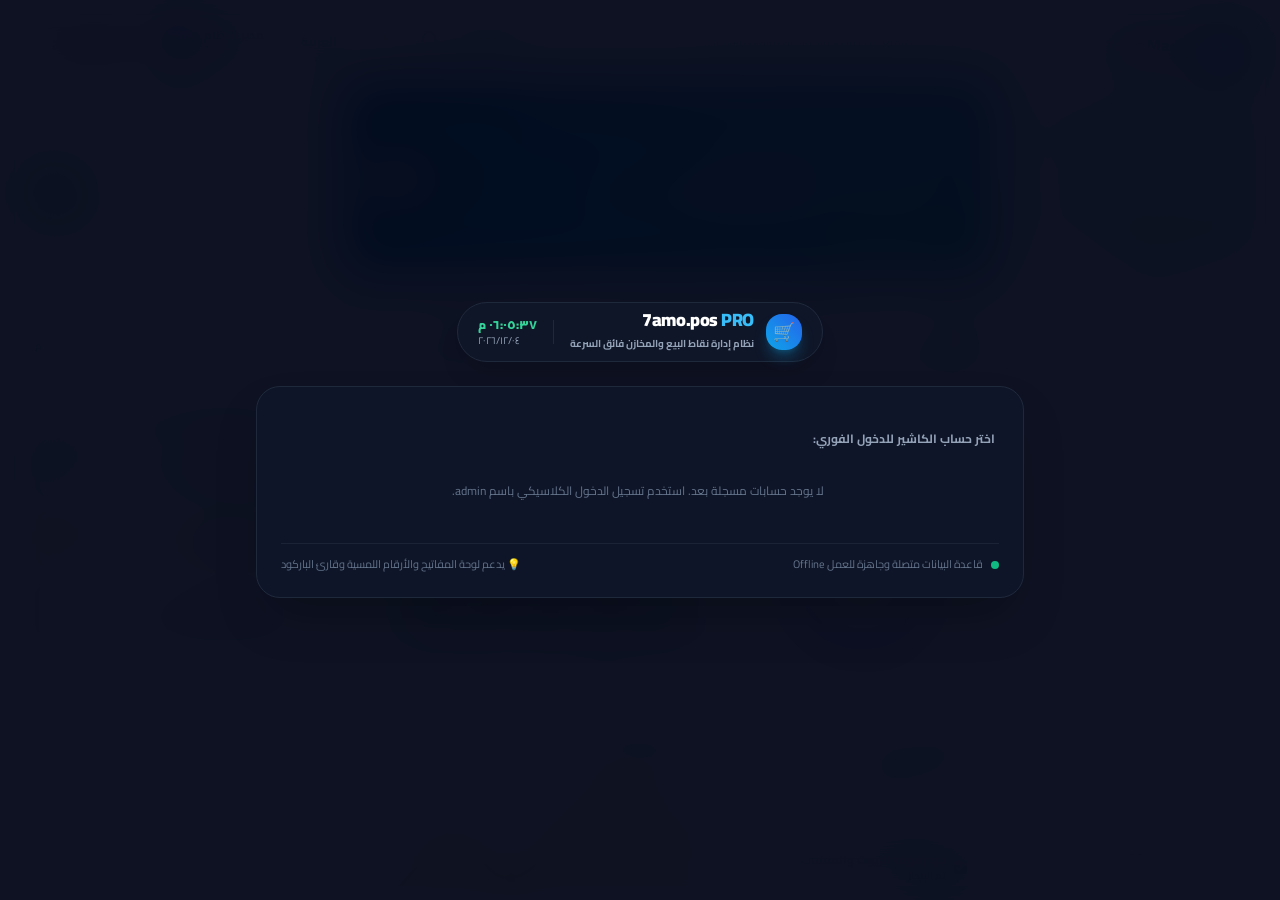
<file: wwwroot/index.html>
<!DOCTYPE html>
<html lang="ar" dir="rtl">
<head>
  <meta charset="UTF-8">
  <meta name="viewport" content="width=device-width, initial-scale=1.0">
  <title>7amo.pos Market - نظام إدارة السوبرماركت ونقاط البيع</title>
  <!-- Local Offline Core Libraries -->
  <script src="libs/tailwindcss.js"></script>
  <script>
    tailwind.config = {
      darkMode: 'class'
    }
  </script>
  <!-- Chart.js Offline -->
  <script src="libs/chart.min.js"></script>
  <!-- Lucide Icons Offline -->
  <script src="libs/lucide.min.js"></script>
  <!-- SheetJS Excel Library Offline -->
  <script src="libs/xlsx.full.min.js"></script>
  <!-- Tesseract OCR Offline -->
  <script src="libs/tesseract.min.js"></script>
  <!-- QR Code Offline Generator -->
  <script src="libs/qrcode.min.js"></script>
  <link rel="stylesheet" href="style.css">
</head>
<body class="flex flex-col h-screen overflow-hidden select-none">

  <!-- ======================================================== -->
  <!-- FULLSCREEN LOGIN & LOCK SCREEN OVERLAY (تسجيل الدخول وقفل الشاشة) -->
  <!-- ======================================================== -->
  <div id="appLoginOverlay" class="fixed inset-0 z-[9999] flex items-center justify-center bg-slate-950/95 backdrop-blur-xl transition-all duration-300">
    <div class="w-full max-w-4xl p-6 flex flex-col items-center justify-center space-y-6 animate-fade-in">
      
      <!-- Top Brand Header & Live Clock -->
      <div class="text-center space-y-2">
        <div class="inline-flex items-center gap-3 px-5 py-2 rounded-full bg-slate-900/80 border border-slate-800 shadow-xl">
          <div class="w-9 h-9 rounded-2xl bg-gradient-to-tr from-sky-500 to-blue-600 flex items-center justify-center text-white text-lg font-black shadow-lg shadow-sky-500/30">
            🛒
          </div>
          <div class="text-right">
            <span class="font-black text-lg tracking-tight text-white block leading-none">7amo.pos <span class="text-sky-400">PRO</span></span>
            <span class="text-[10px] font-bold text-slate-400">نظام إدارة نقاط البيع والمخازن فائق السرعة</span>
          </div>
          <div class="h-6 w-px bg-slate-800 mx-1"></div>
          <div class="text-left font-mono">
            <div id="loginLiveClock" class="text-xs font-black text-emerald-400">--:--:--</div>
            <div id="loginLiveDate" class="text-[10px] text-slate-400">----/--/--</div>
          </div>
        </div>
      </div>

      <!-- Main Login Container Card -->
      <div class="w-full max-w-3xl bg-slate-900/90 border border-slate-800 rounded-3xl p-6 shadow-2xl space-y-5">

        <!-- Alert / Error Message -->
        <div id="loginErrorMsg" class="hidden p-3 rounded-2xl bg-rose-500/10 border border-rose-500/30 text-rose-400 text-xs font-bold text-center flex items-center justify-center gap-2">
          <span>⚠️</span>
          <span id="loginErrorText">رمز PIN غير صحيح</span>
        </div>

        <!-- MODE 1: QUICK CASHIER CARDS & PIN PAD -->
        <div id="loginModePinContainer" class="space-y-6">
          
          <!-- Cashier Cards View (عند بدء الدخول واختيار الحساب) -->
          <div id="loginCashierCardsSection" class="space-y-3">
            <div class="flex items-center justify-between text-xs px-1">
              <span class="text-slate-400 font-bold">اختر حساب الكاشير للدخول الفوري:</span>
            </div>
            <div id="loginUsersCardsList" class="grid grid-cols-4 gap-3 max-h-64 overflow-y-auto pr-1">
              <!-- Rendered dynamically by JS -->
            </div>
          </div>

          <!-- Active Selected User PIN Input & Numeric Keypad -->
          <div id="loginPinPadSection" class="hidden flex flex-col items-center space-y-4 max-w-sm mx-auto">
            
            <!-- Selected User Info Header -->
            <div class="flex items-center justify-between w-full p-2.5 bg-slate-950/60 border border-slate-800 rounded-2xl">
              <div class="flex items-center gap-3">
                <div id="loginSelectedUserAvatar" class="w-10 h-10 rounded-2xl bg-sky-500/20 text-sky-400 flex items-center justify-center text-xl font-bold border border-sky-500/30">
                  👤
                </div>
                <div class="text-right">
                  <h4 id="loginSelectedUserName" class="font-black text-sm text-white">محمد الكاشير</h4>
                  <span id="loginSelectedUserRole" class="text-[10px] text-emerald-400 font-bold">كاشير مبيعات</span>
                </div>
              </div>
              <button onclick="backToCashierCards()" class="px-3 py-1.5 bg-slate-800 hover:bg-slate-700 text-slate-300 text-xs font-bold rounded-xl transition">
                <span>🔄 تبديل</span>
              </button>
            </div>

            <!-- PIN Display Dots -->
            <div class="space-y-1 text-center w-full">
              <span class="text-xs text-slate-400 font-bold block">أدخل رمز PIN المكون من 4 أرقام:</span>
              <div id="pinDotsContainer" class="flex items-center justify-center gap-3 py-2">
                <span class="pin-dot w-4 h-4 rounded-full border-2 border-slate-700 bg-slate-800/80 transition-all"></span>
                <span class="pin-dot w-4 h-4 rounded-full border-2 border-slate-700 bg-slate-800/80 transition-all"></span>
                <span class="pin-dot w-4 h-4 rounded-full border-2 border-slate-700 bg-slate-800/80 transition-all"></span>
                <span class="pin-dot w-4 h-4 rounded-full border-2 border-slate-700 bg-slate-800/80 transition-all"></span>
              </div>
            </div>

            <!-- Numeric Touch Keypad (0-9, Backspace, Clear) -->
            <div class="grid grid-cols-3 gap-2.5 w-full">
              <button onclick="handlePinKeyPress('1')" class="pin-btn h-12 rounded-2xl bg-slate-800 hover:bg-slate-700 text-white font-black text-lg shadow-sm border border-slate-700/60 active:scale-95 transition">1</button>
              <button onclick="handlePinKeyPress('2')" class="pin-btn h-12 rounded-2xl bg-slate-800 hover:bg-slate-700 text-white font-black text-lg shadow-sm border border-slate-700/60 active:scale-95 transition">2</button>
              <button onclick="handlePinKeyPress('3')" class="pin-btn h-12 rounded-2xl bg-slate-800 hover:bg-slate-700 text-white font-black text-lg shadow-sm border border-slate-700/60 active:scale-95 transition">3</button>

              <button onclick="handlePinKeyPress('4')" class="pin-btn h-12 rounded-2xl bg-slate-800 hover:bg-slate-700 text-white font-black text-lg shadow-sm border border-slate-700/60 active:scale-95 transition">4</button>
              <button onclick="handlePinKeyPress('5')" class="pin-btn h-12 rounded-2xl bg-slate-800 hover:bg-slate-700 text-white font-black text-lg shadow-sm border border-slate-700/60 active:scale-95 transition">5</button>
              <button onclick="handlePinKeyPress('6')" class="pin-btn h-12 rounded-2xl bg-slate-800 hover:bg-slate-700 text-white font-black text-lg shadow-sm border border-slate-700/60 active:scale-95 transition">6</button>

              <button onclick="handlePinKeyPress('7')" class="pin-btn h-12 rounded-2xl bg-slate-800 hover:bg-slate-700 text-white font-black text-lg shadow-sm border border-slate-700/60 active:scale-95 transition">7</button>
              <button onclick="handlePinKeyPress('8')" class="pin-btn h-12 rounded-2xl bg-slate-800 hover:bg-slate-700 text-white font-black text-lg shadow-sm border border-slate-700/60 active:scale-95 transition">8</button>
              <button onclick="handlePinKeyPress('9')" class="pin-btn h-12 rounded-2xl bg-slate-800 hover:bg-slate-700 text-white font-black text-lg shadow-sm border border-slate-700/60 active:scale-95 transition">9</button>

              <button onclick="handlePinKeyPress('C')" class="pin-btn h-12 rounded-2xl bg-slate-800/60 hover:bg-rose-500/20 hover:text-rose-400 text-slate-400 font-bold text-xs shadow-sm border border-slate-700/40 active:scale-95 transition">مسح C</button>
              <button onclick="handlePinKeyPress('0')" class="pin-btn h-12 rounded-2xl bg-slate-800 hover:bg-slate-700 text-white font-black text-lg shadow-sm border border-slate-700/60 active:scale-95 transition">0</button>
              <button onclick="handlePinKeyPress('BACK')" class="pin-btn h-12 rounded-2xl bg-slate-800/60 hover:bg-slate-700 text-slate-300 font-black text-base shadow-sm border border-slate-700/40 active:scale-95 transition">⌫</button>
            </div>

            <!-- Direct Quick Login button (if no pin or optional) -->
            <button id="loginQuickDirectBtn" onclick="submitQuickLogin()" class="w-full py-2.5 bg-emerald-600 hover:bg-emerald-500 text-white font-black text-xs rounded-2xl shadow-lg transition flex items-center justify-center gap-2">
              <span>🚀</span>
              <span>دخول فوري مباشر</span>
            </button>
          </div>

        </div>

        <!-- MODE 2: CLASSIC USERNAME & PASSWORD -->
        <div id="loginModeCredentialsContainer" class="hidden space-y-4 max-w-sm mx-auto">
          <div class="space-y-1">
            <label class="text-xs font-bold text-slate-300">اسم المستخدم:</label>
            <div class="relative">
              <input id="loginUsernameInput" type="text" placeholder="مثال: admin" class="w-full bg-slate-950 border border-slate-800 rounded-2xl px-4 py-2.5 text-xs text-white focus:outline-none focus:border-sky-500">
            </div>
          </div>

          <div class="space-y-1">
            <label class="text-xs font-bold text-slate-300">كلمة المرور أو رمز PIN:</label>
            <div class="relative">
              <input id="loginPasswordInput" onkeydown="if(event.key==='Enter')submitCredentialsLogin();" type="password" placeholder="أدخل كلمة المرور..." class="w-full bg-slate-950 border border-slate-800 rounded-2xl px-4 py-2.5 text-xs text-white focus:outline-none focus:border-sky-500">
            </div>
          </div>

          <button onclick="submitCredentialsLogin()" class="w-full py-3 bg-gradient-to-r from-sky-500 to-blue-600 hover:from-sky-600 hover:to-blue-700 text-white font-black text-xs rounded-2xl shadow-lg transition flex items-center justify-center gap-2">
            <span>🔓</span>
            <span>تسجيل الدخول للنظام</span>
          </button>
        </div>

        <!-- Footer Info -->
        <div class="pt-3 border-t border-slate-800/80 flex items-center justify-between text-[11px] text-slate-500">
          <div class="flex items-center gap-2">
            <span class="w-2 h-2 rounded-full bg-emerald-500 animate-pulse"></span>
            <span>قاعدة البيانات متصلة وجاهزة للعمل Offline</span>
          </div>
          <span>💡 يدعم لوحة المفاتيح والأرقام اللمسية وقارئ الباركود</span>
        </div>

      </div>

    </div>
  </div>

  <!-- ======================================================== -->
  <!-- MAIN APP CONTAINER -->
  <!-- ======================================================== -->
  <div class="flex h-screen w-screen p-3.5 gap-3.5 overflow-hidden">

    <!-- ======================================================== -->
    <!-- LEFT SIDEBAR (TAILORED FOR SUPERMARKET & POS) -->
    <!-- ======================================================== -->
    <aside id="appSidebar" class="w-64 sh-card flex flex-col justify-between p-3.5 overflow-y-auto z-20 transition-all duration-300">
      <div class="space-y-3.5">
        <!-- Logo -->
        <div class="flex items-center gap-2.5 px-2 py-1">
          <div class="w-9 h-9 rounded-2xl bg-sky-500 flex items-center justify-center text-white shadow-md shadow-sky-500/30">
            🛒
          </div>
          <div>
            <span class="font-black text-base tracking-tight text-slate-800 dark:text-white">7amo Market</span>
            <span class="block text-[10px] font-bold text-sky-500">نظام إدارة السوبرماركت</span>
          </div>
        </div>

        <!-- Section: MENU (القائمة الرئيسية للماركت) -->
        <div>
          <div class="text-[10px] font-black tracking-wider text-slate-400 dark:text-slate-500 px-3 mb-1 uppercase">إدارة الماركت</div>
          <nav class="space-y-1.5">
            <!-- 1. Dashboard -->
            <button onclick="switchTab('dashboard')" id="sidebar-dashboard" class="sidebar-item w-full flex items-center gap-3 px-3 py-2 rounded-xl text-xs font-bold text-slate-600 dark:text-slate-300 hover:bg-slate-100 dark:hover:bg-slate-800 transition sidebar-item-active">
              <i data-lucide="layout-dashboard" class="w-4 h-4 text-sky-500"></i>
              <span>لوحة التحكم (داشبۆرد)</span>
            </button>

            <!-- 2. Warehouse Hub (زر المخزن وإدارة المواد) -->
            <button onclick="switchTab('warehouseHub')" id="sidebar-warehouseHub" class="sidebar-item w-full flex items-center justify-between px-3 py-2.5 rounded-xl text-xs font-bold text-sky-600 dark:text-sky-400 bg-sky-50/90 dark:bg-sky-950/40 hover:bg-sky-100 dark:hover:bg-sky-900/50 border border-sky-200/80 dark:border-sky-800/60 transition shadow-xs">
              <div class="flex items-center gap-3">
                <i data-lucide="boxes" class="w-4.5 h-4.5 text-sky-500"></i>
                <span class="font-black text-xs">المخزن (إدارة المواد)</span>
              </div>
              <i data-lucide="chevron-left" class="w-4 h-4 text-sky-400"></i>
            </button>

            <!-- 3. Invoices Hub (زر الفواتير والمبيعات) -->
            <button onclick="switchTab('invoicesHub')" id="sidebar-invoicesHub" class="sidebar-item w-full flex items-center justify-between px-3 py-2.5 rounded-xl text-xs font-bold text-emerald-600 dark:text-emerald-400 bg-emerald-50/90 dark:bg-emerald-950/40 hover:bg-emerald-100 dark:hover:bg-emerald-900/50 border border-emerald-200/80 dark:border-emerald-800/60 transition shadow-xs">
              <div class="flex items-center gap-3">
                <i data-lucide="receipt" class="w-4.5 h-4.5 text-emerald-500"></i>
                <span class="font-black text-xs">الفواتير والمبيعات</span>
              </div>
              <i data-lucide="chevron-left" class="w-4 h-4 text-emerald-400"></i>
            </button>

            <!-- 4. Suppliers / Reps -->
            <button onclick="switchTab('suppliers')" id="sidebar-suppliers" class="sidebar-item w-full flex items-center gap-3 px-3 py-2 rounded-xl text-xs font-bold text-slate-600 dark:text-slate-300 hover:bg-slate-100 dark:hover:bg-slate-800 transition">
              <i data-lucide="handshake" class="w-4 h-4 text-slate-400"></i>
              <span>المناديب والشركات</span>
            </button>

            <!-- 5. Customers / Debts -->
            <button onclick="switchTab('customers')" id="sidebar-customers" class="sidebar-item w-full flex items-center gap-3 px-3 py-2 rounded-xl text-xs font-bold text-slate-600 dark:text-slate-300 hover:bg-slate-100 dark:hover:bg-slate-800 transition">
              <i data-lucide="users" class="w-4 h-4 text-slate-400"></i>
              <span>الزبائن وحسابات الآجل</span>
            </button>

            <!-- 6. Damaged / Expired Items -->
            <button onclick="switchTab('damagedItems')" id="sidebar-damagedItems" class="sidebar-item w-full flex items-center gap-3 px-3 py-2 rounded-xl text-xs font-bold text-slate-600 dark:text-slate-300 hover:bg-slate-100 dark:hover:bg-slate-800 transition">
              <i data-lucide="alert-triangle" class="w-4 h-4 text-slate-400"></i>
              <span>المواد التالفة والمنتهية</span>
            </button>

            <!-- 7. Reports & Profits -->
            <button onclick="switchTab('reports')" id="sidebar-reports" class="sidebar-item w-full flex items-center gap-3 px-3 py-2 rounded-xl text-xs font-bold text-slate-600 dark:text-slate-300 hover:bg-slate-100 dark:hover:bg-slate-800 transition">
              <i data-lucide="bar-chart-3" class="w-4 h-4 text-slate-400"></i>
              <span>التقارير والأرباح</span>
            </button>
          </nav>
        </div>

        <!-- Section: OTHER (إدارة النظام والمستخدمين) -->
        <div>
          <div class="text-[10px] font-black tracking-wider text-slate-400 dark:text-slate-500 px-3 mb-1 uppercase">إعدادات النظام</div>
          <nav class="space-y-1">
            <button onclick="switchTab('users')" id="sidebar-users" class="sidebar-item w-full flex items-center gap-3 px-3 py-2 rounded-xl text-xs font-bold text-slate-600 dark:text-slate-300 hover:bg-slate-100 dark:hover:bg-slate-800 transition">
              <i data-lucide="user-check" class="w-4 h-4 text-slate-400"></i>
              <span>حسابات الكاشير</span>
            </button>

            <button onclick="switchTab('printing')" id="sidebar-printing" class="sidebar-item w-full flex items-center gap-3 px-3 py-2 rounded-xl text-xs font-bold text-slate-600 dark:text-slate-300 hover:bg-slate-100 dark:hover:bg-slate-800 transition">
              <i data-lucide="printer" class="w-4 h-4 text-slate-400"></i>
              <span>إعدادات الطابعة والوصل</span>
            </button>

            <button onclick="switchTab('settings')" id="sidebar-settings" class="sidebar-item w-full flex items-center gap-3 px-3 py-2 rounded-xl text-xs font-bold text-slate-600 dark:text-slate-300 hover:bg-slate-100 dark:hover:bg-slate-800 transition">
              <i data-lucide="settings" class="w-4 h-4 text-slate-400"></i>
              <span>إعدادات البرنامج</span>
            </button>
          </nav>
        </div>
      </div>

      <!-- Sidebar Bottom Logout / Switch User -->
      <div class="pt-3 border-t border-slate-100 dark:border-slate-800 space-y-1">
        <button onclick="logoutUser()" class="w-full flex items-center gap-2.5 px-3 py-2.5 rounded-xl text-xs font-black text-rose-500 hover:bg-rose-50 dark:hover:bg-rose-950/40 border border-rose-500/20 transition active:scale-95">
          <span class="text-base">🚪</span>
          <span>تسجيل الخروج / تبديل الكاشير</span>
        </button>
      </div>
    </aside>

    <!-- ======================================================== -->
    <!-- RIGHT MAIN CONTENT WORKSPACE -->
    <!-- ======================================================== -->
    <div class="flex-1 flex flex-col overflow-hidden space-y-3.5">

      <!-- TOP HEADER (SEARCH, ACTIONS & PROFILE) -->
      <header id="appTopHeader" class="h-14 sh-card px-6 flex items-center justify-between">
        <!-- Search Input -->
        <div class="relative w-80">
          <i data-lucide="search" class="w-4 h-4 text-slate-400 absolute right-3.5 top-2.5"></i>
          <input id="globalTopSearchInput" onkeydown="if(event.key==='Enter'){handleGlobalTopSearch(this.value);}" type="text" placeholder="بحث سريع عن مادة، باركود، أو فاتورة (Enter)..." class="w-full bg-slate-50 dark:bg-slate-900 border border-slate-200 dark:border-slate-800 rounded-full pr-10 pl-4 py-1.5 text-xs text-slate-700 dark:text-slate-200 focus:outline-none focus:border-sky-500">
        </div>

        <!-- Header Actions -->
        <div class="flex items-center gap-3">
          <!-- Currency Badge -->
          <div class="px-3 py-1 bg-emerald-50 dark:bg-emerald-950/60 text-emerald-600 dark:text-emerald-400 rounded-full text-xs font-black">
            د.ع IQD
          </div>

          <!-- Notification Bell (Rep Orders) -->
          <button onclick="switchTab('repOrders')" class="p-2 rounded-full hover:bg-slate-100 dark:hover:bg-slate-800 text-slate-600 dark:text-slate-300 relative" title="طلبيات المناديب الواردة">
            <i data-lucide="bell" class="w-4.5 h-4.5"></i>
            <span id="repBellBadge" class="hidden absolute top-1 right-1 w-2.5 h-2.5 bg-rose-500 rounded-full animate-ping"></span>
          </button>

          <!-- Theme Toggle (Day <-> Night) -->
          <button onclick="toggleTheme()" class="p-2 rounded-full hover:bg-slate-100 dark:hover:bg-slate-800 text-slate-600 dark:text-slate-300" title="تبديل الوضع الليلي / النهاري">
            <span id="themeIcon">🌙</span>
          </button>

          <!-- Language Button -->
          <button onclick="toggleLanguage()" class="px-3 py-1 rounded-full text-xs font-bold text-sky-600 dark:text-sky-400 bg-sky-50 dark:bg-sky-950/60">
            <span id="langBtnText">العربية</span>
          </button>

          <!-- User Profile & Quick Actions Menu -->
          <div class="relative flex items-center gap-2">
            <button id="headerUserProfileBtn" onclick="toggleUserProfileDropdown()" class="flex items-center gap-2.5 pl-1 border-r border-slate-200 dark:border-slate-800 pr-3 hover:bg-slate-100 dark:hover:bg-slate-800/60 p-1 rounded-2xl transition">
              <div class="text-left">
                <div id="currentUserNameText" class="text-xs font-bold text-slate-800 dark:text-white leading-tight">مدير النظام</div>
                <div id="currentUserRoleBadge" class="text-[10px] text-sky-500 font-bold">Admin</div>
              </div>
              <div id="currentUserAvatarCircle" class="w-8 h-8 rounded-full bg-gradient-to-tr from-sky-500 to-indigo-500 flex items-center justify-center text-white font-bold text-sm shadow-md">
                👑
              </div>
            </button>

            <!-- Direct Quick Logout / Switch Account Button -->
            <button onclick="logoutUser()" class="px-3 py-1.5 rounded-2xl bg-rose-500/10 hover:bg-rose-500/20 text-rose-500 border border-rose-500/20 text-xs font-black flex items-center gap-1.5 transition active:scale-95 shadow-sm" title="تسجيل الخروج وتبديل المستخدم">
              <span>🚪</span>
              <span class="hidden md:inline text-[11px]">تسجيل خروج</span>
            </button>

            <!-- Dropdown Menu -->
            <div id="userProfileDropdown" class="hidden absolute left-0 top-full mt-2 w-60 bg-white dark:bg-slate-900 rounded-2xl shadow-2xl border border-slate-200 dark:border-slate-800 p-2 z-50 space-y-1 animate-scale-up">
              <div class="px-3 py-2 border-b border-slate-100 dark:border-slate-800">
                <div class="flex items-center gap-2">
                  <span id="dropdownAvatarIcon" class="text-lg">👑</span>
                  <div>
                    <span class="block text-xs font-black text-slate-800 dark:text-white" id="dropdownUserName">مدير النظام</span>
                    <span class="text-[10px] text-slate-400 font-mono" id="dropdownUserRole">@admin</span>
                  </div>
                </div>
              </div>

              <button onclick="lockScreen()" class="w-full flex items-center gap-2.5 px-3 py-2 rounded-xl text-xs font-bold text-slate-700 dark:text-slate-200 hover:bg-slate-100 dark:hover:bg-slate-800 transition text-right">
                <span class="text-amber-500">🔒</span>
                <span>قفل الشاشة السريع (Lock)</span>
              </button>

              <button onclick="switchCashier()" class="w-full flex items-center gap-2.5 px-3 py-2 rounded-xl text-xs font-bold text-slate-700 dark:text-slate-200 hover:bg-slate-100 dark:hover:bg-slate-800 transition text-right">
                <span class="text-sky-500">🔄</span>
                <span>تبديل الكاشير</span>
              </button>

              <button onclick="switchTab('users'); toggleUserProfileDropdown();" id="dropdownUsersManageBtn" class="w-full flex items-center gap-2.5 px-3 py-2 rounded-xl text-xs font-bold text-slate-700 dark:text-slate-200 hover:bg-slate-100 dark:hover:bg-slate-800 transition text-right">
                <span class="text-purple-500">👥</span>
                <span>إدارة حسابات الكاشير والصلاحيات</span>
              </button>

              <div class="border-t border-slate-100 dark:border-slate-800 my-1"></div>

              <button onclick="logoutUser()" class="w-full flex items-center gap-2.5 px-3 py-2 rounded-xl text-xs font-bold text-rose-500 hover:bg-rose-50 dark:hover:bg-rose-950/40 transition text-right">
                <span>🚪</span>
                <span>تسجيل الخروج</span>
              </button>
            </div>
          </div>
        </div>
      </header>

      <!-- VIEWS CONTAINER -->
      <main class="flex-1 overflow-y-auto pr-1">

        <!-- ======================================================== -->
        <!-- VIEW 1: DASHBOARD (MARKET THEME) -->
        <!-- ======================================================== -->
        <div id="tab-dashboard" class="tab-content space-y-4">
          <div class="grid grid-cols-12 gap-4">

            <!-- LEFT 8-COLUMN MAIN BLOCK -->
            <div class="col-span-8 space-y-4">

              <!-- Market Banner Card with Interactive Warehouse Stock Button -->
              <div class="sh-banner p-6 relative overflow-hidden flex items-center justify-between shadow-lg">
                <div class="space-y-2 z-10 max-w-md">
                  <h2 class="text-xl font-black text-white leading-snug">
                    مبيعات الماركت وحركة الصندوق في تصاعد ممتاز بنسبة 30% عن الشهر السابق
                  </h2>
                  <div class="flex items-center gap-2 text-xs font-bold pt-1.5 flex-wrap">
                    <button type="button" onclick="switchTab('inventory')" class="px-3.5 py-1.5 bg-white/20 hover:bg-white/30 text-white rounded-xl font-black flex items-center gap-2 transition cursor-pointer backdrop-blur-md border border-white/30 shadow-xs hover:scale-105 active:scale-95">
                      <span>📦 رصيد ومتبقي المخزن:</span>
                      <span id="dashRemainingStockBadge" class="bg-white text-sky-900 px-2.5 py-0.5 rounded-lg font-black font-mono shadow-xs">0 مادة</span>
                      <span class="text-sky-200">عرض الكل ‹</span>
                    </button>
                    <button type="button" onclick="switchTab('cashier')" class="px-3.5 py-1.5 bg-emerald-500 hover:bg-emerald-400 text-white rounded-xl font-black flex items-center gap-1.5 transition cursor-pointer shadow-sm hover:scale-105 active:scale-95">
                      <span>🛒 الكاشير السريع (F1)</span>
                    </button>
                  </div>
                </div>
                <div class="text-5xl opacity-90 select-none animate-bounce">
                  🛒📊
                </div>
              </div>

              <!-- 4 KPI Summary Cards Row (All Clickable & Interactive) -->
              <div class="grid grid-cols-4 gap-3">
                <div onclick="switchTab('reports')" class="sh-card p-4 cursor-pointer hover:border-emerald-400 dark:hover:border-emerald-500 transition shadow-sm hover:shadow-md group">
                  <div class="flex items-center justify-between text-[11px] text-slate-400 font-bold">
                    <span class="group-hover:text-emerald-500 transition">مبيعات اليوم</span>
                    <span class="text-emerald-500 font-black">↑ 15%</span>
                  </div>
                  <div id="kpiTodayRevenue" class="text-xl font-black text-slate-800 dark:text-white mt-1">0 د.ع</div>
                  <span class="text-[10px] text-emerald-500 font-bold block mt-1">انقر لعرض تقارير المبيعات ↗</span>
                </div>

                <div onclick="openInvoicesHistoryModal()" class="sh-card p-4 cursor-pointer hover:border-sky-400 dark:hover:border-sky-500 transition shadow-sm hover:shadow-md group">
                  <div class="flex items-center justify-between text-[11px] text-slate-400 font-bold">
                    <span class="group-hover:text-sky-500 transition">فواتير اليوم</span>
                    <span class="text-sky-500 font-black">فاتورة</span>
                  </div>
                  <div id="kpiTodayInvoices" class="text-2xl font-black text-slate-800 dark:text-white mt-1">0</div>
                  <span class="text-[10px] text-sky-500 font-bold block mt-1">سجل فواتير البيع ↗</span>
                </div>

                <div onclick="switchTab('inventory'); filterInventoryLowStockOnly();" class="sh-card p-4 cursor-pointer hover:border-amber-400 dark:hover:border-amber-500 transition shadow-sm hover:shadow-md group">
                  <div class="flex items-center justify-between text-[11px] text-slate-400 font-bold">
                    <span class="group-hover:text-amber-500 transition">نواقص المخزن</span>
                    <span class="text-rose-500 font-black">↓ بحاجة للطلب</span>
                  </div>
                  <div id="kpiLowStockCount" class="text-2xl font-black text-amber-500 mt-1">0</div>
                  <span class="text-[10px] text-amber-500 font-bold block mt-1">فحص النواقص في المخزن ↗</span>
                </div>

                <div onclick="switchTab('reports')" class="sh-card p-4 cursor-pointer hover:border-indigo-400 dark:hover:border-indigo-500 transition shadow-sm hover:shadow-md group">
                  <div class="flex items-center justify-between text-[11px] text-slate-400 font-bold">
                    <span class="group-hover:text-indigo-500 transition">مبيعات الشهر</span>
                    <span class="text-emerald-500 font-black">↑ 23%</span>
                  </div>
                  <div id="kpiMonthlyRevenue" class="text-xl font-black text-slate-800 dark:text-white mt-1">0 د.ع</div>
                  <span class="text-[10px] text-indigo-500 font-bold block mt-1">التقرير المالي الشهري ↗</span>
                </div>
              </div>

              <!-- Middle Charts Row -->
              <div class="grid grid-cols-12 gap-4">
                <!-- Payment Methods Donut -->
                <div class="col-span-5 sh-card p-4 flex flex-col justify-between">
                  <div class="flex items-center justify-between">
                    <h3 class="text-xs font-black text-slate-800 dark:text-white">توزيع طرق الدفع (نقد / آجل)</h3>
                    <button type="button" onclick="switchTab('reports')" class="text-slate-400 hover:text-sky-500 text-xs">•••</button>
                  </div>

                  <div class="h-40 relative flex items-center justify-center my-2">
                    <canvas id="attendanceChart"></canvas>
                    <div class="absolute text-center">
                      <div id="dashPaymentRatioText" class="text-xl font-black text-slate-800 dark:text-white">80%</div>
                      <div class="text-[10px] text-slate-400">نقداً</div>
                    </div>
                  </div>

                  <div class="flex items-center justify-around text-[11px] font-bold pt-2 border-t border-slate-100 dark:border-slate-800">
                    <span class="flex items-center gap-1.5 text-purple-500"><span class="w-2.5 h-2.5 rounded-full bg-purple-400 inline-block"></span> نقداً</span>
                    <span class="flex items-center gap-1.5 text-amber-500"><span class="w-2.5 h-2.5 rounded-full bg-amber-400 inline-block"></span> آجل</span>
                  </div>
                </div>

                <!-- Sales Performance Multi Bar Chart -->
                <div class="col-span-7 sh-card p-4 flex flex-col justify-between">
                  <div class="flex items-center justify-between mb-2">
                    <h3 class="text-xs font-black text-slate-800 dark:text-white">مقارنة مبيعات الأقسام الأسبوعية</h3>
                    <select onchange="updateWeeklyChartMode(this.value)" class="text-[10px] font-bold bg-slate-50 dark:bg-slate-900 border border-slate-200 dark:border-slate-800 rounded-lg px-2 py-1 cursor-pointer">
                      <option value="weekly">أسبوعي ⌵</option>
                      <option value="monthly">شهري</option>
                    </select>
                  </div>

                  <div class="h-40 relative my-2">
                    <canvas id="performanceChart"></canvas>
                  </div>

                  <div class="flex items-center justify-center gap-4 text-[11px] font-bold pt-2 border-t border-slate-100 dark:border-slate-800">
                    <span class="flex items-center gap-1.5 text-sky-500"><span class="w-2.5 h-2.5 rounded-full bg-sky-400 inline-block"></span> غذائية</span>
                    <span class="flex items-center gap-1.5 text-amber-500"><span class="w-2.5 h-2.5 rounded-full bg-amber-400 inline-block"></span> منظفات</span>
                    <span class="flex items-center gap-1.5 text-purple-500"><span class="w-2.5 h-2.5 rounded-full bg-purple-400 inline-block"></span> مشروبات</span>
                  </div>
                </div>
              </div>

              <!-- Bottom Row: Agenda & Activity Spline -->
              <div class="grid grid-cols-12 gap-4">
                <!-- Daily Tasks -->
                <div class="col-span-5 sh-card p-4 flex flex-col justify-between space-y-2">
                  <div class="flex items-center justify-between">
                    <h3 class="text-xs font-black text-slate-800 dark:text-white">مهام الماركت اليومية</h3>
                    <button type="button" onclick="promptAddDashboardTask()" class="text-[10px] font-bold text-sky-600 dark:text-sky-400 hover:underline cursor-pointer">+ مهمة جديدة</button>
                  </div>
                  <div id="dashTasksContainer" class="space-y-2 text-xs">
                    <div class="flex items-center justify-between p-2 rounded-xl hover:bg-slate-50 dark:hover:bg-slate-800 transition">
                      <label class="flex items-center gap-2 cursor-pointer">
                        <input type="checkbox" onchange="toggleTaskState(this)" class="rounded text-sky-500 cursor-pointer">
                        <div>
                          <div class="font-bold text-slate-700 dark:text-slate-200">استلام بضاعة شركة الألبان</div>
                          <div class="text-[10px] text-slate-400">اليوم الساعة 10:00 ص</div>
                        </div>
                      </label>
                    </div>

                    <div class="flex items-center justify-between p-2 rounded-xl hover:bg-slate-50 dark:hover:bg-slate-800 transition">
                      <label class="flex items-center gap-2 cursor-pointer">
                        <input type="checkbox" checked onchange="toggleTaskState(this)" class="rounded text-sky-500 cursor-pointer">
                        <div>
                          <div class="font-bold text-slate-700 dark:text-slate-200 line-through text-slate-400">جرد رفوف الزيوت والمعلبات</div>
                          <div class="text-[10px] text-emerald-500 font-bold">تم الإنجاز</div>
                        </div>
                      </label>
                    </div>

                    <div class="flex items-center justify-between p-2 rounded-xl hover:bg-slate-50 dark:hover:bg-slate-800 transition">
                      <label class="flex items-center gap-2 cursor-pointer">
                        <input type="checkbox" checked onchange="toggleTaskState(this)" class="rounded text-sky-500 cursor-pointer">
                        <div>
                          <div class="font-bold text-slate-700 dark:text-slate-200 line-through text-slate-400">تسديد دفعة مندوب المنظفات</div>
                          <div class="text-[10px] text-emerald-500 font-bold">تم التسديد</div>
                        </div>
                      </label>
                    </div>
                  </div>
                </div>

                <!-- Hourly Activity Spline -->
                <div class="col-span-7 sh-card p-4 flex flex-col justify-between">
                  <div class="flex items-center justify-between">
                    <h3 class="text-xs font-black text-slate-800 dark:text-white">حركة إقبال الزبائن على مدار الساعات</h3>
                    <span class="text-[10px] font-bold text-slate-400">ذروة المساء</span>
                  </div>
                  <div class="h-44 relative my-1">
                    <canvas id="activitySplineChart"></canvas>
                  </div>
                </div>
              </div>

            </div>

            <!-- RIGHT 4-COLUMN BLOCK (DYNAMIC WORKING CALENDAR & MARKET AGENDA) -->
            <div class="col-span-4 space-y-4">
              <!-- Dynamic Calendar Widget -->
              <div class="sh-card p-5 space-y-3 shadow-sm">
                <div class="flex items-center justify-between">
                  <button type="button" onclick="prevDashCalendarMonth()" class="w-7 h-7 rounded-xl bg-slate-100 dark:bg-slate-800 hover:bg-sky-100 dark:hover:bg-sky-900 text-slate-600 dark:text-slate-300 flex items-center justify-center font-black transition cursor-pointer text-sm">‹</button>
                  <h3 id="dashCalHeader" class="text-xs font-black text-slate-800 dark:text-white flex items-center gap-1.5">
                    <span>📅</span>
                    <span id="dashCalHeaderText">التقويم</span>
                  </h3>
                  <button type="button" onclick="nextDashCalendarMonth()" class="w-7 h-7 rounded-xl bg-slate-100 dark:bg-slate-800 hover:bg-sky-100 dark:hover:bg-sky-900 text-slate-600 dark:text-slate-300 flex items-center justify-center font-black transition cursor-pointer text-sm">›</button>
                </div>

                <div class="grid grid-cols-7 gap-1 text-center text-[10px] font-bold text-slate-400 border-b border-slate-100 dark:border-slate-800/80 pb-1.5">
                  <span>سبت</span><span>أحد</span><span>إثن</span><span>ثلا</span><span>أرب</span><span>خمي</span><span>جمع</span>
                </div>

                <div id="dashCalGrid" class="grid grid-cols-7 gap-1 text-center text-xs font-semibold">
                  <!-- Dynamically rendered by renderDashboardCalendar() -->
                </div>

                <div class="pt-2 border-t border-slate-100 dark:border-slate-800/80 flex items-center justify-between text-[10px] font-bold text-slate-400">
                  <span class="flex items-center gap-1"><span class="w-2 h-2 rounded-full bg-emerald-500 inline-block"></span> اليوم الحالي</span>
                  <button type="button" onclick="resetDashCalendarToToday()" class="text-sky-500 hover:underline">الرجوع لليوم</button>
                </div>
              </div>

              <!-- Market Deliveries / Agenda (Connected to Suppliers) -->
              <div class="sh-card p-5 space-y-3 shadow-sm">
                <div class="flex items-center justify-between">
                  <h3 class="text-xs font-black text-slate-800 dark:text-white flex items-center gap-1.5">
                    <span>🚚</span>
                    <span>مواعيد وصول المناديب اليوم</span>
                  </h3>
                  <button type="button" onclick="switchTab('suppliers')" class="text-slate-400 hover:text-sky-500 text-xs font-bold transition">إدارة الموردين ↗</button>
                </div>

                <div onclick="switchTab('purchases')" class="p-3 rounded-2xl border-l-4 border-l-sky-500 bg-sky-50/50 dark:bg-slate-900/50 space-y-1 cursor-pointer hover:bg-sky-100/50 transition">
                  <div class="flex items-center justify-between text-[10px]">
                    <span class="font-bold text-slate-700 dark:text-slate-200">شركة الشرق للمشروبات</span>
                    <span class="text-sky-600 dark:text-sky-400 font-mono font-bold">11:00 AM</span>
                  </div>
                  <div class="text-xs font-bold text-slate-800 dark:text-white">تفريغ 20 كرتون عصائر ومياه</div>
                </div>

                <div onclick="switchTab('suppliers')" class="p-3 rounded-2xl border-l-4 border-l-amber-500 bg-amber-50/50 dark:bg-slate-900/50 space-y-1 cursor-pointer hover:bg-amber-100/50 transition">
                  <div class="flex items-center justify-between text-[10px]">
                    <span class="font-bold text-slate-700 dark:text-slate-200">مندوب شركة الفرات للزيوت</span>
                    <span class="text-amber-600 dark:text-amber-400 font-mono font-bold">03:30 PM</span>
                  </div>
                  <div class="text-xs font-bold text-slate-800 dark:text-white">تجديد رصيد زيت الطعام</div>
                </div>

                <div class="p-3 rounded-2xl border-l-4 border-l-purple-500 bg-purple-50/50 dark:bg-slate-900/50 space-y-1">
                  <div class="flex items-center justify-between text-[10px]">
                    <span class="font-bold text-slate-700 dark:text-slate-200">مطابقة صندوق وردية المساء</span>
                    <span class="text-slate-400 font-mono">11:00 PM</span>
                  </div>
                  <div class="text-xs font-bold text-slate-800 dark:text-white">إغلاق الصندوق وطباعة التقرير</div>
                </div>
              </div>
            </div>

          </div>
        </div>

        <!-- ======================================================== -->
        <!-- VIEW 2: CASHIER / SALE SCREEN (REVERTED TO ULTRA MODERN DESIGN) -->
        <!-- ======================================================== -->
        <div id="tab-cashier" class="tab-content hidden h-full flex flex-col space-y-1.5">
          
          <!-- TOP CASHIER HEADER BAR (COMPACT & CLEAN) -->
          <div class="flex items-center justify-between px-3.5 py-1 pos-panel rounded-2xl shadow-md">
            
            <!-- User Info Pill (Left) -->
            <div class="flex items-center gap-2.5">
              <div class="w-8 h-8 rounded-full bg-blue-600 flex items-center justify-center font-black text-white text-xs shadow-md border border-blue-400/40">
                I
              </div>
              <div>
                <div class="flex items-center gap-1.5">
                  <span data-i18n="pos_user_title" class="text-xs font-black pos-text-title">کاشێر: بەڕێوەبەری گشتی (Admin)</span>
                  <span class="px-1.5 py-0.2 rounded-full text-[9px] font-black bg-teal-500/20 text-teal-500 border border-teal-500/30">Admin</span>
                </div>
                <span data-i18n="pos_subtitle" class="text-[9px] pos-text-sub font-semibold">7amo.pos • سیستەمی فرۆشتن</span>
              </div>
            </div>

            <!-- Action Buttons Pill (Right) -->
            <div class="flex items-center gap-2">
              
              <!-- Language Switcher Pill -->
              <div class="pos-subpanel rounded-xl p-0.5 flex items-center text-xs font-bold">
                <button onclick="setLanguage('ar')" id="posLangAr" class="px-2 py-0.5 rounded-lg text-slate-500 dark:text-slate-300 hover:text-sky-500 transition text-[11px]">عربي</button>
                <button onclick="setLanguage('ku')" id="posLangKu" class="px-2 py-0.5 rounded-lg bg-sky-500 text-white transition text-[11px]">کوردی</button>
                <button onclick="setLanguage('en')" id="posLangEn" class="px-2 py-0.5 rounded-lg text-slate-500 dark:text-slate-300 hover:text-sky-500 transition text-[11px]">EN</button>
              </div>

              <!-- Theme Toggle Button -->
              <button onclick="toggleTheme()" class="px-2.5 py-1 bg-indigo-500/10 hover:bg-indigo-500/20 text-indigo-500 dark:text-indigo-300 border border-indigo-500/30 rounded-xl text-[11px] font-bold flex items-center gap-1 transition">
                <span id="themeIcon">🌙</span>
                <span id="posThemeText">شەو</span>
              </button>

              <!-- Home / Dashboard Button -->
              <button onclick="switchTab('dashboard')" class="px-3 py-1 pos-subpanel hover:bg-slate-200 dark:hover:bg-slate-700 text-slate-700 dark:text-slate-200 rounded-xl text-xs font-bold flex items-center gap-1.5 transition">
                <span>🏠</span>
                <span data-i18n="pos_home_btn">سەرەکی</span>
              </button>

            </div>

          </div>

          <!-- MAIN 2-COLUMN SALES INTERFACE -->
          <div class="flex-1 flex gap-2.5 overflow-hidden">
            
            <!-- LEFT MAIN PANEL: TABS, SCANNER & CART TABLE -->
            <div class="flex-1 flex flex-col pos-panel rounded-2xl p-3 overflow-hidden shadow-xl">
              
              <!-- Invoice Tabs Row -->
              <div class="flex items-center justify-between pb-2 mb-2 border-b border-slate-200 dark:border-slate-800">
                <div class="flex items-center gap-2 overflow-x-auto">
                  <span class="text-xs font-black pos-text-sub flex items-center gap-1">
                    <span>🗂</span>
                    <span data-i18n="pos_tabs_title">پەنجەرەکانی فرۆشتن:</span>
                  </span>
                  <div id="invoiceTabsContainer" class="flex items-center gap-1.5"></div>
                </div>

                <!-- New Invoice Tab Button -->
                <button onclick="addNewInvoiceTab()" class="px-3 py-1 bg-gradient-to-r from-blue-600 to-sky-500 hover:from-blue-500 hover:to-sky-400 text-white text-xs font-black rounded-xl shadow-md flex items-center gap-1 transition whitespace-nowrap">
                  <span>+</span>
                  <span data-i18n="pos_new_tab_btn">پەنجەرەی نوێ F1</span>
                </button>
              </div>

              <!-- Barcode Scanner & Quick Action Buttons Row -->
              <div class="flex items-center gap-2 mb-2">

                <!-- Invoices (Sales & Returns) Modal Button -->
                <button onclick="openInvoicesHistoryModal()" class="px-3 py-1.5 pos-subpanel border border-purple-500/40 text-purple-600 dark:text-purple-400 hover:bg-purple-500/10 rounded-xl text-xs font-bold flex items-center gap-1.5 transition whitespace-nowrap" title="عرض الفواتير المباعة والمرتجعة">
                  <span>🧾</span>
                  <span data-i18n="pos_btn_invoices">پسوولەکان (المبيعات والمرتجع)</span>
                </button>

                <!-- Warehouse Modal Button with Count Badge -->
                <button onclick="openQuickProductModal()" class="px-3 py-1.5 pos-subpanel border border-emerald-500/40 text-emerald-600 dark:text-emerald-400 hover:bg-emerald-500/10 rounded-xl text-xs font-bold flex items-center gap-1.5 transition whitespace-nowrap">
                  <span>📦</span>
                  <span data-i18n="pos_btn_warehouse">کۆگا F4</span>
                  <span id="cashierTotalProductsBadge" class="bg-emerald-500/20 text-emerald-600 dark:text-emerald-300 px-1.5 py-0.2 rounded-md text-[10px] font-mono font-bold">0</span>
                </button>

                <!-- Return Item Toggle Button -->
                <button onclick="toggleReturnMode()" id="btnReturnMode" class="px-3 py-1.5 pos-subpanel border border-slate-300 dark:border-slate-700 text-slate-700 dark:text-slate-300 hover:bg-slate-200 dark:hover:bg-slate-800 rounded-xl text-xs font-bold flex items-center gap-1.5 transition whitespace-nowrap">
                  <span>🔄</span>
                  <span data-i18n="pos_btn_return">گەڕاندنەوەی کاڵا</span>
                </button>

                <!-- Glowing Golden Barcode Scanner Input Bar -->
                <div class="relative flex-1">
                  <input id="cashierBarcodeInput" oninput="handleCashierSearchInput()" onkeydown="handleBarcodeKeyDown(event)" type="text" placeholder="[F3] لێرە بارکۆد لێبدە (چالاک)..." class="w-full pos-input border-2 border-amber-500/80 focus:border-amber-400 focus:ring-4 focus:ring-amber-500/20 rounded-xl pr-10 pl-4 py-1.5 text-xs font-mono font-bold shadow-[0_0_15px_rgba(245,158,11,0.15)] transition text-right">
                  <span class="absolute right-3 top-1.5 text-amber-500 font-mono font-black tracking-widest text-sm select-none">||||||</span>
                  
                  <!-- Autocomplete Search Dropdown -->
                  <div id="cashierSearchResults" class="hidden absolute top-full left-0 right-0 mt-2 pos-panel rounded-2xl shadow-2xl z-40 max-h-64 overflow-y-auto divide-y divide-slate-200 dark:divide-slate-800"></div>
                </div>

              </div>

              <!-- Cart Area (Empty State vs Cart Table) -->
              <div class="flex-1 overflow-y-auto border border-slate-200 dark:border-slate-800 rounded-xl pos-subpanel relative flex flex-col">
                
                <!-- EMPTY STATE ILLUSTRATION -->
                <div id="cashierCartEmptyState" class="flex-1 flex flex-col items-center justify-center p-6 space-y-3 text-center">
                  <div class="w-24 h-24 relative flex items-center justify-center">
                    <svg viewBox="0 0 120 120" fill="none" xmlns="http://www.w3.org/2000/svg" class="w-full h-full drop-shadow-[0_0_20px_rgba(14,165,233,0.3)]">
                      <path d="M20 30H32L45 80H90L100 40H38" stroke="#0ea5e9" stroke-width="4" stroke-linecap="round" stroke-linejoin="round"/>
                      <circle cx="50" cy="95" r="7" stroke="#0ea5e9" stroke-width="4" fill="currentColor"/>
                      <circle cx="85" cy="95" r="7" stroke="#0ea5e9" stroke-width="4" fill="currentColor"/>
                      <path d="M45 45L55 30L75 30L85 45L75 60L55 60Z" fill="#f59e0b" fill-opacity="0.8" stroke="#fbbf24" stroke-width="2"/>
                      <path d="M60 55L68 42L82 42L90 55L82 68L68 68Z" fill="#8b5cf6" fill-opacity="0.8" stroke="#a78bfa" stroke-width="2"/>
                    </svg>
                  </div>
                  <span id="cashierEmptyCartText" data-i18n="pos_empty_cart" class="text-xs font-black pos-text-sub">سەبەتە بەتاڵە، بارکۆد لێبدە یان کاڵا هەڵبژێرە</span>
                </div>

                <!-- CART ITEMS TABLE -->
                <div id="cashierCartTableWrapper" class="hidden flex-1 overflow-y-auto">
                  <table class="w-full text-right text-xs">
                    <thead class="pos-table-header font-bold border-b border-slate-200 dark:border-slate-800 sticky top-0 z-10">
                      <tr>
                        <th class="p-2 text-center w-10" data-i18n="cart_th_num">#</th>
                        <th class="p-2" data-i18n="cart_th_name">اسم المادة</th>
                        <th class="p-2 text-center font-mono" data-i18n="cart_th_price">سعر البيع</th>
                        <th class="p-2 text-center" data-i18n="cart_th_type">نوعية البيع</th>
                        <th class="p-2 text-center" data-i18n="cart_th_qty">العدد / الكمية</th>
                        <th class="p-2 text-center font-mono" data-i18n="cart_th_total">المجموع</th>
                        <th class="p-2 text-center w-12" data-i18n="cart_th_del">حذف</th>
                      </tr>
                    </thead>
                    <tbody id="cashierCartTbody" class="divide-y divide-slate-200 dark:divide-slate-800 font-bold">
                    </tbody>
                  </table>
                </div>

              </div>

            </div>

            <!-- RIGHT SUMMARY & PAYMENT PANEL -->
            <div class="w-[350px] pos-panel rounded-2xl p-3 flex flex-col justify-start space-y-2.5 shadow-xl">
              
              <!-- TOP NEON GLOWING TOTAL CARD -->
              <div class="pos-subpanel border-2 border-emerald-500/90 rounded-2xl p-3 text-center shadow-[0_0_20px_rgba(16,185,129,0.2)]">
                <span data-i18n="pos_total_due_title" class="text-xs font-bold pos-text-sub block mb-0.5">کۆی گشتی ماوە بۆ دان</span>
                <div id="cashierTotalDisplay" class="text-3xl font-black text-emerald-500 dark:text-emerald-400 font-mono tracking-tight my-0.5">
                  0 د.ع
                </div>
                <div id="cashierItemCountBadge" class="inline-block px-2.5 py-0.5 bg-emerald-500/10 border border-emerald-500/40 text-emerald-600 dark:text-emerald-300 rounded-full text-[10px] font-bold">
                  0 کاڵا لە سەبەتەدا
                </div>
              </div>

              <!-- PAYMENT METHODS SECTION -->
              <div class="space-y-1.5">
                <div class="flex items-center gap-1 text-xs font-bold pos-text-title pb-1 border-b border-slate-200 dark:border-slate-800">
                  <span>🗂️</span>
                  <span data-i18n="pos_payment_details_title">شێواز و وردەکاری پارەدان</span>
                </div>
                <span data-i18n="pos_payment_method_lbl" class="text-[10px] pos-text-sub font-bold block">شێوازی پارەدان:</span>
                
                <div class="grid grid-cols-2 gap-1.5">
                  <button onclick="setPaymentMethod('Cash')" id="pm-Cash" class="py-1.5 px-2 bg-emerald-600 hover:bg-emerald-500 text-white font-bold text-xs rounded-xl shadow-md flex items-center justify-center gap-1 transition">
                    <span>💵</span>
                    <span data-i18n="pos_pm_cash">نەختینە (کاش)</span>
                  </button>
                  <button onclick="setPaymentMethod('Debt')" id="pm-Debt" class="py-1.5 px-2 pos-subpanel hover:bg-slate-200 dark:hover:bg-slate-800 font-bold text-xs rounded-xl flex items-center justify-center gap-1 transition">
                    <span>👤</span>
                    <span data-i18n="pos_pm_debt">قەرز / لەژمێر</span>
                  </button>
                  <button onclick="setPaymentMethod('Card')" id="pm-Card" class="py-1.5 px-2 pos-subpanel hover:bg-slate-200 dark:hover:bg-slate-800 font-bold text-xs rounded-xl flex items-center justify-center gap-1 transition">
                    <span>💳</span>
                    <span data-i18n="pos_pm_card">کارت</span>
                  </button>
                  <button onclick="setPaymentMethod('Nfc')" id="pm-Nfc" class="py-1.5 px-2 pos-subpanel hover:bg-slate-200 dark:hover:bg-slate-800 font-bold text-xs rounded-xl flex items-center justify-center gap-1 transition">
                    <span>📱</span>
                    <span data-i18n="pos_pm_nfc">NFC / بێ بارکەوتن</span>
                  </button>
                </div>
              </div>

              <!-- RECEIVED CASH AMOUNT & QUICK BILLS GRID -->
              <div class="space-y-1.5">
                <div class="flex items-center justify-between text-xs">
                  <span data-i18n="pos_paid_lbl" class="font-bold pos-text-sub">بڕی وەرگیراو:</span>
                  <input id="cashierPaidInput" onfocus="pauseBarcodeFocus()" onblur="resumeBarcodeFocus()" oninput="recalcCashierInvoice()" type="number" placeholder="0" class="w-32 pos-input border border-slate-300 dark:border-slate-700 focus:border-emerald-500 rounded-xl px-2 py-1 text-center font-black font-mono text-emerald-500 dark:text-emerald-400 text-sm">
                </div>

                <!-- Quick Cash Bills Grid (7 Buttons) -->
                <div class="grid grid-cols-7 gap-1">
                  <button onclick="setPaidAmount(1000)" class="py-1 pos-subpanel hover:bg-slate-200 dark:hover:bg-slate-800 text-[9px] font-bold rounded-lg">1,000</button>
                  <button onclick="setPaidAmount(5000)" class="py-1 pos-subpanel hover:bg-slate-200 dark:hover:bg-slate-800 text-[9px] font-bold rounded-lg">5,000</button>
                  <button onclick="setPaidAmount(10000)" class="py-1 pos-subpanel hover:bg-slate-200 dark:hover:bg-slate-800 text-[9px] font-bold rounded-lg">10,000</button>
                  <button onclick="setPaidAmount(15000)" class="py-1 pos-subpanel hover:bg-slate-200 dark:hover:bg-slate-800 text-[9px] font-bold rounded-lg">15,000</button>
                  <button onclick="setPaidAmount(20000)" class="py-1 pos-subpanel hover:bg-slate-200 dark:hover:bg-slate-800 text-[9px] font-bold rounded-lg">20,000</button>
                  <button onclick="setPaidAmount(25000)" class="py-1 pos-subpanel hover:bg-slate-200 dark:hover:bg-slate-800 text-[9px] font-bold rounded-lg">25,000</button>
                  <button onclick="setPaidAmount(50000)" class="py-1 pos-subpanel hover:bg-slate-200 dark:hover:bg-slate-800 text-[9px] font-bold rounded-lg">50,000</button>
                </div>
              </div>

              <!-- FINANCIAL SUMMARY ROWS -->
              <div class="space-y-1 text-xs pt-1.5 border-t border-slate-200 dark:border-slate-800">
                <div class="flex justify-between items-center pos-text-sub">
                  <span data-i18n="pos_subtotal_lbl">کۆی سەرەتایی:</span>
                  <span id="cashierSubtotal" class="font-bold pos-text-title font-mono">0 د.ع</span>
                </div>
                <div class="flex justify-between items-center text-amber-500 dark:text-amber-400 font-bold">
                  <span data-i18n="pos_discount_lbl">داشکاندنی تایبەت:</span>
                  <div class="flex items-center gap-1">
                    <input id="cashierDiscountInput" onfocus="pauseBarcodeFocus()" onblur="resumeBarcodeFocus()" oninput="recalcCashierInvoice()" type="number" value="0" class="w-20 pos-input border border-slate-300 dark:border-slate-700 rounded-lg px-2 py-0.5 text-center font-bold text-amber-500 dark:text-amber-400 font-mono text-xs">
                    <span class="text-[10px]">د.ع</span>
                  </div>
                </div>
                <div class="flex justify-between items-center pos-text-sub font-bold">
                  <span data-i18n="pos_tax_lbl">باج (%0):</span>
                  <div class="flex items-center gap-1">
                    <input id="cashierTaxInput" onfocus="pauseBarcodeFocus()" onblur="resumeBarcodeFocus()" oninput="recalcCashierInvoice()" type="number" value="0" class="w-20 pos-input border border-slate-300 dark:border-slate-700 rounded-lg px-2 py-0.5 text-center font-bold font-mono text-xs">
                    <span class="text-[10px]">د.ع</span>
                  </div>
                </div>
                <div class="flex justify-between items-center pos-text-title pt-1 border-t border-slate-200 dark:border-slate-800">
                  <span data-i18n="pos_change_lbl" class="font-bold">ماوەی گەڕاوە (الباقي):</span>
                  <span id="cashierChangeDisplay" class="font-black text-emerald-500 dark:text-emerald-400 text-xs font-mono">0 د.ع</span>
                </div>
              </div>

              <!-- CHECKOUT BIG BUTTONS (PROMINENT, LARGER & PLACED DIRECTLY BELOW SUMMARY) -->
              <div class="space-y-2 pt-2 border-t border-slate-200 dark:border-slate-800">
                <div class="grid grid-cols-2 gap-2">
                  <button onclick="submitCashierSale(false)" class="py-3 px-2 bg-gradient-to-r from-emerald-600 to-teal-600 hover:from-emerald-500 hover:to-teal-500 text-white font-black text-xs rounded-xl shadow-lg flex items-center justify-center gap-1.5 transition">
                    <span>✔</span>
                    <span data-i18n="pos_btn_sell_no_receipt">فرۆشتن (بێ پسوولە)</span>
                  </button>
                  <button onclick="submitCashierSale(true)" class="py-3 px-2 bg-gradient-to-r from-blue-700 to-indigo-700 hover:from-blue-600 hover:to-indigo-600 text-white font-black text-xs rounded-xl shadow-lg flex items-center justify-center gap-1.5 transition">
                    <span>🖨️</span>
                    <span data-i18n="pos_btn_sell_print">فرۆشتن و چاپ</span>
                  </button>
                </div>

                <!-- Bottom Auxiliary Buttons -->
                <div class="flex items-center justify-between gap-2">
                  <button onclick="toggleSmartPrint()" id="btnSmartPrint" class="flex-1 py-1.5 pos-subpanel border border-teal-500/40 text-teal-600 dark:text-teal-400 hover:bg-teal-500/10 rounded-xl text-xs font-bold flex items-center justify-center gap-1 transition">
                    <span>⚡</span>
                    <span data-i18n="pos_btn_smart_print">چاپی سمارت</span>
                  </button>
                  <button onclick="clearCurrentInvoice()" class="flex-1 py-1.5 pos-subpanel border border-rose-500/40 text-rose-600 dark:text-rose-400 hover:bg-rose-500/10 rounded-xl text-xs font-bold flex items-center justify-center gap-1 transition">
                    <span>🔄</span>
                    <span data-i18n="pos_btn_clear_cart">بەتاڵکردنی سەبەتە [F8]</span>
                  </button>
                </div>
              </div>

            </div>

          </div>

        </div>

        <!-- QUICK PRODUCT SELECTOR MODAL (کۆگا F4) -->
        <div id="quickProductModal" class="fixed inset-0 bg-black/70 backdrop-blur-sm hidden flex items-center justify-center z-50 p-6">
          <div class="sh-card w-full max-w-4xl max-h-[85vh] flex flex-col p-5 space-y-4 shadow-2xl border border-slate-700">
            <div class="flex items-center justify-between border-b border-slate-800 pb-3">
              <div class="flex items-center gap-2">
                <span class="text-xl">📦</span>
                <h3 data-i18n="qpm_title" class="font-black text-base text-white">هەڵبژاردنی خێرا لە کۆگا (قائمة المواد السريعة)</h3>
              </div>
              <button onclick="closeQuickProductModal()" class="text-slate-400 hover:text-white text-lg">✕</button>
            </div>
            
            <input id="qpm-search" oninput="filterQuickProductModal()" type="text" placeholder="گەڕان بەپێی ناو یان بارکۆد..." class="w-full bg-slate-900 border border-slate-700 rounded-xl px-4 py-2.5 text-xs text-white font-bold">

            <div class="flex-1 overflow-y-auto border border-slate-800 rounded-xl">
              <div id="qpm-grid" class="grid grid-cols-3 gap-2.5 p-3"></div>
            </div>

            <div class="flex justify-end pt-2 border-t border-slate-800">
              <button onclick="closeQuickProductModal()" class="px-5 py-2 bg-slate-800 text-slate-300 text-xs font-bold rounded-xl" data-i18n="close_btn">داخستن</button>
            </div>
          </div>
        </div>

        <!-- SOLD & RETURNED INVOICES MODAL (پسوولە فرۆشراو و گەڕاوەکان) -->
        <div id="invoicesHistoryModal" class="fixed inset-0 bg-black/70 backdrop-blur-sm hidden flex items-center justify-center z-50 p-6">
          <div class="sh-card w-full max-w-5xl max-h-[90vh] flex flex-col p-5 space-y-4 shadow-2xl">
            <div class="flex items-center justify-between border-b border-slate-200 dark:border-slate-800 pb-3">
              <div class="flex items-center gap-2">
                <span class="text-xl">🧾</span>
                <h3 data-i18n="inv_modal_title" class="font-black text-base text-slate-900 dark:text-white">پسوولە فرۆشراو و گەڕاوەکان (فواتير المبيعات والمرتجع)</h3>
              </div>
              <button onclick="closeInvoicesHistoryModal()" class="text-slate-400 hover:text-slate-700 dark:hover:text-white text-lg">✕</button>
            </div>
            
            <!-- Filters Row -->
            <div class="flex items-center gap-3">
              <input id="inv-search-input" onfocus="pauseBarcodeFocus()" onblur="resumeBarcodeFocus()" oninput="filterInvoicesHistory()" type="text" placeholder="گەڕان بە ژمارەی پسوولە یان کڕیار..." class="flex-1 pos-input border border-slate-300 dark:border-slate-700 rounded-xl px-4 py-2 text-xs font-bold">
              <select id="inv-status-filter" onfocus="pauseBarcodeFocus()" onblur="resumeBarcodeFocus()" onchange="filterInvoicesHistory()" class="pos-input border border-slate-300 dark:border-slate-700 rounded-xl px-3 py-2 text-xs font-bold">
                <option value="ALL" data-i18n="inv_filter_all">هەموو پسوولەکان (الكل)</option>
                <option value="Completed" data-i18n="inv_filter_completed">فرۆشراوەکان (مباعة)</option>
                <option value="Returned" data-i18n="inv_filter_returned">گەڕاوەکان (مرتجعة)</option>
              </select>
              <button onclick="loadInvoicesHistory(true)" class="px-3.5 py-2 bg-sky-600 hover:bg-sky-500 text-white rounded-xl text-xs font-bold flex items-center gap-1 transition">
                <span>🔄</span>
                <span data-i18n="refresh_btn">نوێکردنەوە</span>
              </button>
            </div>

            <!-- Invoices Table -->
            <div class="flex-1 overflow-y-auto border border-slate-200 dark:border-slate-800 rounded-xl">
              <table class="w-full text-right text-xs">
                <thead class="pos-table-header font-bold border-b border-slate-200 dark:border-slate-800 sticky top-0">
                  <tr>
                    <th class="p-2.5">ژمارەی پسوولە (رقم الفاتورة)</th>
                    <th class="p-2.5">کڕیار (الزبون)</th>
                    <th class="p-2.5 text-center">شێوازی پارەدان</th>
                    <th class="p-2.5 text-center">کۆی گشتی</th>
                    <th class="p-2.5 text-center">دۆخ (الحالة)</th>
                    <th class="p-2.5 text-center">بەروار (التاريخ)</th>
                    <th class="p-2.5 text-center w-36">کردارەکان (الإجراءات)</th>
                  </tr>
                </thead>
                <tbody id="invoicesHistoryTbody" class="divide-y divide-slate-200 dark:divide-slate-800 font-bold">
                  <tr><td colspan="7" class="text-center py-6 text-slate-500">چاوەڕوان بە...</td></tr>
                </tbody>
              </table>
            </div>

            <!-- Modal Footer -->
            <div class="flex justify-between items-center pt-2 border-t border-slate-200 dark:border-slate-800">
              <span id="invoicesCountBadge" class="text-xs text-slate-500 dark:text-slate-400 font-bold">0 پسوولە دۆزرایەوە</span>
              <button onclick="closeInvoicesHistoryModal()" class="px-5 py-2 bg-slate-200 dark:bg-slate-800 text-slate-800 dark:text-slate-200 text-xs font-bold rounded-xl hover:bg-slate-300 dark:hover:bg-slate-700 transition" data-i18n="close_btn">داخستن</button>
            </div>
          </div>
        </div>

        <!-- ======================================================== -->
        <!-- VIEW 3: ADD PRODUCT (COMPACT, CENTERED & LOCALIZED) -->
        <!-- ======================================================== -->
        <div id="tab-addProduct" class="tab-content hidden space-y-3">
          <!-- Top Header Bar with Back Button to Restore Sidebar -->
          <div class="flex items-center justify-between sh-card px-4 py-2.5">
            <div class="flex items-center gap-3">
              <button onclick="switchTab('dashboard')" class="px-3.5 py-1.5 bg-slate-100 dark:bg-slate-800 hover:bg-slate-200 dark:hover:bg-slate-700 text-slate-800 dark:text-slate-200 text-xs font-bold rounded-xl flex items-center gap-1.5 transition">
                <span>🔙</span>
                <span data-i18n="ap_back">العودة للرئيسية</span>
              </button>
              <div class="flex items-center gap-2">
                <div class="w-8 h-8 rounded-xl bg-sky-500/10 text-sky-500 flex items-center justify-center font-bold text-base">
                  📦
                </div>
                <div>
                  <h2 id="addProductFormTitle" data-i18n="ap_title" class="text-base font-black text-slate-900 dark:text-white">إضافة وتعديل مادة جديدة بالمخزن</h2>
                  <p data-i18n="ap_subtitle" class="text-[11px] text-slate-500 dark:text-slate-400 font-semibold">انقر مرتين على حقل الباركود للتوليد التلقائي (200245) بدون تكرار</p>
                </div>
              </div>
            </div>

            <!-- Action Controls (Language, Theme, Clear, Save) -->
            <div class="flex items-center gap-2">
              
              <!-- Language Switcher Pill -->
              <div class="bg-slate-100 dark:bg-slate-800/90 border border-slate-200 dark:border-slate-700/60 rounded-xl p-0.5 flex items-center text-xs font-bold">
                <button onclick="setLanguage('ar')" class="px-2 py-0.5 rounded-lg text-slate-700 dark:text-slate-300 hover:text-sky-500 transition text-[11px]">عربي</button>
                <button onclick="setLanguage('ku')" class="px-2 py-0.5 rounded-lg text-slate-700 dark:text-slate-300 hover:text-sky-500 transition text-[11px]">کوردی</button>
                <button onclick="setLanguage('en')" class="px-2 py-0.5 rounded-lg text-slate-700 dark:text-slate-300 hover:text-sky-500 transition text-[11px]">EN</button>
              </div>

              <!-- Theme Toggle Button -->
              <button onclick="toggleTheme()" class="px-2.5 py-1.5 bg-indigo-50 dark:bg-indigo-950/60 hover:bg-indigo-100 dark:hover:bg-indigo-900 text-indigo-600 dark:text-indigo-300 border border-indigo-200 dark:border-indigo-800/50 rounded-xl text-xs font-bold flex items-center gap-1 transition">
                <span>🌓</span>
                <span>الثيم</span>
              </button>

              <button onclick="clearAddProductForm()" class="px-3.5 py-1.5 bg-slate-100 dark:bg-slate-800 hover:bg-slate-200 dark:hover:bg-slate-700 text-slate-800 dark:text-slate-200 text-xs font-bold rounded-xl flex items-center gap-1 transition">
                <span>🧹</span>
                <span data-i18n="ap_clear">مسح الحقول</span>
              </button>
              <button onclick="saveProductFull()" class="px-6 py-1.5 bg-emerald-600 hover:bg-emerald-500 text-white text-xs font-black rounded-xl shadow-md flex items-center gap-1.5 transition">
                <i data-lucide="save" class="w-3.5 h-3.5"></i>
                <span data-i18n="ap_save">حفظ المادة</span>
              </button>
            </div>
          </div>

          <!-- Mode Switcher (3 Modes: By Simple Count / By Cartons / By Weight & Kg) -->
          <div class="flex items-center justify-center gap-2 sh-card p-1.5 max-w-2xl mx-auto">
            <button id="apModeBtnSimple" onclick="switchAddProductMode('simple')" class="flex-1 py-2 px-3 rounded-xl text-xs font-black flex items-center justify-center gap-1.5 bg-emerald-600 text-white shadow-md transition">
              <span>🔢</span>
              <span data-i18n="ap_mode_simple">إضافة مواد بالعدد (قطع مباشرة)</span>
            </button>
            <button id="apModeBtnPiece" onclick="switchAddProductMode('piece')" class="flex-1 py-2 px-3 rounded-xl text-xs font-black flex items-center justify-center gap-1.5 bg-slate-100 dark:bg-slate-800 text-slate-700 dark:text-slate-300 hover:bg-slate-200 dark:hover:bg-slate-700 transition">
              <span>📦</span>
              <span data-i18n="ap_mode_piece">إضافة مواد بالكرتون (قطع / كراتين)</span>
            </button>
            <button id="apModeBtnWeight" onclick="switchAddProductMode('weight')" class="flex-1 py-2 px-3 rounded-xl text-xs font-black flex items-center justify-center gap-1.5 bg-slate-100 dark:bg-slate-800 text-slate-700 dark:text-slate-300 hover:bg-slate-200 dark:hover:bg-slate-700 transition">
              <span>⚖️</span>
              <span data-i18n="ap_mode_weight">إضافة مواد بالوزن (فردة / كيلو)</span>
            </button>
          </div>

          <!-- Main Add Product Form Grid (Compact & Centered) -->
          <div class="grid grid-cols-12 gap-3">
            
            <!-- SECTION 1: Product Details & Packaging (6 Cols) -->
            <div class="col-span-6 sh-card p-4 space-y-2.5">
              <h3 class="text-xs font-black text-sky-600 dark:text-sky-400 pb-1.5 border-b border-slate-200 dark:border-slate-800 flex items-center justify-between">
                <span id="apSec1Title" data-i18n="ap_sec1_title">1. بيانات المادة والباركود والتعبئة</span>
                <span data-i18n="ap_sec1_tag" class="text-[10px] text-slate-500 dark:text-slate-400 font-normal">نقر مزدوج للباركود ⚡</span>
              </h3>
              <input type="hidden" id="ap-id">

              <!-- 1. Barcode Field (Double Click / 200245) -->
              <div>
                <label data-i18n="ap_lbl_barcode" class="block text-[11px] text-slate-700 dark:text-slate-300 mb-1 font-bold">1. حقل الباركود (انقر مرتين للتوليد 200245) *</label>
                <div class="flex gap-1.5">
                  <input id="ap-barcode" ondblclick="generateUniqueMarketBarcode()" onkeydown="handleBarcodeEnter(event)" type="text" placeholder="200245..." class="flex-1 bg-slate-50 dark:bg-slate-900 border border-slate-300 dark:border-slate-700 rounded-xl px-3 py-1.5 text-xs text-slate-900 dark:text-white font-mono font-bold text-center focus:border-sky-500">
                  <button onclick="generateUniqueMarketBarcode()" class="px-3 bg-sky-50 dark:bg-sky-950/60 hover:bg-sky-100 dark:hover:bg-sky-900 text-sky-600 dark:text-sky-400 border border-sky-200 dark:border-sky-800 rounded-xl text-[11px] font-bold" title="توليد باركود تلقائي يبدأ بـ 200245">
                    🎲 <span data-i18n="ap_btn_gen">توليد</span>
                  </button>
                </div>
              </div>

              <!-- 2. Product Name Field -->
              <div>
                <label data-i18n="ap_lbl_name" class="block text-[11px] text-slate-700 dark:text-slate-300 mb-1 font-bold">2. اسم المادة *</label>
                <input id="ap-name" type="text" placeholder="اسم المادة" class="w-full bg-slate-50 dark:bg-slate-900 border border-slate-300 dark:border-slate-700 rounded-xl px-3 py-1.5 text-xs text-slate-900 dark:text-white font-bold text-center focus:border-sky-500">
              </div>

              <!-- 3. Category with Quick Add / Delete -->
              <div>
                <label data-i18n="ap_lbl_cat" class="block text-[11px] text-slate-700 dark:text-slate-300 mb-1 font-bold">3. تصنيف المادة</label>
                <div class="flex gap-1.5">
                  <select id="ap-categorySelect" class="flex-1 bg-slate-50 dark:bg-slate-900 border border-slate-300 dark:border-slate-700 rounded-xl px-2 py-1.5 text-xs font-bold text-slate-900 dark:text-white text-center">
                    <option value="عام">عام</option>
                    <option value="مواد غذائية">مواد غذائية</option>
                    <option value="معلبات">معلبات</option>
                    <option value="منظفات">منظفات</option>
                    <option value="مشروبات وعصائر">مشروبات وعصائر</option>
                    <option value="ألبان وأجبان">ألبان وأجبان</option>
                    <option value="حلويات وبسكويت">حلويات وبسكويت</option>
                  </select>
                  <button onclick="promptAddCategory()" class="w-7 h-7 rounded-lg bg-sky-500 hover:bg-sky-600 text-white font-bold text-xs flex items-center justify-center shadow-sm" title="إضافة تصنيف جديد">➕</button>
                  <button onclick="deleteCurrentCategory()" class="w-7 h-7 rounded-lg bg-rose-500 hover:bg-rose-600 text-white font-bold text-xs flex items-center justify-center shadow-sm" title="حذف التصنيف المحدد">🗑</button>
                </div>
              </div>

              <!-- 4. Supplier / Rep -->
              <div>
                <label data-i18n="ap_lbl_sup" class="block text-[11px] text-slate-700 dark:text-slate-300 mb-1 font-bold">4. اسم المندوب / الشركة الموردة</label>
                <select id="ap-supplier" class="w-full bg-slate-50 dark:bg-slate-900 border border-slate-300 dark:border-slate-700 rounded-xl px-2 py-1.5 text-xs text-slate-900 dark:text-white font-bold text-center">
                  <option value="">بدون مندوب (مباشر)</option>
                </select>
              </div>

              <!-- 5. Expiry Date & Calendar (تقويم لمعرفة تاريخ انتهاء الصلاحية وكم يوم باقي) -->
              <div class="p-3 bg-gradient-to-r from-slate-50 to-sky-50/40 dark:from-slate-900 dark:to-slate-800/90 rounded-2xl border-2 border-sky-400/40 dark:border-sky-500/30 space-y-2 shadow-xs">
                <div class="flex items-center justify-between">
                  <label data-i18n="ap_lbl_expiry" class="block text-xs text-sky-700 dark:text-sky-300 font-black flex items-center gap-1.5">
                    <span>📅</span>
                    <span>5. تقويم تاريخ انتهاء الصلاحية</span>
                  </label>
                  <button type="button" onclick="clearExpiryDate()" class="text-[11px] text-rose-500 hover:text-rose-600 dark:hover:text-rose-400 font-bold hover:underline transition">
                    مسح التاريخ ✕
                  </button>
                </div>
                
                <!-- Quick Preset Date Buttons -->
                <div class="flex items-center gap-1.5 text-[10px] font-bold">
                  <span class="text-slate-500 dark:text-slate-400">خيارات سريعة:</span>
                  <button type="button" onclick="addMonthsToExpiry(3)" class="px-2 py-0.5 rounded-lg bg-sky-100 hover:bg-sky-200 dark:bg-sky-950/60 dark:hover:bg-sky-900 text-sky-700 dark:text-sky-300 transition">+3 أشهر</button>
                  <button type="button" onclick="addMonthsToExpiry(6)" class="px-2 py-0.5 rounded-lg bg-sky-100 hover:bg-sky-200 dark:bg-sky-950/60 dark:hover:bg-sky-900 text-sky-700 dark:text-sky-300 transition">+6 أشهر</button>
                  <button type="button" onclick="addMonthsToExpiry(12)" class="px-2 py-0.5 rounded-lg bg-indigo-100 hover:bg-indigo-200 dark:bg-indigo-950/60 dark:hover:bg-indigo-900 text-indigo-700 dark:text-indigo-300 transition">+سنة واحدة</button>
                  <button type="button" onclick="addMonthsToExpiry(24)" class="px-2 py-0.5 rounded-lg bg-indigo-100 hover:bg-indigo-200 dark:bg-indigo-950/60 dark:hover:bg-indigo-900 text-indigo-700 dark:text-indigo-300 transition">+سنتين</button>
                </div>

                <div class="relative">
                  <input id="ap-expiryDate" oninput="updateExpiryDaysRemaining()" onchange="updateExpiryDaysRemaining()" type="date" class="w-full bg-white dark:bg-slate-800 border-2 border-sky-300 dark:border-sky-700 rounded-xl px-3 py-2 text-sm font-black text-slate-900 dark:text-white text-center focus:border-sky-500 transition shadow-xs cursor-pointer">
                </div>

                <!-- Expiry Days Remaining Display (تحتها يقول كم ايام متبقي) -->
                <div id="ap-expiryStatusBox" class="p-2 rounded-xl text-center text-xs font-black flex items-center justify-center gap-2 bg-slate-100 dark:bg-slate-800/80 text-slate-500 dark:text-slate-400 border border-slate-200 dark:border-slate-700/60 transition-all shadow-inner">
                  <span id="ap-expiryStatusIcon" class="text-sm">⏳</span>
                  <span id="ap-expiryDaysText">لم يتم تحديد تاريخ انتهاء الصلاحية (اختياري)</span>
                </div>
              </div>

              <!-- 5A. Packaging for SIMPLE COUNT MODE -->
              <div id="ap-packaging-simple" class="space-y-2.5">
                <div class="grid grid-cols-2 gap-2 pt-1">
                  <div>
                    <label data-i18n="ap_lbl_simple_qty" class="block text-[10px] text-slate-700 dark:text-slate-300 mb-1 font-bold text-center">الكمية المتوفرة (عدد القطع) *</label>
                    <input id="ap-simpleStockQty" oninput="recalcAddProductSimple()" type="number" placeholder="0" class="w-full bg-slate-50 dark:bg-slate-900 border border-slate-300 dark:border-slate-700 rounded-xl px-2 py-1.5 text-xs font-black text-emerald-600 dark:text-emerald-400 text-center">
                  </div>
                  <div>
                    <label data-i18n="ap_lbl_simple_alert" class="block text-[10px] text-slate-700 dark:text-slate-300 mb-1 font-bold text-center">تنبيه النواقص عند (قطع):</label>
                    <input id="ap-simpleMinAlert" type="number" placeholder="5" class="w-full bg-slate-50 dark:bg-slate-900 border border-slate-300 dark:border-slate-700 rounded-xl px-3 py-1.5 text-xs font-bold text-amber-600 dark:text-amber-400 text-center">
                  </div>
                </div>
              </div>

              <!-- 5B. Packaging & Quantities for CARTON / PIECE MODE -->
              <div id="ap-packaging-piece" class="space-y-2.5 hidden">
                <div class="grid grid-cols-3 gap-2 pt-1">
                  <div>
                    <label data-i18n="ap_lbl_cartons" class="block text-[10px] text-slate-700 dark:text-slate-300 mb-1 font-bold text-center">عدد الكراتين</label>
                    <input id="ap-cartonsCount" oninput="recalcAddProduct()" type="number" placeholder="0" class="w-full bg-slate-50 dark:bg-slate-900 border border-slate-300 dark:border-slate-700 rounded-xl px-2 py-1.5 text-xs font-black text-sky-600 dark:text-sky-400 text-center">
                  </div>
                  <div>
                    <label data-i18n="ap_lbl_pieces" class="block text-[10px] text-slate-700 dark:text-slate-300 mb-1 font-bold text-center">المواد بالكرتون</label>
                    <input id="ap-itemsPerCarton" oninput="recalcAddProduct()" type="number" placeholder="0" class="w-full bg-slate-50 dark:bg-slate-900 border border-slate-300 dark:border-slate-700 rounded-xl px-2 py-1.5 text-xs font-black text-sky-600 dark:text-sky-400 text-center">
                  </div>
                  <div>
                    <label data-i18n="ap_lbl_total" class="block text-[10px] text-slate-700 dark:text-slate-300 mb-1 font-bold text-center">مجموع كل المواد</label>
                    <input id="ap-totalStock" type="text" readonly placeholder="0 قطعة" class="w-full bg-sky-50 dark:bg-sky-950/60 border border-sky-300 dark:border-sky-800 rounded-xl px-1 py-1.5 text-xs font-black text-sky-700 dark:text-sky-300 text-center cursor-not-allowed">
                  </div>
                </div>

                <!-- Min Stock Alert (Pieces) -->
                <div>
                  <label data-i18n="ap_lbl_alert" class="block text-[10px] text-slate-700 dark:text-slate-300 mb-1 font-bold">تنبيه النواقص عند وصول الرصيد إلى (قطع):</label>
                  <input id="ap-minStockAlert" type="number" placeholder="5" class="w-full bg-slate-50 dark:bg-slate-900 border border-slate-300 dark:border-slate-700 rounded-xl px-3 py-1.5 text-xs font-bold text-amber-600 dark:text-amber-400 text-center">
                </div>
              </div>

              <!-- 5C. Packaging & Quantities for WEIGHT / KILO MODE -->
              <div id="ap-packaging-weight" class="space-y-2.5 hidden">
                <div class="grid grid-cols-3 gap-2 pt-1">
                  <div>
                    <label data-i18n="ap_lbl_fardah_count" class="block text-[10px] text-slate-700 dark:text-slate-300 mb-1 font-bold text-center">عدد الفردات (أكياس/شوال)</label>
                    <input id="ap-fardahCount" oninput="recalcAddProductWeight()" type="number" placeholder="0" class="w-full bg-slate-50 dark:bg-slate-900 border border-slate-300 dark:border-slate-700 rounded-xl px-2 py-1.5 text-xs font-black text-amber-600 dark:text-amber-400 text-center">
                  </div>
                  <div>
                    <label data-i18n="ap_lbl_kg_per_fardah" class="block text-[10px] text-slate-700 dark:text-slate-300 mb-1 font-bold text-center">الوزن داخل الفردة (كغم)</label>
                    <input id="ap-kgPerFardah" oninput="recalcAddProductWeight()" type="number" placeholder="0" class="w-full bg-slate-50 dark:bg-slate-900 border border-slate-300 dark:border-slate-700 rounded-xl px-2 py-1.5 text-xs font-black text-amber-600 dark:text-amber-400 text-center">
                  </div>
                  <div>
                    <label data-i18n="ap_lbl_total_kg" class="block text-[10px] text-slate-700 dark:text-slate-300 mb-1 font-bold text-center">مجموع كل الوزن (كغم)</label>
                    <input id="ap-totalKg" type="text" readonly placeholder="0 كغم" class="w-full bg-amber-50 dark:bg-amber-950/60 border border-amber-300 dark:border-amber-800 rounded-xl px-1 py-1.5 text-xs font-black text-amber-700 dark:text-amber-300 text-center cursor-not-allowed">
                  </div>
                </div>

                <!-- Min Stock Alert (Kg) -->
                <div>
                  <label data-i18n="ap_lbl_kg_alert" class="block text-[10px] text-slate-700 dark:text-slate-300 mb-1 font-bold">تنبيه النواقص عند وصول الرصيد إلى (كغم):</label>
                  <input id="ap-minKgAlert" type="number" placeholder="5" class="w-full bg-slate-50 dark:bg-slate-900 border border-slate-300 dark:border-slate-700 rounded-xl px-3 py-1.5 text-xs font-bold text-amber-600 dark:text-amber-400 text-center">
                </div>
              </div>

            </div>

            <!-- SECTION 2: Prices, Cost & Profits (6 Cols) -->
            <div class="col-span-6 sh-card p-4 space-y-2.5">
              <h3 id="apSec2Title" data-i18n="ap_sec2_title" class="text-xs font-black text-emerald-600 dark:text-emerald-400 pb-1.5 border-b border-slate-200 dark:border-slate-800">
                2. التكلفة وأسعار البيع والأرباح المحسوبة
              </h3>

              <!-- Hidden Cost Field for direct use -->
              <input type="hidden" id="ap-cost" value="0">

              <!-- ============================================== -->
              <!-- 2A. PRICING & PROFITS FOR SIMPLE COUNT MODE -->
              <!-- ============================================== -->
              <div id="ap-pricing-simple" class="space-y-2.5">
                <!-- Purchase Cost per Piece -->
                <div class="p-2 bg-slate-50 dark:bg-slate-900 rounded-xl border border-slate-300 dark:border-slate-700 space-y-0.5">
                  <label data-i18n="ap_lbl_simple_cost" class="block text-[10px] text-slate-700 dark:text-slate-300 font-bold text-center">سعر شراء القطعة الواحدة (التكلفة د.ع) *</label>
                  <input id="ap-simpleCost" oninput="recalcAddProductSimple()" type="number" placeholder="0" class="w-full bg-white dark:bg-slate-800 border border-slate-300 dark:border-slate-600 rounded-lg px-2 py-1 text-xs font-black text-slate-900 dark:text-white text-center">
                </div>

                <!-- Selling Price per Piece -->
                <div class="p-2.5 bg-emerald-50/80 dark:bg-emerald-950/30 rounded-xl border border-emerald-300 dark:border-emerald-800 space-y-1">
                  <div class="flex items-center justify-between">
                    <label data-i18n="ap_lbl_simple_price" class="text-xs font-black text-emerald-800 dark:text-emerald-300">سعر بيع المفرد للقطعة (د.ع) *</label>
                    <input id="ap-simplePrice" oninput="recalcAddProductSimple()" type="number" placeholder="0" class="w-28 bg-white dark:bg-slate-800 border-2 border-emerald-500 rounded-lg px-2 py-1 text-xs font-black text-emerald-700 dark:text-emerald-300 text-center">
                  </div>
                  <!-- Profit Calculations -->
                  <div class="pt-1 border-t border-emerald-200 dark:border-emerald-800/60 grid grid-cols-3 gap-1 text-[10px] font-bold text-center">
                    <div>
                      <span data-i18n="ap_simple_profit" class="text-slate-600 dark:text-slate-400 block text-[9px]">ربح القطعة:</span>
                      <span id="ap-simplePieceProfit" class="text-emerald-700 dark:text-emerald-400 font-black">0 د.ع</span>
                    </div>
                    <div>
                      <span data-i18n="ap_simple_total_val" class="text-slate-600 dark:text-slate-400 block text-[9px]">إجمالي قيمة البيع:</span>
                      <span id="ap-simpleTotalSell" class="text-slate-900 dark:text-white font-black">0 د.ع</span>
                    </div>
                    <div>
                      <span data-i18n="ap_simple_expected_profit" class="text-slate-600 dark:text-slate-400 block text-[9px]">إجمالي الأرباح:</span>
                      <span id="ap-simpleTotalProfit" class="text-emerald-700 dark:text-emerald-400 font-black">0 د.ع</span>
                    </div>
                  </div>
                </div>
              </div>

              <!-- ============================================== -->
              <!-- 2B. PRICING & PROFITS FOR CARTON / PIECE MODE -->
              <!-- ============================================== -->
              <div id="ap-pricing-piece" class="space-y-2.5 hidden">
                <!-- Carton Purchase Price & Piece Cost Calculated -->
                <div class="grid grid-cols-2 gap-2">
                  <div class="p-2 bg-slate-50 dark:bg-slate-900 rounded-xl border border-slate-300 dark:border-slate-700 space-y-0.5">
                    <label data-i18n="ap_lbl_carton_purchase" class="block text-[10px] text-slate-700 dark:text-slate-300 font-bold text-center">سعر شراء الكرتون (د.ع)</label>
                    <input id="ap-cartonPurchase" oninput="recalcAddProduct()" type="number" placeholder="0" class="w-full bg-white dark:bg-slate-800 border border-slate-300 dark:border-slate-600 rounded-lg px-2 py-1 text-xs font-black text-slate-900 dark:text-white text-center">
                  </div>

                  <div class="p-2 bg-blue-50 dark:bg-blue-950/40 rounded-xl border border-blue-200 dark:border-blue-800/60 space-y-0.5">
                    <label data-i18n="ap_lbl_piece_cost_calc" class="block text-[10px] text-blue-700 dark:text-blue-300 font-bold text-center">تكلفة القطعة من الكرتون (للقراءة فقط)</label>
                    <input id="ap-pieceCostFromCarton" type="text" readonly placeholder="0 د.ع" class="w-full bg-transparent border-0 text-xs font-black text-blue-700 dark:text-blue-300 text-center cursor-not-allowed">
                  </div>
                </div>

                <!-- 1. Retail Selling Price + Profit Calculations -->
                <div class="p-2.5 bg-emerald-50/80 dark:bg-emerald-950/30 rounded-xl border border-emerald-300 dark:border-emerald-800 space-y-1">
                  <div class="flex items-center justify-between">
                    <label data-i18n="ap_lbl_retail_price" class="text-xs font-black text-emerald-800 dark:text-emerald-300">سعر بيع المفرد للقطعة (د.ع) *</label>
                    <input id="ap-price" oninput="recalcAddProduct()" type="number" placeholder="0" class="w-28 bg-white dark:bg-slate-800 border-2 border-emerald-500 rounded-lg px-2 py-1 text-xs font-black text-emerald-700 dark:text-emerald-300 text-center">
                  </div>
                  <!-- Calculations under Retail -->
                  <div class="pt-1 border-t border-emerald-200 dark:border-emerald-800/60 grid grid-cols-3 gap-1 text-[10px] font-bold text-center">
                    <div>
                      <span data-i18n="ap_r_profit" class="text-slate-600 dark:text-slate-400 block text-[9px]">ربح القطعة:</span>
                      <span id="ap-retailPieceProfit" class="text-emerald-700 dark:text-emerald-400 font-black">0 د.ع</span>
                    </div>
                    <div>
                      <span data-i18n="ap_r_total" class="text-slate-600 dark:text-slate-400 block text-[9px]">بيع الكرتون بالمفرد:</span>
                      <span id="ap-retailCartonTotal" class="text-slate-900 dark:text-white font-black">0 د.ع</span>
                    </div>
                    <div>
                      <span data-i18n="ap_r_c_profit" class="text-slate-600 dark:text-slate-400 block text-[9px]">ربح الكرتون بالمفرد:</span>
                      <span id="ap-retailCartonProfit" class="text-emerald-700 dark:text-emerald-400 font-black">0 د.ع</span>
                    </div>
                  </div>
                </div>

                <!-- 2. Wholesale Selling Price + Profit Calculations -->
                <div class="p-2.5 bg-sky-50/80 dark:bg-sky-950/30 rounded-xl border border-sky-300 dark:border-sky-800 space-y-1">
                  <div class="flex items-center justify-between">
                    <label data-i18n="ap_lbl_wholesale_price" class="text-xs font-black text-sky-800 dark:text-sky-300">سعر بيع الجملة للقطعة (د.ع)</label>
                    <input id="ap-wholesalePrice" oninput="recalcAddProduct()" type="number" placeholder="0" class="w-28 bg-white dark:bg-slate-800 border-2 border-sky-500 rounded-lg px-2 py-1 text-xs font-black text-sky-700 dark:text-sky-300 text-center">
                  </div>
                  <!-- Calculations under Wholesale -->
                  <div class="pt-1 border-t border-sky-200 dark:border-sky-800/60 grid grid-cols-2 gap-1 text-[10px] font-bold text-center">
                    <div>
                      <span data-i18n="ap_w_profit" class="text-slate-600 dark:text-slate-400 block text-[9px]">ربح قطعة الجملة:</span>
                      <span id="ap-wholesalePieceProfit" class="text-sky-700 dark:text-sky-400 font-black">0 د.ع</span>
                    </div>
                    <div>
                      <span data-i18n="ap_w_c_profit" class="text-slate-600 dark:text-slate-400 block text-[9px]">ربح الكرتون بالجملة:</span>
                      <span id="ap-wholesaleCartonProfit" class="text-sky-700 dark:text-sky-400 font-black">0 د.ع</span>
                    </div>
                  </div>
                </div>

                <!-- 3. Carton Selling Price + Profit Calculations -->
                <div class="p-2.5 bg-purple-50/80 dark:bg-purple-950/30 rounded-xl border border-purple-300 dark:border-purple-800 space-y-1">
                  <div class="flex items-center justify-between">
                    <label data-i18n="ap_lbl_carton_sell" class="text-xs font-black text-purple-800 dark:text-purple-300">سعر بيع الكرتون كاملاً (د.ع)</label>
                    <input id="ap-cartonSelling" oninput="recalcAddProduct()" type="number" placeholder="0" class="w-28 bg-white dark:bg-slate-800 border-2 border-purple-500 rounded-lg px-2 py-1 text-xs font-black text-purple-700 dark:text-purple-300 text-center">
                  </div>
                  <!-- Calculations under Carton -->
                  <div class="pt-1 border-t border-purple-200 dark:border-purple-800/60 text-[10px] font-bold flex justify-between items-center px-1">
                    <span data-i18n="ap_c_profit" class="text-slate-600 dark:text-slate-400">ربح بيع الكرتون كاملاً:</span>
                    <span id="ap-cartonDirectProfit" class="text-purple-700 dark:text-purple-400 font-black text-xs">0 د.ع</span>
                  </div>
                </div>
              </div>

              <!-- ============================================== -->
              <!-- 2C. PRICING & PROFITS FOR WEIGHT / KILO MODE -->
              <!-- ============================================== -->
              <div id="ap-pricing-weight" class="space-y-2.5 hidden">
                <!-- Fardah Purchase Price & Kg Cost Calculated -->
                <div class="grid grid-cols-2 gap-2">
                  <div class="p-2 bg-slate-50 dark:bg-slate-900 rounded-xl border border-slate-300 dark:border-slate-700 space-y-0.5">
                    <label data-i18n="ap_lbl_fardah_purchase" class="block text-[10px] text-slate-700 dark:text-slate-300 font-bold text-center">سعر شراء الفردة (د.ع)</label>
                    <input id="ap-fardahPurchase" oninput="recalcAddProductWeight()" type="number" placeholder="0" class="w-full bg-white dark:bg-slate-800 border border-slate-300 dark:border-slate-600 rounded-lg px-2 py-1 text-xs font-black text-slate-900 dark:text-white text-center">
                  </div>

                  <div class="p-2 bg-amber-50 dark:bg-amber-950/40 rounded-xl border border-amber-200 dark:border-amber-800/60 space-y-0.5">
                    <label data-i18n="ap_lbl_kg_cost_calc" class="block text-[10px] text-amber-700 dark:text-amber-300 font-bold text-center">تكلفة الكيلوغرام من الفردة (للقراءة فقط)</label>
                    <input id="ap-kgCostFromFardah" type="text" readonly placeholder="0 د.ع" class="w-full bg-transparent border-0 text-xs font-black text-amber-700 dark:text-amber-300 text-center cursor-not-allowed">
                  </div>
                </div>

                <!-- 1. Retail Selling Price per Kg + Profit Calculations -->
                <div class="p-2.5 bg-emerald-50/80 dark:bg-emerald-950/30 rounded-xl border border-emerald-300 dark:border-emerald-800 space-y-1">
                  <div class="flex items-center justify-between">
                    <label data-i18n="ap_lbl_kg_retail_price" class="text-xs font-black text-emerald-800 dark:text-emerald-300">سعر بيع المفرد للكيلو (د.ع) *</label>
                    <input id="ap-kgRetailPrice" oninput="recalcAddProductWeight()" type="number" placeholder="0" class="w-28 bg-white dark:bg-slate-800 border-2 border-emerald-500 rounded-lg px-2 py-1 text-xs font-black text-emerald-700 dark:text-emerald-300 text-center">
                  </div>
                  <!-- Calculations under Retail Kg -->
                  <div class="pt-1 border-t border-emerald-200 dark:border-emerald-800/60 grid grid-cols-3 gap-1 text-[10px] font-bold text-center">
                    <div>
                      <span data-i18n="ap_kg_profit" class="text-slate-600 dark:text-slate-400 block text-[9px]">ربح الكيلو:</span>
                      <span id="ap-retailKgProfit" class="text-emerald-700 dark:text-emerald-400 font-black">0 د.ع</span>
                    </div>
                    <div>
                      <span data-i18n="ap_fardah_total" class="text-slate-600 dark:text-slate-400 block text-[9px]">بيع الفردة بالمفرد:</span>
                      <span id="ap-retailFardahTotal" class="text-slate-900 dark:text-white font-black">0 د.ع</span>
                    </div>
                    <div>
                      <span data-i18n="ap_fardah_r_profit" class="text-slate-600 dark:text-slate-400 block text-[9px]">ربح الفردة بالمفرد:</span>
                      <span id="ap-retailFardahProfit" class="text-emerald-700 dark:text-emerald-400 font-black">0 د.ع</span>
                    </div>
                  </div>
                </div>

              </div>

            </div>

          </div>
        </div>

        <!-- ======================================================== -->
        <!-- VIEW: INVOICES & SALES HUB (بوابة إدارة الفواتير والمبيعات) -->
        <!-- ======================================================== -->
        <div id="tab-invoicesHub" class="tab-content hidden space-y-5">

          <!-- Top Header Bar -->
          <div class="sh-card p-4 rounded-2xl flex flex-wrap items-center justify-between gap-4">
            <div class="flex items-center gap-3">
              <button onclick="switchTab('dashboard')" class="px-3.5 py-2 bg-slate-100 dark:bg-slate-800 hover:bg-slate-200 dark:hover:bg-slate-700 text-slate-800 dark:text-slate-200 text-xs font-bold rounded-xl flex items-center gap-2 transition">
                <i data-lucide="arrow-right" class="w-4 h-4"></i>
                <span>العودة للرئيسية</span>
              </button>
              <div class="flex items-center gap-3">
                <div class="w-10 h-10 rounded-2xl bg-gradient-to-br from-emerald-500 to-teal-600 text-white flex items-center justify-center text-xl shadow-md shadow-emerald-500/20">
                  🧾
                </div>
                <div>
                  <h2 class="text-base font-black text-slate-900 dark:text-white flex items-center gap-2">
                    <span>بوابة إدارة الفواتير والمبيعات</span>
                    <span class="text-[10px] bg-emerald-100 dark:bg-emerald-950/80 text-emerald-600 dark:text-emerald-400 font-mono px-2 py-0.5 rounded-full">Invoices & Sales Hub</span>
                  </h2>
                  <p class="text-xs text-slate-500 dark:text-slate-400 font-semibold">إدارة عمليات البيع، فواتير الكاشير، فواتير الشراء والتوريد، والمرتجعات والمبيعات</p>
                </div>
              </div>
            </div>

            <!-- Quick Action: Fast Search Invoices -->
            <div class="relative w-72">
              <i data-lucide="search" class="w-4 h-4 text-slate-400 absolute right-3.5 top-2.5"></i>
              <input id="invoicesHubSearchInput" onkeydown="if(event.key==='Enter'){handleInvoicesHubSearch(this.value);}" type="text" placeholder="بحث برقم الفاتورة (INV-...)..." class="w-full bg-slate-50 dark:bg-slate-900 border border-slate-200 dark:border-slate-800 rounded-xl pr-10 pl-3 py-2 text-xs text-slate-700 dark:text-slate-200 focus:outline-none focus:border-emerald-500">
            </div>
          </div>

          <!-- Quick Statistics Strip (مؤشرات الفواتير الحية) -->
          <div class="grid grid-cols-2 sm:grid-cols-4 gap-3.5">
            <div class="sh-card p-3.5 rounded-2xl flex items-center gap-3">
              <div class="w-10 h-10 rounded-xl bg-emerald-500/10 text-emerald-500 flex items-center justify-center text-lg font-bold">
                🛒
              </div>
              <div>
                <span class="text-[10px] text-slate-400 font-bold block">فواتير مبيعات اليوم</span>
                <span id="invHubTodayCount" class="text-sm font-black text-emerald-500 font-mono">0 فاتورة</span>
              </div>
            </div>

            <div class="sh-card p-3.5 rounded-2xl flex items-center gap-3">
              <div class="w-10 h-10 rounded-xl bg-sky-500/10 text-sky-500 flex items-center justify-center text-lg font-bold">
                💰
              </div>
              <div>
                <span class="text-[10px] text-slate-400 font-bold block">مبيعات اليوم الإجمالية</span>
                <span id="invHubTodayRevenue" class="text-sm font-black text-sky-500 font-mono">0 د.ع</span>
              </div>
            </div>

            <div class="sh-card p-3.5 rounded-2xl flex items-center gap-3">
              <div class="w-10 h-10 rounded-xl bg-indigo-500/10 text-indigo-500 flex items-center justify-center text-lg font-bold">
                📅
              </div>
              <div>
                <span class="text-[10px] text-slate-400 font-bold block">مبيعات الشهر الإجمالية</span>
                <span id="invHubMonthRevenue" class="text-sm font-black text-indigo-500 font-mono">0 د.ع</span>
              </div>
            </div>

            <div class="sh-card p-3.5 rounded-2xl flex items-center gap-3">
              <div class="w-10 h-10 rounded-xl bg-amber-500/10 text-amber-500 flex items-center justify-center text-lg font-bold">
                🚚
              </div>
              <div>
                <span class="text-[10px] text-slate-400 font-bold block">فواتير التوريد والشراء</span>
                <span id="invHubPurchasesCount" class="text-sm font-black text-amber-500 font-mono">0 فاتورة</span>
              </div>
            </div>
          </div>

          <!-- THE 4 MAIN INVOICE ACTION BUTTONS / CARDS (الأزرار الأربعة الرئيسية للفواتير) -->
          <div class="grid grid-cols-1 md:grid-cols-2 gap-4">

            <!-- 1. زر شاشة الكاشير والبيع -->
            <div onclick="switchTab('cashier')" class="sh-card p-5 rounded-2xl border-2 border-emerald-500/30 hover:border-emerald-500 cursor-pointer group transition-all duration-300 transform hover:-translate-y-1 hover:shadow-xl bg-gradient-to-br from-slate-900/40 via-slate-900/20 to-emerald-950/20">
              <div class="flex items-start justify-between mb-4">
                <div class="w-14 h-14 rounded-2xl bg-emerald-500/20 text-emerald-400 flex items-center justify-center text-2xl group-hover:scale-110 group-hover:bg-emerald-500 group-hover:text-slate-950 transition duration-300 shadow-md">
                  🛒
                </div>
                <span class="px-3 py-1 rounded-full text-[10px] font-black bg-emerald-500/20 text-emerald-400 border border-emerald-500/30 font-mono">
                  نقطة البيع (POS) [F2]
                </span>
              </div>
              <h3 class="text-base font-black text-slate-900 dark:text-white group-hover:text-emerald-400 transition mb-1">
                1. شاشة الكاشير والبيع السريع
              </h3>
              <p class="text-xs text-slate-500 dark:text-slate-400 leading-relaxed mb-4">
                إجراء عمليات البيع السريعة، قراءة الباركود، الفواتير المتعددة، وطباعة وصولات الزبائن مباشرة مع حساب الأرباح.
              </p>
              <div class="flex items-center justify-between text-xs font-bold text-emerald-500 border-t border-slate-200/60 dark:border-slate-800/80 pt-3">
                <span>فتح شاشة الكاشير والبيع</span>
                <i data-lucide="arrow-left" class="w-4 h-4 transform group-hover:-translate-x-1.5 transition"></i>
              </div>
            </div>

            <!-- 2. زر فواتير الشراء وتوريد البضائع -->
            <div onclick="switchTab('purchase')" class="sh-card p-5 rounded-2xl border-2 border-sky-500/30 hover:border-sky-500 cursor-pointer group transition-all duration-300 transform hover:-translate-y-1 hover:shadow-xl bg-gradient-to-br from-slate-900/40 via-slate-900/20 to-sky-950/20">
              <div class="flex items-start justify-between mb-4">
                <div class="w-14 h-14 rounded-2xl bg-sky-500/20 text-sky-400 flex items-center justify-center text-2xl group-hover:scale-110 group-hover:bg-sky-500 group-hover:text-white transition duration-300 shadow-md">
                  🚚
                </div>
                <span class="px-3 py-1 rounded-full text-[10px] font-black bg-sky-500/20 text-sky-400 border border-sky-500/30">
                  توريد المندوبين والشركات
                </span>
              </div>
              <h3 class="text-base font-black text-slate-900 dark:text-white group-hover:text-sky-400 transition mb-1">
                2. فواتير الشراء وتوريد البضائع
              </h3>
              <p class="text-xs text-slate-500 dark:text-slate-400 leading-relaxed mb-4">
                تسجيل فواتير الشراء الواردة من الشركات والموردين، تحديث أسعار التكلفة، وإضافة البضاعة لأرصدة المخزن.
              </p>
              <div class="flex items-center justify-between text-xs font-bold text-sky-500 border-t border-slate-200/60 dark:border-slate-800/80 pt-3">
                <span>فتح فواتير الشراء والتوريد</span>
                <i data-lucide="arrow-left" class="w-4 h-4 transform group-hover:-translate-x-1.5 transition"></i>
              </div>
            </div>

            <!-- 3. زر إرجاع مواد إلى مندوب / مورد -->
            <div onclick="openSupplierReturnModal()" class="sh-card p-5 rounded-2xl border-2 border-amber-500/30 hover:border-amber-500 cursor-pointer group transition-all duration-300 transform hover:-translate-y-1 hover:shadow-xl bg-gradient-to-br from-slate-900/40 via-slate-900/20 to-amber-950/20">
              <div class="flex items-start justify-between mb-4">
                <div class="w-14 h-14 rounded-2xl bg-amber-500/20 text-amber-400 flex items-center justify-center text-2xl group-hover:scale-110 group-hover:bg-amber-500 group-hover:text-slate-950 transition duration-300 shadow-md">
                  🔄
                </div>
                <span class="px-3 py-1 rounded-full text-[10px] font-black bg-amber-500/20 text-amber-400 border border-amber-500/30">
                  المرتجعات والمستحقات
                </span>
              </div>
              <h3 class="text-base font-black text-slate-900 dark:text-white group-hover:text-amber-400 transition mb-1">
                3. إرجاع مواد إلى مندوب / مورد
              </h3>
              <p class="text-xs text-slate-500 dark:text-slate-400 leading-relaxed mb-4">
                إرجاع المواد التالفة أو الزائدة للمندوب، خصمها من المخزن، وتسجيل المبالغ المستردة أو خصمها من ديون المورد.
              </p>
              <div class="flex items-center justify-between text-xs font-bold text-amber-500 border-t border-slate-200/60 dark:border-slate-800/80 pt-3">
                <span>تسجيل إرجاع بضاعة لمورد</span>
                <i data-lucide="arrow-left" class="w-4 h-4 transform group-hover:-translate-x-1.5 transition"></i>
              </div>
            </div>

            <!-- 4. زر سجل فواتير المبيعات والمرتجع -->
            <div onclick="openInvoicesHistoryModal()" class="sh-card p-5 rounded-2xl border-2 border-purple-500/30 hover:border-purple-500 cursor-pointer group transition-all duration-300 transform hover:-translate-y-1 hover:shadow-xl bg-gradient-to-br from-slate-900/40 via-slate-900/20 to-purple-950/20">
              <div class="flex items-start justify-between mb-4">
                <div class="w-14 h-14 rounded-2xl bg-purple-500/20 text-purple-400 flex items-center justify-center text-2xl group-hover:scale-110 group-hover:bg-purple-500 group-hover:text-white transition duration-300 shadow-md">
                  📑
                </div>
                <span class="px-3 py-1 rounded-full text-[10px] font-black bg-purple-500/20 text-purple-400 border border-purple-500/30 font-mono">
                  الأرشيف والمبيعات [F4]
                </span>
              </div>
              <h3 class="text-base font-black text-slate-900 dark:text-white group-hover:text-purple-400 transition mb-1">
                4. سجل فواتير المبيعات والمبيعات
              </h3>
              <p class="text-xs text-slate-500 dark:text-slate-400 leading-relaxed mb-4">
                استعراض كامل فواتير المبيعات الصادرة، إعادة طباعة الوصولات، كشف المرتجعات، وتفاصيل أرباح كل فاتورة.
              </p>
              <div class="flex items-center justify-between text-xs font-bold text-purple-500 border-t border-slate-200/60 dark:border-slate-800/80 pt-3">
                <span>فتح أرشيف وسجل الفواتير</span>
                <i data-lucide="arrow-left" class="w-4 h-4 transform group-hover:-translate-x-1.5 transition"></i>
              </div>
            </div>

          </div>

        </div>

        <!-- ======================================================== -->
        <!-- VIEW: WAREHOUSE HUB (بوابة إدارة المخزن الشاملة) -->
        <!-- ======================================================== -->
        <div id="tab-warehouseHub" class="tab-content hidden space-y-5">

          <!-- Top Header Bar -->
          <div class="sh-card p-4 rounded-2xl flex flex-wrap items-center justify-between gap-4">
            <div class="flex items-center gap-3">
              <button onclick="switchTab('dashboard')" class="px-3.5 py-2 bg-slate-100 dark:bg-slate-800 hover:bg-slate-200 dark:hover:bg-slate-700 text-slate-800 dark:text-slate-200 text-xs font-bold rounded-xl flex items-center gap-2 transition">
                <i data-lucide="arrow-right" class="w-4 h-4"></i>
                <span>العودة للرئيسية</span>
              </button>
              <div class="flex items-center gap-3">
                <div class="w-10 h-10 rounded-2xl bg-gradient-to-br from-sky-500 to-indigo-600 text-white flex items-center justify-center text-xl shadow-md shadow-sky-500/20">
                  📦
                </div>
                <div>
                  <h2 class="text-base font-black text-slate-900 dark:text-white flex items-center gap-2">
                    <span>بوابة إدارة المخزن والبضائع</span>
                    <span class="text-[10px] bg-sky-100 dark:bg-sky-950/80 text-sky-600 dark:text-sky-400 font-mono px-2 py-0.5 rounded-full">Warehouse Hub</span>
                  </h2>
                  <p class="text-xs text-slate-500 dark:text-slate-400 font-semibold">تحكم فوري بكافة عمليات المخزون، تواريخ الصلاحية، الجرد الفعلي، وإضافة وتعديل المواد</p>
                </div>
              </div>
            </div>

            <!-- Quick Action: Fast Search -->
            <div class="relative w-72">
              <i data-lucide="search" class="w-4 h-4 text-slate-400 absolute right-3.5 top-2.5"></i>
              <input id="warehouseHubSearchInput" onkeydown="if(event.key==='Enter'){handleWarehouseHubSearch(this.value);}" type="text" placeholder="بحث سريع في المخزن (Enter)..." class="w-full bg-slate-50 dark:bg-slate-900 border border-slate-200 dark:border-slate-800 rounded-xl pr-10 pl-3 py-2 text-xs text-slate-700 dark:text-slate-200 focus:outline-none focus:border-sky-500">
            </div>
          </div>

          <!-- Quick Statistics Strip (مؤشرات المخزن الحية) -->
          <div class="grid grid-cols-2 sm:grid-cols-4 gap-3.5">
            <div class="sh-card p-3.5 rounded-2xl flex items-center gap-3">
              <div class="w-10 h-10 rounded-xl bg-sky-500/10 text-sky-500 flex items-center justify-center text-lg font-bold">
                🏷️
              </div>
              <div>
                <span class="text-[10px] text-slate-400 font-bold block">إجمالي أصناف المواد</span>
                <span id="whHubTotalProducts" class="text-sm font-black text-slate-800 dark:text-white font-mono">0 مادة</span>
              </div>
            </div>

            <div class="sh-card p-3.5 rounded-2xl flex items-center gap-3">
              <div class="w-10 h-10 rounded-xl bg-emerald-500/10 text-emerald-500 flex items-center justify-center text-lg font-bold">
                📦
              </div>
              <div>
                <span class="text-[10px] text-slate-400 font-bold block">إجمالي القطع بالمخزن</span>
                <span id="whHubTotalPieces" class="text-sm font-black text-emerald-500 font-mono">0 قطعة</span>
              </div>
            </div>

            <div class="sh-card p-3.5 rounded-2xl flex items-center gap-3">
              <div class="w-10 h-10 rounded-xl bg-amber-500/10 text-amber-500 flex items-center justify-center text-lg font-bold">
                ⚠️
              </div>
              <div>
                <span class="text-[10px] text-slate-400 font-bold block">نواقص بحاجة لطلب</span>
                <span id="whHubLowStockCount" class="text-sm font-black text-amber-500 font-mono">0 مادة</span>
              </div>
            </div>

            <div class="sh-card p-3.5 rounded-2xl flex items-center gap-3">
              <div class="w-10 h-10 rounded-xl bg-rose-500/10 text-rose-500 flex items-center justify-center text-lg font-bold">
                ⏰
              </div>
              <div>
                <span class="text-[10px] text-slate-400 font-bold block">قريبة من انتهاء الصلاحية</span>
                <span id="whHubExpiringCount" class="text-sm font-black text-rose-500 font-mono">0 مادة</span>
              </div>
            </div>
          </div>

          <!-- THE 4 MAIN WAREHOUSE ACTION BUTTONS / CARDS (الأزرار الأربعة الرئيسية) -->
          <div class="grid grid-cols-1 md:grid-cols-2 gap-4">

            <!-- 1. زر المخزن ورصيد المواد -->
            <div onclick="switchTab('inventory')" class="sh-card p-5 rounded-2xl border-2 border-emerald-500/30 hover:border-emerald-500 cursor-pointer group transition-all duration-300 transform hover:-translate-y-1 hover:shadow-xl bg-gradient-to-br from-slate-900/40 via-slate-900/20 to-emerald-950/20">
              <div class="flex items-start justify-between mb-4">
                <div class="w-14 h-14 rounded-2xl bg-emerald-500/20 text-emerald-400 flex items-center justify-center text-2xl group-hover:scale-110 group-hover:bg-emerald-500 group-hover:text-slate-950 transition duration-300 shadow-md">
                  📦
                </div>
                <span class="px-3 py-1 rounded-full text-[10px] font-black bg-emerald-500/20 text-emerald-400 border border-emerald-500/30">
                  الرصيد الفعلي والأسعار
                </span>
              </div>
              <h3 class="text-base font-black text-slate-900 dark:text-white group-hover:text-emerald-400 transition mb-1">
                1. المخزن ورصيد المواد
              </h3>
              <p class="text-xs text-slate-500 dark:text-slate-400 leading-relaxed mb-4">
                عرض كامل تفاصيل رصيد كافة المواد، أسعار البيع، أسعار الجملة، تفاصيل الكراتين، والأرباح المتوقعة لكل مادة.
              </p>
              <div class="flex items-center justify-between text-xs font-bold text-emerald-500 border-t border-slate-200/60 dark:border-slate-800/80 pt-3">
                <span>فتح جدول المخزن الشامل</span>
                <i data-lucide="arrow-left" class="w-4 h-4 transform group-hover:-translate-x-1.5 transition"></i>
              </div>
            </div>

            <!-- 2. زر صلاحية المواد (كم يوم باقي) -->
            <div onclick="switchTab('expiringProducts')" class="sh-card p-5 rounded-2xl border-2 border-rose-500/30 hover:border-rose-500 cursor-pointer group transition-all duration-300 transform hover:-translate-y-1 hover:shadow-xl bg-gradient-to-br from-slate-900/40 via-slate-900/20 to-rose-950/20">
              <div class="flex items-start justify-between mb-4">
                <div class="w-14 h-14 rounded-2xl bg-rose-500/20 text-rose-400 flex items-center justify-center text-2xl group-hover:scale-110 group-hover:bg-rose-500 group-hover:text-white transition duration-300 shadow-md">
                  ⏰
                </div>
                <span class="px-3 py-1 rounded-full text-[10px] font-black bg-rose-500/20 text-rose-400 border border-rose-500/30">
                  تنبيهات وتواريخ الصلاحية
                </span>
              </div>
              <h3 class="text-base font-black text-slate-900 dark:text-white group-hover:text-rose-400 transition mb-1">
                2. صلاحية المواد (كم يوم باقي)
              </h3>
              <p class="text-xs text-slate-500 dark:text-slate-400 leading-relaxed mb-4">
                متابعة تواريخ انتهاء صلاحية المواد بدقة، تقويم الصلاحية الذكي، ومعرفة عدد الأيام المتبقية لتفادي التوالف.
              </p>
              <div class="flex items-center justify-between text-xs font-bold text-rose-500 border-t border-slate-200/60 dark:border-slate-800/80 pt-3">
                <span>عرض تنبيهات ومواعيد الصلاحية</span>
                <i data-lucide="arrow-left" class="w-4 h-4 transform group-hover:-translate-x-1.5 transition"></i>
              </div>
            </div>

            <!-- 3. زر الجرد ومطابقة الرفوف -->
            <div onclick="switchTab('stockAudit')" class="sh-card p-5 rounded-2xl border-2 border-amber-500/30 hover:border-amber-500 cursor-pointer group transition-all duration-300 transform hover:-translate-y-1 hover:shadow-xl bg-gradient-to-br from-slate-900/40 via-slate-900/20 to-amber-950/20">
              <div class="flex items-start justify-between mb-4">
                <div class="w-14 h-14 rounded-2xl bg-amber-500/20 text-amber-400 flex items-center justify-center text-2xl group-hover:scale-110 group-hover:bg-amber-500 group-hover:text-slate-950 transition duration-300 shadow-md">
                  📋
                </div>
                <span class="px-3 py-1 rounded-full text-[10px] font-black bg-amber-500/20 text-amber-400 border border-amber-500/30">
                  الجرد الدوري ومطابقة الرفوف
                </span>
              </div>
              <h3 class="text-base font-black text-slate-900 dark:text-white group-hover:text-amber-400 transition mb-1">
                3. الجرد ومطابقة الرفوف
              </h3>
              <p class="text-xs text-slate-500 dark:text-slate-400 leading-relaxed mb-4">
                مطابقة رصيد النظام الآلي مع البضاعة الفعلية على رفوف الماركت وتسجيل الفروقات، نسب العجز والزيادة.
              </p>
              <div class="flex items-center justify-between text-xs font-bold text-amber-500 border-t border-slate-200/60 dark:border-slate-800/80 pt-3">
                <span>بدء عملية الجرد والمطابقة</span>
                <i data-lucide="arrow-left" class="w-4 h-4 transform group-hover:-translate-x-1.5 transition"></i>
              </div>
            </div>

            <!-- 4. زر إضافة وتعديل مواد -->
            <div onclick="switchTab('addProduct')" class="sh-card p-5 rounded-2xl border-2 border-sky-500/30 hover:border-sky-500 cursor-pointer group transition-all duration-300 transform hover:-translate-y-1 hover:shadow-xl bg-gradient-to-br from-slate-900/40 via-slate-900/20 to-sky-950/20">
              <div class="flex items-start justify-between mb-4">
                <div class="w-14 h-14 rounded-2xl bg-sky-500/20 text-sky-400 flex items-center justify-center text-2xl group-hover:scale-110 group-hover:bg-sky-500 group-hover:text-white transition duration-300 shadow-md">
                  ➕
                </div>
                <span class="px-3 py-1 rounded-full text-[10px] font-black bg-sky-500/20 text-sky-400 border border-sky-500/30">
                  إدخال وتحديث البضاعة ⚡
                </span>
              </div>
              <h3 class="text-base font-black text-slate-900 dark:text-white group-hover:text-sky-400 transition mb-1">
                4. إضافة وتعديل مواد
              </h3>
              <p class="text-xs text-slate-500 dark:text-slate-400 leading-relaxed mb-4">
                تسجيل مادة جديدة بنظام الباركود الذكي، تحديد سعر التكلفة وسعر البيع وسعة الكرتون، أو تعديل المواد الحالية.
              </p>
              <div class="flex items-center justify-between text-xs font-bold text-sky-500 border-t border-slate-200/60 dark:border-slate-800/80 pt-3">
                <span>فتح شاشة إضافة وتعديل المواد</span>
                <i data-lucide="arrow-left" class="w-4 h-4 transform group-hover:-translate-x-1.5 transition"></i>
              </div>
            </div>

          </div>

        </div>

        <!-- ======================================================== -->
        <!-- VIEW 4: INVENTORY & WAREHOUSE (FULL DETAILED VIEW) -->
        <!-- ======================================================== -->
        <div id="tab-inventory" class="tab-content hidden space-y-3">
          
          <!-- Top Header Bar (Full Width with Back Button & Quick Actions) -->
          <div class="flex items-center justify-between sh-card px-4 py-2.5">
            <div class="flex items-center gap-3">
              <button onclick="switchTab('dashboard')" class="px-3.5 py-1.5 bg-slate-100 dark:bg-slate-800 hover:bg-slate-200 dark:hover:bg-slate-700 text-slate-800 dark:text-slate-200 text-xs font-bold rounded-xl flex items-center gap-1.5 transition">
                <span>🔙</span>
                <span data-i18n="inv_back">العودة للرئيسية</span>
              </button>
              <div class="flex items-center gap-2">
                <div class="w-8 h-8 rounded-xl bg-sky-500/10 text-sky-500 flex items-center justify-center font-bold text-base">
                  🏬
                </div>
                <div>
                  <h2 data-i18n="inv_title" class="text-base font-black text-slate-900 dark:text-white">المخزن ورصيد المواد (تفاصيل شاملة)</h2>
                  <p data-i18n="inv_subtitle" class="text-[11px] text-slate-500 dark:text-slate-400 font-semibold">عرض كامل تفاصيل الكراتين، التكلفة، أسعار البيع، والأرباح لكل مادة</p>
                </div>
              </div>
            </div>

            <!-- Action Controls -->
            <div class="flex items-center gap-2">
              
              <!-- Language Switcher Pill -->
              <div class="bg-slate-100 dark:bg-slate-800/90 border border-slate-200 dark:border-slate-700/60 rounded-xl p-0.5 flex items-center text-xs font-bold">
                <button onclick="setLanguage('ar')" class="px-2 py-0.5 rounded-lg text-slate-700 dark:text-slate-300 hover:text-sky-500 transition text-[11px]">عربي</button>
                <button onclick="setLanguage('ku')" class="px-2 py-0.5 rounded-lg text-slate-700 dark:text-slate-300 hover:text-sky-500 transition text-[11px]">کوردی</button>
                <button onclick="setLanguage('en')" class="px-2 py-0.5 rounded-lg text-slate-700 dark:text-slate-300 hover:text-sky-500 transition text-[11px]">EN</button>
              </div>

              <!-- Theme Toggle Button -->
              <button onclick="toggleTheme()" class="px-2.5 py-1.5 bg-indigo-50 dark:bg-indigo-950/60 hover:bg-indigo-100 dark:hover:bg-indigo-900 text-indigo-600 dark:text-indigo-300 border border-indigo-200 dark:border-indigo-800/50 rounded-xl text-xs font-bold flex items-center gap-1 transition">
                <span>🌓</span>
                <span>الثيم</span>
              </button>

              <button onclick="openReceiptPhotoModal('file')" class="px-3.5 py-1.5 bg-gradient-to-r from-purple-600 to-indigo-600 hover:from-purple-500 hover:to-indigo-500 text-white rounded-xl text-xs font-black shadow-md flex items-center gap-1.5 transition" title="رفع صورة وصل محفوظة في الجهاز أو التقاطها بالكاميرا">
                <span>📸</span>
                <span>إضافة مواد بالصورة (من الجهاز / كاميرا)</span>
              </button>
              <button onclick="loadInventory()" class="px-3.5 py-1.5 bg-slate-100 dark:bg-slate-800 hover:bg-slate-200 dark:hover:bg-slate-700 text-slate-800 dark:text-slate-200 text-xs font-bold rounded-xl flex items-center gap-1 transition">
                <span>🔄</span>
                <span data-i18n="inv_refresh_btn">تحديث القائمة</span>
              </button>
              <button onclick="switchTab('addProduct')" class="px-4 py-1.5 bg-sky-500 hover:bg-sky-600 text-white rounded-xl text-xs font-black shadow-md flex items-center gap-1 transition">
                <span>➕</span>
                <span data-i18n="inv_add_new_btn">إضافة مادة جديدة</span>
              </button>
            </div>
          </div>

          <!-- Inventory Summary Stats Cards (4 KPI Cards) -->
          <div class="grid grid-cols-4 gap-3">
            <div class="sh-card p-3 flex items-center gap-3">
              <div class="w-10 h-10 rounded-xl bg-sky-100 dark:bg-sky-950/60 text-sky-600 flex items-center justify-center font-bold text-lg">📦</div>
              <div>
                <span data-i18n="inv_kpi_total_items" class="text-[10px] font-bold text-slate-500 dark:text-slate-400 block">إجمالي عدد المواد</span>
                <span id="invTotalProducts" class="text-sm font-black text-slate-900 dark:text-white">0 مادة</span>
              </div>
            </div>
            <div class="sh-card p-3 flex items-center gap-3">
              <div class="w-10 h-10 rounded-xl bg-blue-100 dark:bg-blue-950/60 text-blue-600 flex items-center justify-center font-bold text-lg">💵</div>
              <div>
                <span data-i18n="inv_kpi_cost_val" class="text-[10px] font-bold text-slate-500 dark:text-slate-400 block">قيمة المخزن بالتكلفة</span>
                <span id="invTotalCostValue" class="text-sm font-black text-blue-600 dark:text-blue-400">0 د.ع</span>
              </div>
            </div>
            <div class="sh-card p-3 flex items-center gap-3">
              <div class="w-10 h-10 rounded-xl bg-emerald-100 dark:bg-emerald-950/60 text-emerald-600 flex items-center justify-center font-bold text-lg">🛍</div>
              <div>
                <span data-i18n="inv_kpi_sell_val" class="text-[10px] font-bold text-slate-500 dark:text-slate-400 block">القيمة البيعية الإجمالية</span>
                <span id="invTotalSellingValue" class="text-sm font-black text-emerald-600 dark:text-emerald-400">0 د.ع</span>
              </div>
            </div>
            <div class="sh-card p-3 flex items-center gap-3">
              <div class="w-10 h-10 rounded-xl bg-purple-100 dark:bg-purple-950/60 text-purple-600 flex items-center justify-center font-bold text-lg">📈</div>
              <div>
                <span data-i18n="inv_kpi_expected_profit" class="text-[10px] font-bold text-slate-500 dark:text-slate-400 block">الأرباح المتوقعة بالمخزن</span>
                <span id="invTotalProfitValue" class="text-sm font-black text-purple-600 dark:text-purple-400">0 د.ع</span>
              </div>
            </div>
          </div>

          <!-- Search & Filter Bar (Compact Barcode Search) -->
          <div class="sh-card p-2.5 flex items-center justify-between gap-3">
            <div class="flex items-center gap-2.5">
              <!-- Compact Barcode-Sized Search Input -->
              <div class="relative w-72">
                <input id="invSearchInput" oninput="filterInventoryTable()" type="text" placeholder="بحث بالاسم أو الباركود..." class="w-full bg-white dark:bg-slate-900 border border-slate-300 dark:border-slate-700 rounded-xl pr-9 pl-3 py-1.5 text-xs font-mono font-bold text-slate-900 dark:text-white focus:border-sky-500">
                <span class="absolute right-3 top-2 text-slate-400 text-xs select-none">🔍</span>
              </div>
              <select id="invCategoryFilter" onchange="filterInventoryTable()" class="bg-white dark:bg-slate-900 border border-slate-300 dark:border-slate-700 rounded-xl px-3 py-1.5 text-xs font-bold text-slate-900 dark:text-white">
                <option value="" data-i18n="inv_all_cats">جميع التصنيفات</option>
              </select>
              <select id="invDisplayLimit" onchange="filterInventoryTable()" class="bg-white dark:bg-slate-900 border border-slate-300 dark:border-slate-700 rounded-xl px-3 py-1.5 text-xs font-bold text-sky-600 dark:text-sky-400">
                <option value="1000" selected data-i18n="inv_limit_1000">عرض: أول 1,000 مادة (الأسرع)</option>
                <option value="500" data-i18n="inv_limit_500">عرض: أول 500 مادة</option>
                <option value="2000" data-i18n="inv_limit_2000">عرض: أول 2,000 مادة</option>
                <option value="5000" data-i18n="inv_limit_5000">عرض: أول 5,000 مادة</option>
                <option value="all" data-i18n="inv_limit_all">عرض: كافة المواد دفعة واحدة (الكل)</option>
              </select>
            </div>
            <div class="flex items-center gap-2 text-xs font-bold">
              <label class="flex items-center gap-1.5 cursor-pointer text-amber-600 dark:text-amber-400 bg-amber-50 dark:bg-amber-950/40 border border-amber-200 dark:border-amber-800/60 px-3 py-1.5 rounded-xl">
                <input id="invLowStockOnly" onchange="filterInventoryTable()" type="checkbox" class="rounded text-amber-500">
                <span data-i18n="inv_low_stock_only" class="text-[11px]">النواقص فقط</span>
              </label>
            </div>
          </div>

          <!-- Main Comprehensive Inventory Table -->
          <div class="sh-card overflow-hidden">
            <div class="overflow-x-auto max-h-[calc(100vh-270px)]">
              <table class="w-full text-right text-xs">
                <thead class="bg-slate-50 dark:bg-slate-900 text-slate-400 font-bold border-b border-slate-100 dark:border-slate-800 sticky top-0 z-10">
                  <tr>
                    <th class="p-2.5 text-center w-12" data-i18n="inv_th_num">#</th>
                    <th class="p-2.5" data-i18n="inv_th_item_barcode">المادة / الباركود</th>
                    <th class="p-2.5" data-i18n="inv_th_cat_supplier">التصنيف والمورد</th>
                    <th class="p-2.5 text-center" data-i18n="inv_th_packaging">التعبئة والكراتين</th>
                    <th class="p-2.5 text-center" data-i18n="inv_th_stock_qty">رصيد القطع</th>
                    <th class="p-2.5 text-center" data-i18n="inv_th_cost">تكلفة القطعة / الكرتون</th>
                    <th class="p-2.5 text-center" data-i18n="inv_th_sell_prices">أسعار البيع (مفرد/جملة/كرتون)</th>
                    <th class="p-2.5 text-center" data-i18n="inv_th_profits">الأرباح المحسوبة</th>
                    <th class="p-2.5 text-center" data-i18n="inv_th_status">الحالة</th>
                    <th class="p-2.5 text-center" data-i18n="inv_th_actions">الإجراءات</th>
                  </tr>
                </thead>
                <tbody id="inventoryTableBody" class="divide-y divide-slate-100 dark:divide-slate-800 font-semibold">
                  <!-- Injected via JavaScript -->
                </tbody>
              </table>
            </div>

            <!-- Footer Bar with Count & Show All Option -->
            <div class="flex items-center justify-between px-4 py-2.5 bg-slate-50 dark:bg-slate-900 border-t border-slate-100 dark:border-slate-800 rounded-b-xl text-xs">
              <span id="invCountSummary" class="text-slate-500 font-bold">يتم عرض 0 مادة</span>
              <button id="invShowAllBtn" onclick="showAllInventoryItems()" class="hidden px-3.5 py-1.5 bg-sky-500 hover:bg-sky-600 text-white font-bold text-xs rounded-xl shadow-sm transition">
                👁 عرض كافة المواد دفعة واحدة
              </button>
            </div>
          </div>

        </div>

        <!-- PRODUCT DETAILS CARD MODAL -->
        <div id="productDetailModal" class="fixed inset-0 z-50 bg-slate-900/60 backdrop-blur-sm flex items-center justify-center p-4 hidden">
          <div class="sh-card max-w-lg w-full p-5 space-y-4 animate-in fade-in zoom-in duration-150">
            <div class="flex items-center justify-between pb-2 border-b border-slate-100 dark:border-slate-800">
              <div class="flex items-center gap-2">
                <span class="text-xl">📋</span>
                <h3 id="pdm-title" class="font-black text-base">بطاقة تفاصيل المادة الكاملة</h3>
              </div>
              <button onclick="closeProductDetailModal()" class="w-7 h-7 rounded-lg bg-slate-100 dark:bg-slate-800 text-slate-500 font-black hover:text-rose-500">✕</button>
            </div>
            
            <div id="pdm-content" class="space-y-3 text-xs">
              <!-- Dynamically populated -->
            </div>

            <div class="flex justify-end gap-2 pt-2 border-t border-slate-100 dark:border-slate-800">
              <button onclick="closeProductDetailModal()" class="px-4 py-1.5 bg-slate-100 dark:bg-slate-800 text-xs font-bold rounded-xl">إغلاق</button>
              <button id="pdm-editBtn" class="px-5 py-1.5 bg-sky-500 hover:bg-sky-600 text-white text-xs font-black rounded-xl">تعديل المادة</button>
            </div>
          </div>
        </div>

        <!-- ======================================================== -->
        <!-- VIEW 5: REP ORDERS & INVOICE MANAGEMENT (LIVE & EDITABLE) -->
        <!-- ======================================================== -->
        <div id="tab-repOrders" class="tab-content hidden space-y-3.5">
          
          <!-- Top Header Bar with Action Buttons -->
          <div class="flex items-center justify-between sh-card px-4 py-2.5">
            <div class="flex items-center gap-2.5">
              <div class="w-9 h-9 rounded-xl bg-amber-500/10 text-amber-500 flex items-center justify-center font-bold text-lg">
                🚚
              </div>
              <div>
                <h2 class="text-base font-black text-slate-800 dark:text-white">طلبيات المناديب والمحلات السحابية</h2>
                <p class="text-[11px] text-slate-400">استقبال وتعديل طلبيات تطبيق المندوب للموبايل وكشف حسابات الماركت</p>
              </div>
            </div>
            
            <div class="flex items-center gap-2">
              <!-- Sync Cloud Orders Button -->
              <button onclick="syncCloudNow()" id="syncCloudBtn" class="px-3.5 py-1.5 bg-blue-600 hover:bg-blue-500 text-white rounded-xl text-xs font-black shadow-md flex items-center gap-1.5">
                <span>🔄</span>
                <span>مزامنة السحابة والطلبيات</span>
              </button>

              <!-- Create Rep Account Button -->
              <button onclick="openCreateRepAccountModal()" class="px-3.5 py-1.5 bg-emerald-600 hover:bg-emerald-500 text-white rounded-xl text-xs font-black shadow-md flex items-center gap-1.5">
                <span>➕</span>
                <span>إنشاء حساب مندوب جديد</span>
              </button>

              <!-- Notifications Button with Live Badge -->
              <button onclick="loadRepOrders()" class="relative px-3.5 py-1.5 bg-slate-100 dark:bg-slate-800 hover:bg-slate-200 dark:hover:bg-slate-700 text-slate-800 dark:text-slate-200 text-xs font-bold rounded-xl flex items-center gap-1.5">
                <span>🔔</span>
                <span>الإشعارات والطلبيات</span>
                <span id="repNotificationCountBadge" class="hidden px-1.5 py-0.2 rounded-full text-[10px] font-black bg-rose-500 text-white animate-pulse">0</span>
              </button>

              <!-- Rep Cloud App QR Portal Button -->
              <button onclick="openRepPortalModal()" class="px-3.5 py-1.5 bg-sky-500 hover:bg-sky-600 text-white rounded-xl text-xs font-black shadow-md flex items-center gap-1.5">
                <span>📲</span>
                <span>باركود وتطبيق المندوب</span>
              </button>
            </div>
          </div>

          <!-- Orders Table Container -->
          <div class="sh-card overflow-hidden">
            <div class="overflow-x-auto max-h-[calc(100vh-220px)]">
              <table class="w-full text-right text-xs">
                <thead class="bg-slate-50 dark:bg-slate-900 text-slate-400 font-bold border-b border-slate-100 dark:border-slate-800 sticky top-0 z-10">
                  <tr>
                    <th class="p-3">رقم الطلبية</th>
                    <th class="p-3">اسم المحل / الماركت</th>
                    <th class="p-3">المندوب المسؤول</th>
                    <th class="p-3 text-center">المواد المطلوبة</th>
                    <th class="p-3 text-center">مبلغ الطلبية</th>
                    <th class="p-3 text-center">التاريخ والوقت</th>
                    <th class="p-3 text-center">الحالة</th>
                    <th class="p-3 text-center">الإجراءات</th>
                  </tr>
                </thead>
                <tbody id="repOrdersTableBody" class="divide-y divide-slate-100 dark:divide-slate-800 font-semibold">
                  <!-- Dynamically populated via JavaScript -->
                </tbody>
              </table>
            </div>
          </div>
        </div>

        <!-- ======================================================== -->
        <!-- MODAL 1: INTERACTIVE ORDER INVOICE & PRICE/QTY EDITOR -->
        <!-- ======================================================== -->
        <div id="orderInvoiceModal" class="fixed inset-0 z-50 bg-slate-900/60 backdrop-blur-sm flex items-center justify-center p-4 hidden">
          <div class="sh-card max-w-2xl w-full p-5 space-y-4 animate-in fade-in zoom-in duration-150 max-h-[92vh] flex flex-col justify-between">
            
            <!-- Modal Header -->
            <div class="flex items-center justify-between pb-3 border-b border-slate-100 dark:border-slate-800">
              <div class="flex items-center gap-2.5">
                <div class="w-8 h-8 rounded-xl bg-amber-500/10 text-amber-500 flex items-center justify-center font-bold text-base">
                  🧾
                </div>
                <div>
                  <h3 class="font-black text-base text-slate-800 dark:text-white flex items-center gap-2">
                    <span>وصل وتجهيز الطلبية:</span>
                    <span id="oim-orderNumber" class="font-mono text-sky-500">--</span>
                  </h3>
                  <p class="text-[11px] text-slate-400">يمكنك تعديل الأسعار والكميات ومتابعة الحساب المالي للماركت مباشرة</p>
                </div>
              </div>
              <button onclick="closeOrderInvoiceModal()" class="w-7 h-7 rounded-lg bg-slate-100 dark:bg-slate-800 text-slate-500 font-black hover:text-rose-500">✕</button>
            </div>

            <div class="space-y-3 overflow-y-auto pr-1">
              
              <!-- Market & Rep Details Banner -->
              <div class="grid grid-cols-3 gap-2.5 p-3 bg-slate-50 dark:bg-slate-900 rounded-2xl text-xs">
                <div>
                  <span class="text-slate-400 block text-[10px] font-bold">اسم الماركت:</span>
                  <span id="oim-marketName" class="font-black text-slate-800 dark:text-white">--</span>
                </div>
                <div>
                  <span class="text-slate-400 block text-[10px] font-bold">الهاتف والعنوان:</span>
                  <span id="oim-marketContact" class="font-bold text-slate-600 dark:text-slate-300">--</span>
                </div>
                <div>
                  <span class="text-slate-400 block text-[10px] font-bold">المندوب:</span>
                  <span id="oim-repName" class="font-bold text-sky-500">--</span>
                </div>
              </div>

              <!-- Market Financial Balance Banner (رؤية مال باقي لعند ماركيت) -->
              <div class="grid grid-cols-3 gap-2.5 p-3 bg-amber-50/70 dark:bg-amber-950/30 rounded-2xl border border-amber-500/20 text-center text-xs">
                <div>
                  <span class="text-slate-400 block text-[10px] font-bold">الديون السابقة على الماركت:</span>
                  <span id="oim-previousDebt" class="font-black text-slate-800 dark:text-white">0 د.ع</span>
                </div>
                <div>
                  <span class="text-slate-400 block text-[10px] font-bold">مجموع هذه الطلبية:</span>
                  <span id="oim-currentTotal" class="font-black text-amber-600 dark:text-amber-400">0 د.ع</span>
                </div>
                <div>
                  <span class="text-slate-400 block text-[10px] font-bold">المجموع الكلي المطلوب:</span>
                  <span id="oim-grandTotal" class="font-black text-emerald-600 dark:text-emerald-400 text-sm">0 د.ع</span>
                </div>
              </div>

              <!-- Editable Items Table -->
              <div class="rounded-2xl border border-slate-200 dark:border-slate-800 overflow-hidden">
                <table class="w-full text-right text-xs">
                  <thead class="bg-slate-50 dark:bg-slate-900 text-slate-400 font-bold border-b border-slate-200 dark:border-slate-800">
                    <tr>
                      <th class="p-2.5">المادة</th>
                      <th class="p-2.5 text-center w-24">الكمية</th>
                      <th class="p-2.5 text-center w-28">سعر الوحدة (د.ع)</th>
                      <th class="p-2.5 text-center w-28">المجموع (د.ع)</th>
                      <th class="p-2.5 text-center w-12">حذف</th>
                    </tr>
                  </thead>
                  <tbody id="oim-itemsTableBody" class="divide-y divide-slate-100 dark:divide-slate-800 font-semibold">
                    <!-- Injected via JS with live calculation inputs -->
                  </tbody>
                </table>
              </div>

              <!-- Status Selector & Notes -->
              <div class="grid grid-cols-2 gap-3 pt-1 text-xs">
                <div>
                  <label class="block text-[11px] font-bold text-slate-400 mb-1">حالة الطلبية:</label>
                  <select id="oim-statusSelect" class="w-full bg-slate-50 dark:bg-slate-900 border border-slate-200 dark:border-slate-800 rounded-xl px-3 py-1.5 font-bold text-slate-800 dark:text-white">
                    <option value="Pending">قيد الانتظار (جديدة)</option>
                    <option value="InPreparation">جاري التجهيز والتحضير</option>
                    <option value="Delivered">تم التوصيل والتسليم (معتمدة)</option>
                    <option value="Cancelled">ملغية / مرفوضة</option>
                  </select>
                </div>
                <div>
                  <label class="block text-[11px] font-bold text-slate-400 mb-1">ملاحظات الطلبية:</label>
                  <input id="oim-notes" type="text" placeholder="أي ملاحظات خاصة بالتوصيل أو الدفع..." class="w-full bg-slate-50 dark:bg-slate-900 border border-slate-200 dark:border-slate-800 rounded-xl px-3 py-1.5 font-bold text-slate-800 dark:text-white">
                </div>
              </div>

            </div>

            <!-- Modal Action Buttons -->
            <div class="flex items-center justify-between pt-3 border-t border-slate-100 dark:border-slate-800">
              <button onclick="closeOrderInvoiceModal()" class="px-4 py-2 bg-slate-100 dark:bg-slate-800 hover:bg-slate-200 dark:hover:bg-slate-700 text-xs font-bold rounded-xl">إغلاق</button>
              
              <div class="flex items-center gap-2">
                <button onclick="printRepOrderInvoice()" class="px-4 py-2 bg-slate-100 dark:bg-slate-800 hover:bg-slate-200 text-slate-700 dark:text-slate-200 text-xs font-black rounded-xl flex items-center gap-1.5">
                  <span>🖨</span>
                  <span>طباعة الوصل</span>
                </button>
                <button onclick="saveEditedRepOrder()" class="px-6 py-2 bg-emerald-600 hover:bg-emerald-500 text-white text-xs font-black rounded-xl shadow-md flex items-center gap-1.5">
                  <i data-lucide="check" class="w-4 h-4"></i>
                  <span>حفظ التعديلات واعتماد الوصل</span>
                </button>
              </div>
            </div>

          </div>
        </div>

        <!-- ======================================================== -->
        <!-- MODAL 2: CREATE NEW REPRESENTATIVE ACCOUNT -->
        <!-- ======================================================== -->
        <div id="createRepAccountModal" class="fixed inset-0 z-50 bg-slate-900/60 backdrop-blur-sm flex items-center justify-center p-4 hidden">
          <div class="sh-card max-w-md w-full p-5 space-y-4 animate-in fade-in zoom-in duration-150">
            <div class="flex items-center justify-between pb-2 border-b border-slate-100 dark:border-slate-800">
              <div class="flex items-center gap-2">
                <span class="text-xl">👤</span>
                <h3 class="font-black text-base">إنشاء حساب مندوب / مورد جديد</h3>
              </div>
              <button onclick="closeCreateRepAccountModal()" class="w-7 h-7 rounded-lg bg-slate-100 dark:bg-slate-800 text-slate-500 font-black hover:text-rose-500">✕</button>
            </div>

            <div class="space-y-2.5 text-xs">
              <div>
                <label class="block font-bold text-slate-500 mb-1">اسم المندوب الرباعي *</label>
                <input id="newRep-name" type="text" placeholder="اسم المندوب" class="w-full bg-slate-50 dark:bg-slate-900 border border-slate-200 dark:border-slate-800 rounded-xl px-3 py-2 font-bold">
              </div>
              <div>
                <label class="block font-bold text-slate-500 mb-1">اسم الشركة / المعمل المورد *</label>
                <input id="newRep-company" type="text" placeholder="مثال: شركة بيبسي، شركة الألبان..." class="w-full bg-slate-50 dark:bg-slate-900 border border-slate-200 dark:border-slate-800 rounded-xl px-3 py-2 font-bold">
              </div>
              <div class="grid grid-cols-2 gap-2">
                <div>
                  <label class="block font-bold text-slate-500 mb-1">رقم الهاتف</label>
                  <input id="newRep-phone" type="text" placeholder="07xxxxxxxxx" class="w-full bg-slate-50 dark:bg-slate-900 border border-slate-200 dark:border-slate-800 rounded-xl px-3 py-2 font-mono font-bold">
                </div>
                <div>
                  <label class="block font-bold text-slate-500 mb-1">الرصيد الافتتاحي (د.ع)</label>
                  <input id="newRep-balance" type="number" value="0" class="w-full bg-slate-50 dark:bg-slate-900 border border-slate-200 dark:border-slate-800 rounded-xl px-3 py-2 font-bold">
                </div>
              </div>
              <div>
                <label class="block font-bold text-slate-500 mb-1">المحافظة / العنوان</label>
                <input id="newRep-address" type="text" placeholder="بغداد، أربيل، السليمانية..." class="w-full bg-slate-50 dark:bg-slate-900 border border-slate-200 dark:border-slate-800 rounded-xl px-3 py-2 font-bold">
              </div>
            </div>

            <div class="flex justify-end gap-2 pt-2 border-t border-slate-100 dark:border-slate-800">
              <button onclick="closeCreateRepAccountModal()" class="px-4 py-1.5 bg-slate-100 dark:bg-slate-800 text-xs font-bold rounded-xl">إلغاء</button>
              <button onclick="saveNewRepAccount()" class="px-6 py-1.5 bg-emerald-600 hover:bg-emerald-500 text-white text-xs font-black rounded-xl shadow-md">حفظ الحساب</button>
            </div>
          </div>
        </div>

        <!-- ======================================================== -->
        <!-- VIEW 5: PURCHASE & RECEIVING (شراء وتوريد مواد للمخزن) -->
        <!-- ======================================================== -->
        <div id="tab-purchase" class="tab-content hidden space-y-4">
          
          <!-- Top Header Bar -->
          <div class="flex items-center justify-between sh-card px-5 py-3">
            <div class="flex items-center gap-3">
              <button onclick="switchTab('dashboard')" class="px-3.5 py-1.5 bg-slate-100 dark:bg-slate-800 hover:bg-slate-200 dark:hover:bg-slate-700 text-slate-800 dark:text-slate-200 text-xs font-bold rounded-xl flex items-center gap-1.5 transition">
                <span>🔙</span>
                <span>العودة للرئيسية</span>
              </button>
              <div>
                <h2 class="text-base font-black text-slate-900 dark:text-white flex items-center gap-2">
                  <span>📥</span>
                  <span>شراء وتوريد بضاعة ومواد للمخزن</span>
                </h2>
                <p class="text-[11px] text-slate-400">تجهيز فواتير المشتريات، تحديث أسعار الشراء، زيادة رصيد المخزن، وتوليد وصولات رسمية</p>
              </div>
            </div>

            <!-- Quick Actions -->
            <div class="flex items-center gap-2">
              <button onclick="openSupplierReturnModal()" class="px-4 py-1.5 bg-amber-500/15 hover:bg-amber-500/25 text-amber-600 dark:text-amber-400 border border-amber-500/30 rounded-xl text-xs font-black flex items-center gap-1.5 transition">
                <span>↩️</span>
                <span>إرجاع مواد إلى مندوب</span>
              </button>
              <button onclick="openReceiptPhotoModal('file')" class="px-4 py-1.5 bg-gradient-to-r from-purple-600 to-indigo-600 hover:from-purple-500 hover:to-indigo-500 text-white rounded-xl text-xs font-black shadow-md flex items-center gap-1.5 transition" title="رفع صورة وصل محفوظة في الجهاز أو التقاطها بالكاميرا">
                <span>📸</span>
                <span>قراءة صورة الوصل (من الجهاز / كاميرا)</span>
              </button>
              <button onclick="resetPurchaseForm()" class="px-4 py-1.5 bg-slate-100 dark:bg-slate-800 hover:bg-slate-200 dark:hover:bg-slate-700 text-slate-700 dark:text-slate-200 text-xs font-bold rounded-xl flex items-center gap-1.5 transition">
                <span>🔄</span>
                <span>فاتورة شراء جديدة</span>
              </button>
            </div>
          </div>

          <!-- Section 1: Supplier & Invoice Settings -->
          <div class="sh-card p-4 space-y-3 border-r-4 border-sky-500">
            <h3 class="text-xs font-black text-slate-800 dark:text-white flex items-center gap-1.5">
              <span>👤</span>
              <span>بيانات المندوب / الشركة وطريقة الدفع</span>
            </h3>

            <div class="grid grid-cols-4 gap-3">
              <!-- Supplier Select / Input -->
              <div>
                <label class="block text-[11px] font-bold text-slate-600 dark:text-slate-400 mb-1">المندوب / الشركة الموردة *</label>
                <div class="flex gap-1.5">
                  <select id="pur-supplierSelect" onchange="handlePurchaseSupplierChange()" class="w-full bg-slate-50 dark:bg-slate-900 border border-slate-200 dark:border-slate-800 rounded-xl px-3 py-2 text-xs font-bold text-slate-800 dark:text-white">
                    <option value="">-- اختر المندوب أو الشركة --</option>
                  </select>
                  <button onclick="openCreateSupplierModal()" class="px-2.5 bg-sky-500 hover:bg-sky-600 text-white rounded-xl text-xs font-bold flex items-center justify-center" title="إنشاء حساب مندوب جديد">
                    ➕
                  </button>
                </div>
              </div>

              <!-- Payment Method Toggle -->
              <div>
                <label class="block text-[11px] font-bold text-slate-600 dark:text-slate-400 mb-1">طريقة دفع الفاتورة *</label>
                <div class="flex items-center gap-2 h-9 px-3 bg-slate-50 dark:bg-slate-900 border border-slate-200 dark:border-slate-800 rounded-xl">
                  <label class="flex items-center gap-1.5 text-xs font-black cursor-pointer text-amber-600 dark:text-amber-400">
                    <input type="radio" name="pur-payMethod" value="credit" checked class="accent-amber-500">
                    <span>💳 بالدين / آجل (على الحساب)</span>
                  </label>
                  <label class="flex items-center gap-1.5 text-xs font-black cursor-pointer text-emerald-600 dark:text-emerald-400 mr-2">
                    <input type="radio" name="pur-payMethod" value="cash" class="accent-emerald-500">
                    <span>💵 نقداً (مسدد)</span>
                  </label>
                </div>
              </div>

              <!-- Invoice Number -->
              <div>
                <label class="block text-[11px] font-bold text-slate-600 dark:text-slate-400 mb-1">رقم الفاتورة / الوصل</label>
                <input id="pur-invoiceNumber" type="text" readonly class="w-full bg-slate-100 dark:bg-slate-800 border border-slate-200 dark:border-slate-700 rounded-xl px-3 py-2 text-xs font-mono font-bold text-slate-700 dark:text-slate-300 text-center">
              </div>

              <!-- Invoice Notes -->
              <div>
                <label class="block text-[11px] font-bold text-slate-600 dark:text-slate-400 mb-1">ملاحظات الفاتورة</label>
                <input id="pur-invoiceNotes" type="text" placeholder="مثال: دفعة بضاعة رقم 1" class="w-full bg-slate-50 dark:bg-slate-900 border border-slate-200 dark:border-slate-800 rounded-xl px-3 py-2 text-xs text-slate-800 dark:text-white">
              </div>
            </div>
          </div>

          <!-- Section 2: Product Search & Entry Controls -->
          <div class="sh-card p-4 space-y-3">
            <h3 class="text-xs font-black text-slate-800 dark:text-white flex items-center gap-1.5">
              <span>🔍</span>
              <span>بحث عن مادة من المخزن وإضافتها للوصل</span>
            </h3>

            <!-- Search Bar -->
            <div class="grid grid-cols-12 gap-3 items-end">
              <!-- Barcode / Search Input -->
              <div class="col-span-4 relative">
                <label class="block text-[11px] font-bold text-slate-600 dark:text-slate-400 mb-1">مسح الباركود أو بحث باسم المادة في المخزن:</label>
                <div class="relative">
                  <input id="pur-barcodeSearch" oninput="handlePurchaseSearchInput()" onkeydown="handlePurchaseSearchKeydown(event)" type="text" placeholder="امسح بالباركود أو اكتب اسم المادة..." class="w-full bg-slate-50 dark:bg-slate-900 border-2 border-sky-400/50 dark:border-sky-600/50 rounded-xl px-3 py-2 text-xs font-bold text-slate-900 dark:text-white pl-8 focus:border-sky-500 transition">
                  <span class="absolute left-2.5 top-2.5 text-xs text-slate-400">🔍</span>
                </div>
                <!-- Search Suggestions Dropdown -->
                <div id="pur-searchSuggestions" class="hidden absolute z-30 right-0 left-0 top-full mt-1 bg-white dark:bg-slate-900 border border-slate-200 dark:border-slate-700 rounded-2xl shadow-xl max-h-56 overflow-y-auto divide-y divide-slate-100 dark:divide-slate-800"></div>
              </div>

              <!-- Packaging Mode Toggle: Carton vs Single Piece -->
              <div class="col-span-3">
                <label class="block text-[11px] font-bold text-slate-600 dark:text-slate-400 mb-1">نوع إدخال الكمية:</label>
                <div class="flex items-center gap-1 bg-slate-100 dark:bg-slate-800/80 p-1 rounded-xl border border-slate-200 dark:border-slate-700">
                  <button type="button" id="pur-mode-piece" onclick="setPurchaseInputMode('piece')" class="flex-1 py-1 text-center text-xs font-black rounded-lg transition bg-white dark:bg-slate-900 text-sky-600 shadow-sm">
                    🔢 مفرد / قطعة
                  </button>
                  <button type="button" id="pur-mode-carton" onclick="setPurchaseInputMode('carton')" class="flex-1 py-1 text-center text-xs font-black rounded-lg transition text-slate-500 hover:text-slate-900 dark:hover:text-white">
                    📦 بالكرتون
                  </button>
                </div>
              </div>

              <!-- Quantity Input (Carton Mode or Piece Mode) -->
              <div class="col-span-2" id="pur-qty-container">
                <label id="pur-qty-label" class="block text-[11px] font-bold text-slate-600 dark:text-slate-400 mb-1">العدد بالقطعة *</label>
                <input id="pur-itemQty" oninput="recalcPurchaseCurrentItem()" type="number" min="1" value="1" placeholder="1" class="w-full bg-slate-50 dark:bg-slate-900 border border-slate-200 dark:border-slate-800 rounded-xl px-3 py-2 text-xs font-black text-center text-slate-900 dark:text-white">
              </div>

              <!-- In Carton Mode: Items per Carton -->
              <div class="col-span-3 hidden" id="pur-itemsPerCarton-container">
                <label class="block text-[11px] font-bold text-slate-600 dark:text-slate-400 mb-1">قطع داخل الكرتون:</label>
                <input id="pur-itemsPerCarton" oninput="recalcPurchaseCurrentItem()" type="number" min="1" value="1" class="w-full bg-slate-50 dark:bg-slate-900 border border-slate-200 dark:border-slate-800 rounded-xl px-3 py-2 text-xs font-black text-center text-slate-900 dark:text-white">
              </div>
            </div>

            <!-- Price Comparison & Add Button Row -->
            <div class="grid grid-cols-12 gap-3 items-end pt-2 border-t border-slate-100 dark:border-slate-800">
              <!-- Old Purchase Cost (Readonly Badge) -->
              <div class="col-span-3">
                <label class="block text-[11px] font-bold text-slate-400 mb-1">سعر الشراء القديم (المسجل سابقاً):</label>
                <div class="h-9 px-3 bg-slate-100 dark:bg-slate-800/80 rounded-xl border border-slate-200 dark:border-slate-700 flex items-center justify-between">
                  <span class="text-xs text-slate-400 font-semibold">التكلفة السابقة:</span>
                  <span id="pur-oldCostBadge" class="text-xs font-black font-mono text-slate-600 dark:text-slate-300">0 د.ع</span>
                </div>
              </div>

              <!-- New Purchase Cost Input -->
              <div class="col-span-3">
                <label class="block text-[11px] font-bold text-slate-600 dark:text-slate-400 mb-1">سعر الشراء الجديد (للقطعة/الكرتون) *</label>
                <div class="relative">
                  <input id="pur-newCost" oninput="recalcPurchaseCurrentItem()" type="number" placeholder="0" class="w-full bg-slate-50 dark:bg-slate-900 border border-slate-200 dark:border-slate-800 rounded-xl px-3 py-2 text-xs font-black text-center text-emerald-600 dark:text-emerald-400 font-mono">
                </div>
              </div>

              <!-- Price Difference Alert / Badge -->
              <div class="col-span-3">
                <label class="block text-[11px] font-bold text-slate-400 mb-1">حالة تغير السعر:</label>
                <div id="pur-priceDiffBadge" class="h-9 px-3 bg-slate-50 dark:bg-slate-900 rounded-xl border border-slate-200 dark:border-slate-800 flex items-center justify-center text-xs font-bold text-slate-400">
                  <span>السعر لم يتغير</span>
                </div>
              </div>

              <!-- Add to Invoice Button -->
              <div class="col-span-3">
                <button onclick="addPurchaseItemToInvoice()" class="w-full h-9 bg-gradient-to-r from-sky-600 to-blue-600 hover:from-sky-500 hover:to-blue-500 text-white font-black text-xs rounded-xl shadow-md flex items-center justify-center gap-1.5 transition">
                  <span>➕</span>
                  <span>إضافة المادة للوصل</span>
                </button>
              </div>
            </div>

            <!-- New Product Direct Inputs (If scanned item is new to warehouse) -->
            <div id="pur-newProductDetailsBox" class="hidden p-3 bg-amber-50 dark:bg-amber-950/40 rounded-xl border border-amber-300 dark:border-amber-700/60 space-y-2.5">
              <div class="flex items-center justify-between">
                <span class="text-xs font-black text-amber-700 dark:text-amber-300 flex items-center gap-1.5">
                  <span>⚡</span>
                  <span>مادة جديدة غير مسجلة بالمخزن - أدخل الاسم وسعر البيع لحفظها تلقائياً بالمخزن مع الوصل:</span>
                </span>
                <button type="button" onclick="cancelPurchaseNewProductMode()" class="text-slate-400 hover:text-rose-500 text-xs font-bold">إلغاء ✕</button>
              </div>
              <div class="grid grid-cols-12 gap-3">
                <div class="col-span-5">
                  <label class="block text-[11px] font-bold text-slate-600 dark:text-slate-400 mb-1">اسم المادة الجديدة *</label>
                  <input id="pur-newProdName" type="text" placeholder="اكتب اسم المادة هنا..." class="w-full bg-white dark:bg-slate-900 border border-slate-300 dark:border-slate-700 rounded-xl px-3 py-1.5 text-xs font-bold text-slate-900 dark:text-white focus:border-sky-500">
                </div>
                <div class="col-span-4">
                  <label class="block text-[11px] font-bold text-slate-600 dark:text-slate-400 mb-1">سعر البيع للمفرد (د.ع) *</label>
                  <input id="pur-newProdSellingPrice" type="number" placeholder="مثال: 500 أو 1000" class="w-full bg-white dark:bg-slate-900 border border-slate-300 dark:border-slate-700 rounded-xl px-3 py-1.5 text-xs font-bold text-slate-900 dark:text-white focus:border-sky-500 font-mono">
                </div>
                <div class="col-span-3">
                  <label class="block text-[11px] font-bold text-slate-600 dark:text-slate-400 mb-1">تاريخ انتهاء الصلاحية</label>
                  <input id="pur-newProdExpiry" type="date" class="w-full bg-white dark:bg-slate-900 border border-slate-300 dark:border-slate-700 rounded-xl px-2 py-1.5 text-xs font-bold text-slate-900 dark:text-white">
                </div>
              </div>
            </div>

            <!-- Current Selected Product Info Strip -->
            <div id="pur-selectedProdStrip" class="hidden p-2.5 bg-sky-50 dark:bg-sky-950/40 rounded-xl border border-sky-200 dark:border-sky-800 flex items-center justify-between text-xs">
              <div class="flex items-center gap-2">
                <span class="font-bold text-sky-700 dark:text-sky-300" id="pur-stripName">المادة: --</span>
                <span class="text-slate-400 font-mono" id="pur-stripBarcode">(باركود: --)</span>
              </div>
              <div class="flex items-center gap-3">
                <span class="text-slate-500 dark:text-slate-400 font-bold" id="pur-stripStock">الرصيد المتوفر بالمخزن: 0</span>
                <span class="font-black text-emerald-600 font-mono" id="pur-stripTotalCalc">إجمالي البند: 0 د.ع</span>
              </div>
            </div>

          </div>

          <!-- Section 3: Invoice Items Table -->
          <div class="sh-card p-4 space-y-3">
            <div class="flex items-center justify-between">
              <h3 class="text-xs font-black text-slate-800 dark:text-white flex items-center gap-1.5">
                <span>📋</span>
                <span>قائمة المواد المضافة في وصل الشراء الحالي</span>
              </h3>
              <span id="pur-itemsCountBadge" class="text-xs text-slate-400 font-bold">0 مادة في الوصل</span>
            </div>

            <div class="overflow-x-auto border border-slate-100 dark:border-slate-800 rounded-2xl">
              <table class="w-full text-right text-xs">
                <thead class="bg-slate-50 dark:bg-slate-900 text-slate-400 font-bold border-b border-slate-100 dark:border-slate-800">
                  <tr>
                    <th class="p-3">#</th>
                    <th class="p-3">اسم المادة</th>
                    <th class="p-3">الباركود</th>
                    <th class="p-3 text-center">الكمية والتعبئة</th>
                    <th class="p-3 text-center">إجمالي القطع المضافة</th>
                    <th class="p-3 text-center">سعر الشراء القديم</th>
                    <th class="p-3 text-center">سعر الشراء الجديد</th>
                    <th class="p-3 text-center">المجموع (د.ع)</th>
                    <th class="p-3 text-center">حذف</th>
                  </tr>
                </thead>
                <tbody id="pur-invoiceTableBody" class="divide-y divide-slate-100 dark:divide-slate-800">
                  <tr><td colspan="9" class="text-center py-8 text-slate-400">لم يتم إضافة مواد إلى وصل الشراء بعد</td></tr>
                </tbody>
              </table>
            </div>

            <!-- Bottom Summary & Finalize Invoice -->
            <div class="pt-3 border-t border-slate-100 dark:border-slate-800 flex items-center justify-between">
              <div class="flex items-center gap-6">
                <div>
                  <span class="text-[10px] text-slate-400 font-bold block">إجمالي كمية القطع:</span>
                  <span id="pur-totalPieces" class="text-base font-black text-sky-600 dark:text-sky-400 font-mono">0 قطعة</span>
                </div>
                <div>
                  <span class="text-[10px] text-slate-400 font-bold block">إجمالي قيمة الفاتورة:</span>
                  <span id="pur-grandTotalDisplay" class="text-xl font-black text-emerald-600 dark:text-emerald-400 font-mono">0 د.ع</span>
                </div>
              </div>

              <div class="flex items-center gap-3">
                <button onclick="resetPurchaseForm()" class="px-4 py-2.5 bg-slate-100 dark:bg-slate-800 hover:bg-slate-200 dark:hover:bg-slate-700 text-slate-700 dark:text-slate-200 text-xs font-bold rounded-xl transition">
                  إلغاء وتفريغ
                </button>
                <button onclick="finalizePurchaseInvoice()" class="px-8 py-2.5 bg-gradient-to-r from-emerald-600 to-teal-600 hover:from-emerald-500 hover:to-teal-500 text-white text-xs font-black rounded-xl shadow-lg flex items-center gap-2 transition">
                  <span>🧾</span>
                  <span>تأكيد الشراء وحفظ الوصل وزيادة رصيد المخزن</span>
                </button>
              </div>
            </div>

          </div>

        </div>

        <!-- ======================================================== -->
        <!-- VIEW 6: SUPPLIERS & REPRESENTATIVES (المناديب والشركات) -->
        <!-- ======================================================== -->
        <div id="tab-suppliers" class="tab-content hidden space-y-4">
          
          <!-- Top Header Bar -->
          <div class="flex items-center justify-between sh-card px-5 py-3">
            <div class="flex items-center gap-3">
              <button onclick="switchTab('dashboard')" class="px-3.5 py-1.5 bg-slate-100 dark:bg-slate-800 hover:bg-slate-200 dark:hover:bg-slate-700 text-slate-800 dark:text-slate-200 text-xs font-bold rounded-xl flex items-center gap-1.5 transition">
                <span>🔙</span>
                <span>العودة للرئيسية</span>
              </button>
              <div>
                <h2 class="text-base font-black text-slate-900 dark:text-white flex items-center gap-2">
                  <span>🤝</span>
                  <span>حسابات المناديب والشركات الموردة</span>
                </h2>
                <p class="text-[11px] text-slate-400">إدارة حسابات الموردين، أرصدة المستحقات، وسندات الصرف وكشوفات الحساب</p>
              </div>
            </div>

            <!-- Header Actions -->
            <div class="flex items-center gap-2">
              <button onclick="openSupplierReturnModal()" class="px-4 py-2 bg-amber-500/15 hover:bg-amber-500/25 text-amber-600 dark:text-amber-400 border border-amber-500/30 font-black text-xs rounded-xl shadow-xs flex items-center gap-1.5 transition">
                <span>↩️</span>
                <span>إرجاع مواد إلى مندوب</span>
              </button>
              <button onclick="openCreateSupplierModal()" class="px-5 py-2 bg-gradient-to-r from-sky-600 to-blue-600 hover:from-sky-500 hover:to-blue-500 text-white font-black text-xs rounded-xl shadow-md flex items-center gap-2 transition">
                <span>➕</span>
                <span>إنشاء حساب مندوب / شركة جديدة</span>
              </button>
            </div>
          </div>

          <!-- KPI Summary Cards -->
          <div class="grid grid-cols-3 gap-3.5">
            <div class="sh-card p-4 flex items-center justify-between border-r-4 border-sky-500">
              <div>
                <span class="text-xs text-slate-400 font-bold block">إجمالي عدد المناديب والشركات</span>
                <span id="sup-totalCount" class="text-xl font-black text-sky-600 dark:text-sky-400 font-mono">0 مندوب</span>
              </div>
              <div class="w-10 h-10 rounded-2xl bg-sky-500/10 text-sky-500 flex items-center justify-center font-bold text-lg">🤝</div>
            </div>

            <div class="sh-card p-4 flex items-center justify-between border-r-4 border-amber-500">
              <div>
                <span class="text-xs text-slate-400 font-bold block">إجمالي المستحقات للمناديب</span>
                <span id="sup-totalDebts" class="text-xl font-black text-amber-500 font-mono">0 د.ع</span>
              </div>
              <div class="w-10 h-10 rounded-2xl bg-amber-500/10 text-amber-500 flex items-center justify-center font-bold text-lg">💰</div>
            </div>

            <div class="sh-card p-4 flex items-center justify-between">
              <div class="w-full">
                <label class="text-[10px] text-slate-400 font-bold block mb-1">بحث سريع في حسابات المناديب:</label>
                <input id="sup-searchInput" oninput="filterSuppliersGrid()" type="text" placeholder="بحث بالاسم، الشركة، أو الهاتف..." class="w-full bg-slate-50 dark:bg-slate-900 border border-slate-200 dark:border-slate-800 rounded-xl px-3 py-1.5 text-xs text-slate-800 dark:text-white">
              </div>
            </div>
          </div>

          <!-- Suppliers Cards Grid -->
          <div id="suppliersCardsGrid" class="grid grid-cols-3 gap-4">
            <!-- Populated dynamically via JS -->
          </div>

        </div>

        <!-- MODAL: Create / Edit Supplier Account -->
        <div id="supplierAccountModal" class="hidden fixed inset-0 z-50 bg-black/60 backdrop-blur-sm flex items-center justify-center p-4">
          <div class="bg-white dark:bg-slate-900 border border-slate-200 dark:border-slate-800 rounded-3xl p-6 w-full max-w-md space-y-4 shadow-2xl animate-scale-up">
            <div class="flex items-center justify-between border-b border-slate-100 dark:border-slate-800 pb-3">
              <div class="flex items-center gap-2">
                <span class="text-lg">🤝</span>
                <h3 id="supModalTitle" class="font-black text-sm text-slate-800 dark:text-white">إنشاء حساب مندوب أو شركة جديدة</h3>
              </div>
              <button onclick="closeSupplierModal()" class="text-slate-400 hover:text-rose-500 text-lg font-bold">✕</button>
            </div>

            <input type="hidden" id="sup-id">

            <div class="space-y-3">
              <div>
                <label class="block text-xs font-bold text-slate-700 dark:text-slate-300 mb-1">اسم المندوب / الشخص المسؤول *</label>
                <input id="sup-formName" type="text" placeholder="مثال: أحمد علي" class="w-full bg-slate-50 dark:bg-slate-800 border border-slate-200 dark:border-slate-700 rounded-xl px-3 py-2 text-xs font-bold text-slate-900 dark:text-white">
              </div>

              <div>
                <label class="block text-xs font-bold text-slate-700 dark:text-slate-300 mb-1">اسم الشركة أو المصنع المورد</label>
                <input id="sup-formCompany" type="text" placeholder="مثال: شركة الفرات للأغذية" class="w-full bg-slate-50 dark:bg-slate-800 border border-slate-200 dark:border-slate-700 rounded-xl px-3 py-2 text-xs font-bold text-slate-900 dark:text-white">
              </div>

              <div class="grid grid-cols-2 gap-2">
                <div>
                  <label class="block text-xs font-bold text-slate-700 dark:text-slate-300 mb-1">رقم الهاتف</label>
                  <input id="sup-formPhone" type="text" placeholder="07XXXXXXXXX" class="w-full bg-slate-50 dark:bg-slate-800 border border-slate-200 dark:border-slate-700 rounded-xl px-3 py-2 text-xs font-bold text-slate-900 dark:text-white text-center font-mono">
                </div>
                <div>
                  <label class="block text-xs font-bold text-slate-700 dark:text-slate-300 mb-1">الرصيد الافتتاحي (د.ع)</label>
                  <input id="sup-formBalance" type="number" placeholder="0" class="w-full bg-slate-50 dark:bg-slate-800 border border-slate-200 dark:border-slate-700 rounded-xl px-3 py-2 text-xs font-bold text-amber-600 dark:text-amber-400 text-center font-mono">
                </div>
              </div>

              <div>
                <label class="block text-xs font-bold text-slate-700 dark:text-slate-300 mb-1">العنوان / المنطقة</label>
                <input id="sup-formAddress" type="text" placeholder="مثال: بغداد - جميلة" class="w-full bg-slate-50 dark:bg-slate-800 border border-slate-200 dark:border-slate-700 rounded-xl px-3 py-2 text-xs font-bold text-slate-900 dark:text-white">
              </div>

              <div>
                <label class="block text-xs font-bold text-slate-700 dark:text-slate-300 mb-1">ملاحظات إضافية</label>
                <textarea id="sup-formNotes" rows="2" placeholder="ملاحظات حول المندوب ومواعيد التوريد..." class="w-full bg-slate-50 dark:bg-slate-800 border border-slate-200 dark:border-slate-700 rounded-xl px-3 py-1.5 text-xs text-slate-900 dark:text-white resize-none"></textarea>
              </div>
            </div>

            <div class="flex justify-end gap-2 pt-2 border-t border-slate-100 dark:border-slate-800">
              <button onclick="closeSupplierModal()" class="px-4 py-2 bg-slate-100 dark:bg-slate-800 text-xs font-bold rounded-xl">إلغاء</button>
              <button onclick="saveSupplierAccount()" class="px-6 py-2 bg-emerald-600 hover:bg-emerald-500 text-white text-xs font-black rounded-xl shadow-md">حفظ الحساب</button>
            </div>
          </div>
        </div>

        <!-- MODAL: Supplier Payment (تسديد دفعة مالية) -->
        <div id="supplierPaymentModal" class="hidden fixed inset-0 z-50 bg-black/60 backdrop-blur-sm flex items-center justify-center p-4">
          <div class="bg-white dark:bg-slate-900 border border-slate-200 dark:border-slate-800 rounded-3xl p-6 w-full max-w-sm space-y-4 shadow-2xl animate-scale-up">
            <div class="flex items-center justify-between border-b border-slate-100 dark:border-slate-800 pb-3">
              <div class="flex items-center gap-2">
                <span class="text-lg">💵</span>
                <h3 class="font-black text-sm text-slate-800 dark:text-white">تسديد دفعة مالية للمندوب</h3>
              </div>
              <button onclick="closeSupplierPaymentModal()" class="text-slate-400 hover:text-rose-500 text-lg font-bold">✕</button>
            </div>

            <input type="hidden" id="sp-supId">

            <div class="p-3 bg-amber-50 dark:bg-amber-950/30 rounded-2xl border border-amber-200 dark:border-amber-800 text-center">
              <span class="text-xs text-slate-500 dark:text-slate-400 block font-bold" id="sp-supName">المندوب: --</span>
              <span class="text-[10px] text-slate-400 block mt-0.5">الرصيد المستحق حالياً:</span>
              <span id="sp-currentBalance" class="text-base font-black text-amber-600 dark:text-amber-400 font-mono">0 د.ع</span>
            </div>

            <div class="space-y-3">
              <div>
                <label class="block text-xs font-bold text-slate-700 dark:text-slate-300 mb-1">المبلغ المدفوع (د.ع) *</label>
                <input id="sp-amount" type="number" placeholder="0" class="w-full bg-slate-50 dark:bg-slate-800 border border-slate-200 dark:border-slate-700 rounded-xl px-3 py-2 text-sm font-black text-emerald-600 dark:text-emerald-400 text-center font-mono">
              </div>

              <div>
                <label class="block text-xs font-bold text-slate-700 dark:text-slate-300 mb-1">رقم الوصل / السند</label>
                <input id="sp-receiptNo" type="text" placeholder="رقم السند أو الوصل" class="w-full bg-slate-50 dark:bg-slate-800 border border-slate-200 dark:border-slate-700 rounded-xl px-3 py-2 text-xs font-bold text-slate-900 dark:text-white text-center">
              </div>

              <div>
                <label class="block text-xs font-bold text-slate-700 dark:text-slate-300 mb-1">ملاحظات الدفعة</label>
                <input id="sp-notes" type="text" placeholder="مثال: تسديد نقدي عن فاتورة السكر" class="w-full bg-slate-50 dark:bg-slate-800 border border-slate-200 dark:border-slate-700 rounded-xl px-3 py-2 text-xs text-slate-900 dark:text-white">
              </div>
            </div>

            <div class="flex justify-end gap-2 pt-2 border-t border-slate-100 dark:border-slate-800">
              <button onclick="closeSupplierPaymentModal()" class="px-4 py-2 bg-slate-100 dark:bg-slate-800 text-xs font-bold rounded-xl">إلغاء</button>
              <button onclick="submitSupplierPayment()" class="px-6 py-2 bg-emerald-600 hover:bg-emerald-500 text-white text-xs font-black rounded-xl shadow-md">تأكيد التسديد</button>
            </div>
          </div>
        </div>

        <!-- MODAL: Supplier Account Statement (كشف حساب المندوب) -->
        <div id="supplierStatementModal" class="hidden fixed inset-0 z-50 bg-black/60 backdrop-blur-sm flex items-center justify-center p-4">
          <div class="bg-white dark:bg-slate-900 border border-slate-200 dark:border-slate-800 rounded-3xl p-6 w-full max-w-2xl space-y-4 shadow-2xl animate-scale-up flex flex-col max-h-[85vh]">
            <div class="flex items-center justify-between border-b border-slate-100 dark:border-slate-800 pb-3">
              <div class="flex items-center gap-2">
                <span class="text-lg">📄</span>
                <div>
                  <h3 id="stmt-supName" class="font-black text-sm text-slate-800 dark:text-white">كشف حساب المندوب</h3>
                  <p id="stmt-supCompany" class="text-[10px] text-slate-400">الشركة: --</p>
                </div>
              </div>
              <button onclick="closeSupplierStatementModal()" class="text-slate-400 hover:text-rose-500 text-lg font-bold">✕</button>
            </div>

            <!-- Current Balance Summary -->
            <div class="flex justify-between items-center p-3 bg-slate-50 dark:bg-slate-800/60 rounded-2xl border border-slate-200 dark:border-slate-700">
              <span class="text-xs text-slate-600 dark:text-slate-300 font-bold">الرصيد المستحق حالياً بذمة الماركت:</span>
              <span id="stmt-currentBalance" class="text-base font-black text-amber-500 font-mono">0 د.ع</span>
            </div>

            <!-- Transactions Table -->
            <div class="overflow-y-auto flex-1 border border-slate-100 dark:border-slate-800 rounded-2xl">
              <table class="w-full text-right text-xs">
                <thead class="bg-slate-50 dark:bg-slate-800 text-slate-400 font-bold sticky top-0 border-b border-slate-100 dark:border-slate-800">
                  <tr>
                    <th class="p-2.5">التاريخ والوقت</th>
                    <th class="p-2.5">نوع الحركة</th>
                    <th class="p-2.5 text-center">المبلغ (د.ع)</th>
                    <th class="p-2.5">رقم السند/الفاتورة</th>
                    <th class="p-2.5">البيان / الملاحظات</th>
                  </tr>
                </thead>
                <tbody id="supplierStatementTableBody" class="divide-y divide-slate-100 dark:divide-slate-800">
                  <tr><td colspan="5" class="text-center py-6 text-slate-400">لا توجد حركات سابقة</td></tr>
                </tbody>
              </table>
            </div>

            <div class="flex justify-end pt-2 border-t border-slate-100 dark:border-slate-800">
              <button onclick="closeSupplierStatementModal()" class="px-5 py-2 bg-slate-100 dark:bg-slate-800 text-xs font-bold rounded-xl">إغلاق</button>
            </div>
          </div>
        </div>

        <!-- MODAL: Supplier Products (مواد المندوب المسجلة) -->
        <div id="supplierProductsModal" class="hidden fixed inset-0 z-50 bg-black/60 backdrop-blur-sm flex items-center justify-center p-4">
          <div class="bg-white dark:bg-slate-900 border border-slate-200 dark:border-slate-800 rounded-3xl p-6 w-full max-w-3xl space-y-4 shadow-2xl animate-scale-up flex flex-col max-h-[85vh]">
            <div class="flex items-center justify-between border-b border-slate-100 dark:border-slate-800 pb-3">
              <div class="flex items-center gap-2">
                <span class="text-lg">📦</span>
                <div>
                  <h3 id="spm-supName" class="font-black text-sm text-slate-800 dark:text-white">مواد المندوب</h3>
                  <p id="spm-supCompany" class="text-[10px] text-slate-400">قائمة كافة المواد التابعة لهذا المورد ورصيدها بالمخزن</p>
                </div>
              </div>
              <button onclick="closeSupplierProductsModal()" class="text-slate-400 hover:text-rose-500 text-lg font-bold">✕</button>
            </div>

            <div class="flex justify-between items-center">
              <span id="spm-productsCount" class="text-xs text-slate-500 dark:text-slate-400 font-bold">0 مادة مسجلة</span>
              <button id="spm-addNewProductBtn" class="px-4 py-1.5 bg-sky-600 hover:bg-sky-500 text-white font-bold text-xs rounded-xl shadow-sm flex items-center gap-1.5">
                <span>➕</span>
                <span>إضافة مادة جديدة لهذا المندوب</span>
              </button>
            </div>

            <!-- Products Table -->
            <div class="overflow-y-auto flex-1 border border-slate-100 dark:border-slate-800 rounded-2xl">
              <table class="w-full text-right text-xs">
                <thead class="bg-slate-50 dark:bg-slate-800 text-slate-400 font-bold sticky top-0 border-b border-slate-100 dark:border-slate-800">
                  <tr>
                    <th class="p-2.5">الباركود</th>
                    <th class="p-2.5">اسم المادة</th>
                    <th class="p-2.5 text-center">الرصيد المتوفر</th>
                    <th class="p-2.5 text-center">تكلفة الشراء</th>
                    <th class="p-2.5 text-center">سعر البيع</th>
                    <th class="p-2.5 text-center">الربح التقديري</th>
                  </tr>
                </thead>
                <tbody id="supplierProductsTableBody" class="divide-y divide-slate-100 dark:divide-slate-800">
                  <tr><td colspan="6" class="text-center py-6 text-slate-400">جاري تحميل مواد المندوب...</td></tr>
                </tbody>
              </table>
            </div>

            <div class="flex justify-end pt-2 border-t border-slate-100 dark:border-slate-800">
              <button onclick="closeSupplierProductsModal()" class="px-5 py-2 bg-slate-100 dark:bg-slate-800 text-xs font-bold rounded-xl">إغلاق</button>
            </div>
          </div>
        </div>

        <!-- MODAL: Purchase From Supplier & Generate Receipt (شراء مواد من المندوب وإنشاء وصل) -->
        <div id="purchaseFromSupplierModal" class="hidden fixed inset-0 z-50 bg-black/60 backdrop-blur-sm flex items-center justify-center p-4">
          <div class="bg-white dark:bg-slate-900 border border-slate-200 dark:border-slate-800 rounded-3xl p-6 w-full max-w-3xl space-y-4 shadow-2xl animate-scale-up flex flex-col max-h-[90vh]">
            <div class="flex items-center justify-between border-b border-slate-100 dark:border-slate-800 pb-3">
              <div class="flex items-center gap-2">
                <span class="text-lg">🛒</span>
                <div>
                  <h3 id="pfs-supName" class="font-black text-sm text-slate-800 dark:text-white">فاتورة شراء مواد وتوريد من المندوب</h3>
                  <p id="pfs-supCompany" class="text-[10px] text-slate-400">تسجيل بضاعة جديدة، زيادة رصيد المخزن تلقائياً، وتوليد وصل شراء</p>
                </div>
              </div>
              <button onclick="closePurchaseFromSupplierModal()" class="text-slate-400 hover:text-rose-500 text-lg font-bold">✕</button>
            </div>

            <input type="hidden" id="pfs-supId">

            <!-- Item Input Form Bar -->
            <div class="p-3 bg-slate-50 dark:bg-slate-800/70 rounded-2xl border border-slate-200 dark:border-slate-700 space-y-2">
              <div class="flex items-center justify-between">
                <span class="text-xs font-bold text-slate-700 dark:text-slate-300">إضافة مادة لفاتورة الشراء:</span>
                <select id="pfs-existingProductSelect" onchange="handlePfsProductSelect()" class="bg-white dark:bg-slate-900 border border-slate-200 dark:border-slate-700 rounded-xl px-2 py-1 text-xs font-bold text-sky-600 dark:text-sky-400">
                  <option value="">-- اختيار من مواد المندوب السابقة --</option>
                </select>
              </div>

              <div class="grid grid-cols-12 gap-2">
                <div class="col-span-4">
                  <label class="block text-[10px] text-slate-400 font-bold mb-0.5">اسم المادة *</label>
                  <input id="pfs-itemName" type="text" placeholder="اسم المادة" class="w-full bg-white dark:bg-slate-900 border border-slate-200 dark:border-slate-700 rounded-xl px-2.5 py-1.5 text-xs font-bold text-slate-900 dark:text-white">
                </div>
                <div class="col-span-3">
                  <label class="block text-[10px] text-slate-400 font-bold mb-0.5">الباركود</label>
                  <input id="pfs-itemBarcode" type="text" placeholder="الباركود..." class="w-full bg-white dark:bg-slate-900 border border-slate-200 dark:border-slate-700 rounded-xl px-2.5 py-1.5 text-xs font-mono text-slate-900 dark:text-white">
                </div>
                <div class="col-span-2">
                  <label class="block text-[10px] text-slate-400 font-bold mb-0.5">الكمية المشتراة *</label>
                  <input id="pfs-itemQty" type="number" placeholder="1" value="1" min="1" class="w-full bg-white dark:bg-slate-900 border border-slate-200 dark:border-slate-700 rounded-xl px-2 py-1.5 text-xs font-black text-center text-slate-900 dark:text-white">
                </div>
                <div class="col-span-2">
                  <label class="block text-[10px] text-slate-400 font-bold mb-0.5">سعر شراء القطعة (د.ع) *</label>
                  <input id="pfs-itemCost" type="number" placeholder="0" class="w-full bg-white dark:bg-slate-900 border border-slate-200 dark:border-slate-700 rounded-xl px-2 py-1.5 text-xs font-black text-center text-emerald-600 dark:text-emerald-400">
                </div>
                <div class="col-span-1 flex items-end">
                  <button onclick="addPfsItemToInvoice()" class="w-full h-8 bg-sky-500 hover:bg-sky-600 text-white font-black text-sm rounded-xl shadow-sm flex items-center justify-center" title="إضافة المادة للوصل">
                    ➕
                  </button>
                </div>
              </div>
            </div>

            <!-- Items Table in Receipt -->
            <div class="overflow-y-auto flex-1 border border-slate-100 dark:border-slate-800 rounded-2xl min-h-[140px]">
              <table class="w-full text-right text-xs">
                <thead class="bg-slate-50 dark:bg-slate-800 text-slate-400 font-bold sticky top-0 border-b border-slate-100 dark:border-slate-800">
                  <tr>
                    <th class="p-2.5">المادة</th>
                    <th class="p-2.5">الباركود</th>
                    <th class="p-2.5 text-center">الكمية</th>
                    <th class="p-2.5 text-center">سعر الشراء</th>
                    <th class="p-2.5 text-center">المجموع</th>
                    <th class="p-2.5 text-center">حذف</th>
                  </tr>
                </thead>
                <tbody id="pfsItemsTableBody" class="divide-y divide-slate-100 dark:divide-slate-800">
                  <tr><td colspan="6" class="text-center py-6 text-slate-400">لم يتم إضافة مواد للفاتورة بعد</td></tr>
                </tbody>
              </table>
            </div>

            <!-- Receipt Summary & Payment Options -->
            <div class="p-3 bg-slate-50 dark:bg-slate-800/60 rounded-2xl border border-slate-200 dark:border-slate-700 grid grid-cols-3 gap-3 items-center">
              <div>
                <span class="text-[10px] text-slate-400 font-bold block">إجمالي قيمة الفاتورة / الوصل:</span>
                <span id="pfsTotalAmount" class="text-lg font-black text-emerald-600 dark:text-emerald-400 font-mono">0 د.ع</span>
              </div>

              <div>
                <span class="text-[10px] text-slate-400 font-bold block mb-1">طريقة دفع الفاتورة:</span>
                <div class="flex items-center gap-3">
                  <label class="flex items-center gap-1.5 text-xs font-bold cursor-pointer text-amber-600 dark:text-amber-400">
                    <input type="radio" name="pfsPayMethod" value="credit" checked class="accent-amber-500">
                    <span>آجل (على الحساب)</span>
                  </label>
                  <label class="flex items-center gap-1.5 text-xs font-bold cursor-pointer text-emerald-600 dark:text-emerald-400">
                    <input type="radio" name="pfsPayMethod" value="cash" class="accent-emerald-500">
                    <span>نقداً (مسدد)</span>
                  </label>
                </div>
              </div>

              <div>
                <span class="text-[10px] text-slate-400 font-bold block mb-0.5">ملاحظات الوصل:</span>
                <input id="pfsNotes" type="text" placeholder="ملاحظات الشراء..." class="w-full bg-white dark:bg-slate-900 border border-slate-200 dark:border-slate-700 rounded-xl px-2.5 py-1 text-xs text-slate-800 dark:text-white">
              </div>
            </div>

            <div class="flex justify-end gap-2 pt-2 border-t border-slate-100 dark:border-slate-800">
              <button onclick="closePurchaseFromSupplierModal()" class="px-4 py-2 bg-slate-100 dark:bg-slate-800 text-xs font-bold rounded-xl">إلغاء</button>
              <button onclick="savePurchaseInvoiceAndGenerateReceipt()" class="px-6 py-2 bg-gradient-to-r from-emerald-600 to-teal-600 hover:from-emerald-500 hover:to-teal-500 text-white text-xs font-black rounded-xl shadow-md flex items-center gap-2">
                <span>🧾</span>
                <span>حفظ الفاتورة وتوليد الوصل وزيادة رصيد المخزن</span>
              </button>
            </div>
          </div>
        </div>

        <!-- MODAL: Purchase Official Receipt View & Print (عرض وطباعة وصل الشراء الرسمي) -->
        <div id="purchaseReceiptModal" class="hidden fixed inset-0 z-50 bg-black/60 backdrop-blur-sm flex items-center justify-center p-4">
          <div class="bg-white dark:bg-slate-900 border border-slate-200 dark:border-slate-800 rounded-3xl p-6 w-full max-w-lg space-y-4 shadow-2xl animate-scale-up flex flex-col max-h-[90vh]">
            
            <div class="flex items-center justify-between border-b border-slate-100 dark:border-slate-800 pb-2">
              <span class="text-xs font-black text-slate-400">معاينة وصل الشراء</span>
              <button onclick="closePurchaseReceiptModal()" class="text-slate-400 hover:text-rose-500 text-lg font-bold">✕</button>
            </div>

            <!-- Printable Receipt Area -->
            <div id="printablePurchaseReceipt" class="bg-white text-slate-900 p-6 rounded-2xl border border-slate-200 space-y-4 overflow-y-auto">
              <!-- Header -->
              <div class="text-center pb-3 border-b-2 border-slate-800 space-y-1">
                <h2 class="text-xl font-black tracking-wider text-slate-900">7amo Market - سوبرماركت</h2>
                <p class="text-xs font-bold text-slate-600">وصل استلام وتوريد بضاعة من المندوب</p>
                <div class="flex justify-between items-center text-[11px] font-mono font-bold text-slate-700 pt-2">
                  <span>رقم الوصل: <b id="rcpt-num" class="text-slate-900">--</b></span>
                  <span>التاريخ: <b id="rcpt-date">--</b></span>
                </div>
              </div>

              <!-- Supplier Info -->
              <div class="bg-slate-50 p-3 rounded-xl border border-slate-200 text-xs space-y-1">
                <div class="flex justify-between">
                  <span class="text-slate-500">المندوب / المورد:</span>
                  <span id="rcpt-supName" class="font-black text-slate-900">--</span>
                </div>
                <div class="flex justify-between">
                  <span class="text-slate-500">الشركة:</span>
                  <span id="rcpt-supCompany" class="font-bold text-slate-800">--</span>
                </div>
                <div class="flex justify-between">
                  <span class="text-slate-500">الهاتف:</span>
                  <span id="rcpt-supPhone" class="font-mono font-bold text-slate-800">--</span>
                </div>
              </div>

              <!-- Items Table -->
              <table class="w-full text-right text-xs border border-slate-300">
                <thead class="bg-slate-100 text-slate-800 font-black border-b border-slate-300">
                  <tr>
                    <th class="p-2 border-l border-slate-300">المادة</th>
                    <th class="p-2 text-center border-l border-slate-300">الكمية</th>
                    <th class="p-2 text-center border-l border-slate-300">سعر المفرد</th>
                    <th class="p-2 text-center">الإجمالي</th>
                  </tr>
                </thead>
                <tbody id="rcpt-itemsTableBody" class="divide-y divide-slate-200 text-slate-900 font-semibold">
                </tbody>
              </table>

              <!-- Total & Payment Details -->
              <div class="pt-2 border-t-2 border-slate-800 flex justify-between items-center">
                <span class="text-sm font-black text-slate-900">المجموع الإجمالي للوصل:</span>
                <span id="rcpt-grandTotal" class="text-lg font-black text-slate-900 font-mono">0 د.ع</span>
              </div>

              <div id="rcpt-notesContainer" class="text-[11px] text-slate-500 pt-1">
                <span>ملاحظات: </span><span id="rcpt-notes" class="font-semibold text-slate-800">--</span>
              </div>

              <div class="text-center pt-3 border-t border-dashed border-slate-300 text-[10px] text-slate-400">
                تم استلام البضاعة ومطابقة الكميات بنجاح - شكراً لتعاملكم
              </div>
            </div>

            <!-- Action Buttons -->
            <div class="flex justify-end gap-2 pt-2 border-t border-slate-100 dark:border-slate-800">
              <button onclick="closePurchaseReceiptModal()" class="px-4 py-2 bg-slate-100 dark:bg-slate-800 text-xs font-bold rounded-xl">إغلاق</button>
              <button onclick="printPurchaseReceipt()" class="px-6 py-2 bg-sky-600 hover:bg-sky-500 text-white text-xs font-black rounded-xl shadow-md flex items-center gap-2">
                <span>🖨️</span>
                <span>طباعة الوصل</span>
              </button>
            </div>
          </div>
        </div>

        <!-- ======================================================== -->
        <!-- MODAL: RETURN ITEMS TO SUPPLIER / REPRESENTATIVE (إرجاع مواد إلى مندوب / مورد) -->
        <!-- ======================================================== -->
        <div id="supplierReturnModal" class="hidden fixed inset-0 z-50 bg-black/70 backdrop-blur-sm flex items-center justify-center p-4">
          <div class="bg-white dark:bg-slate-900 border border-slate-200 dark:border-slate-800 rounded-3xl p-6 w-full max-w-2xl space-y-4 shadow-2xl animate-scale-up max-h-[95vh] overflow-y-auto">
            
            <!-- Modal Header -->
            <div class="flex items-center justify-between border-b border-slate-100 dark:border-slate-800 pb-3">
              <div class="flex items-center gap-3">
                <div class="w-10 h-10 rounded-2xl bg-amber-100 dark:bg-amber-950/60 text-amber-600 dark:text-amber-400 flex items-center justify-center text-xl font-bold">
                  ↩️
                </div>
                <div>
                  <h3 class="font-black text-base text-slate-800 dark:text-white">إرجاع مواد إلى مندوب / مورد</h3>
                  <p class="text-xs text-slate-400">إنقاص كمية المواد من المخزن، وتعديل حساب المندوب أو استرجاع كاش</p>
                </div>
              </div>
              <button onclick="closeSupplierReturnModal()" class="w-8 h-8 rounded-xl bg-slate-100 dark:bg-slate-800 text-slate-400 hover:text-rose-500 flex items-center justify-center font-bold text-base transition">✕</button>
            </div>

            <!-- Return Form -->
            <div class="space-y-3.5 text-xs">
              
              <!-- Row 1: Select Supplier -->
              <div>
                <label class="block font-bold text-slate-700 dark:text-slate-300 mb-1">المندوب / المورد المستلم للمرتجع *</label>
                <select id="ret-supplierSelect" onchange="handleSupplierReturnSupplierChange()" class="w-full bg-slate-50 dark:bg-slate-800/80 border border-slate-200 dark:border-slate-700 rounded-xl px-3 py-2.5 font-bold text-slate-800 dark:text-white focus:outline-none focus:border-amber-500">
                  <option value="">-- اختر المندوب أو الشركة --</option>
                </select>
              </div>

              <!-- Row 2: Select / Search Product -->
              <div class="grid grid-cols-12 gap-3">
                <div class="col-span-5">
                  <label class="block font-bold text-slate-700 dark:text-slate-300 mb-1">بحث سريع بالباركود / الاسم</label>
                  <input id="ret-barcodeSearch" oninput="handleSupplierReturnBarcodeSearch()" type="text" placeholder="امسح الباركود أو اكتب الاسم..." class="w-full bg-slate-50 dark:bg-slate-800/80 border border-slate-200 dark:border-slate-700 rounded-xl px-3 py-2 text-xs font-bold text-slate-800 dark:text-white focus:outline-none focus:border-amber-500 font-mono">
                </div>

                <div class="col-span-7">
                  <label class="block font-bold text-slate-700 dark:text-slate-300 mb-1">اختيار المادة المرجعة *</label>
                  <select id="ret-productSelect" onchange="handleSupplierReturnProductChange()" class="w-full bg-slate-50 dark:bg-slate-800/80 border border-slate-200 dark:border-slate-700 rounded-xl px-3 py-2 font-bold text-slate-800 dark:text-white focus:outline-none focus:border-amber-500">
                    <option value="">-- اختر المادة من القائمة --</option>
                  </select>
                </div>
              </div>

              <!-- Product Info Badge Card (Visible when product selected) -->
              <div id="ret-productInfoCard" class="hidden p-3.5 bg-amber-50/70 dark:bg-amber-950/30 border border-amber-200/80 dark:border-amber-800/50 rounded-2xl space-y-2">
                <div class="flex items-center justify-between">
                  <span id="ret-infoName" class="font-black text-amber-950 dark:text-amber-200 text-xs">اسم المادة</span>
                  <span id="ret-infoBarcode" class="font-mono text-[11px] text-amber-700 dark:text-amber-400 bg-amber-100 dark:bg-amber-900/60 px-2 py-0.5 rounded-lg">باركود</span>
                </div>
                <div class="grid grid-cols-3 gap-2 text-center text-[11px] pt-1 border-t border-amber-200/60 dark:border-amber-800/40">
                  <div class="bg-white/80 dark:bg-slate-900/60 p-1.5 rounded-xl border border-amber-100 dark:border-slate-800">
                    <span class="text-slate-400 block text-[10px]">المتوفر في المخزن</span>
                    <b id="ret-infoStock" class="text-slate-800 dark:text-white font-mono text-xs">0 قطعة</b>
                  </div>
                  <div class="bg-white/80 dark:bg-slate-900/60 p-1.5 rounded-xl border border-amber-100 dark:border-slate-800">
                    <span class="text-slate-400 block text-[10px]">سعر الشراء والتكلفة</span>
                    <b id="ret-infoCost" class="text-emerald-600 dark:text-emerald-400 font-mono text-xs">0 د.ع</b>
                  </div>
                  <div class="bg-white/80 dark:bg-slate-900/60 p-1.5 rounded-xl border border-amber-100 dark:border-slate-800">
                    <span class="text-slate-400 block text-[10px]">رصيد الكراتين</span>
                    <b id="ret-infoCartons" class="text-amber-600 dark:text-amber-400 font-mono text-xs">0 كرتون</b>
                  </div>
                </div>
              </div>

              <!-- Row 3: Quantities and Price -->
              <div class="grid grid-cols-3 gap-3">
                <div>
                  <label class="block font-bold text-slate-700 dark:text-slate-300 mb-1">الكمية المرجعة (قطع) *</label>
                  <input id="ret-quantity" oninput="calculateSupplierReturnTotal()" type="number" min="1" step="1" value="1" class="w-full bg-slate-50 dark:bg-slate-800/80 border border-slate-200 dark:border-slate-700 rounded-xl px-3 py-2 text-xs font-black text-slate-800 dark:text-white font-mono focus:outline-none focus:border-amber-500">
                </div>

                <div>
                  <label class="block font-bold text-slate-700 dark:text-slate-300 mb-1">سعر الشراء / الإرجاع (للقطعة)</label>
                  <input id="ret-unitCost" oninput="calculateSupplierReturnTotal()" type="number" min="0" step="50" value="0" class="w-full bg-slate-50 dark:bg-slate-800/80 border border-slate-200 dark:border-slate-700 rounded-xl px-3 py-2 text-xs font-black text-emerald-600 dark:text-emerald-400 font-mono focus:outline-none focus:border-amber-500">
                </div>

                <div>
                  <label class="block font-bold text-slate-700 dark:text-slate-300 mb-1">إجمالي المبلغ المسترجع</label>
                  <div class="h-9 px-3 bg-slate-100 dark:bg-slate-800 border border-slate-200 dark:border-slate-700 rounded-xl flex items-center justify-between">
                    <span id="ret-totalAmountText" class="font-black text-rose-600 dark:text-rose-400 font-mono text-sm">0 د.ع</span>
                    <span class="text-[10px] text-slate-400 font-bold">د.ع</span>
                  </div>
                </div>
              </div>

              <!-- Row 4: Return Reason & Financial Action -->
              <div class="grid grid-cols-2 gap-3">
                <div>
                  <label class="block font-bold text-slate-700 dark:text-slate-300 mb-1">سبب إرجاع البضاعة *</label>
                  <select id="ret-reason" class="w-full bg-slate-50 dark:bg-slate-800/80 border border-slate-200 dark:border-slate-700 rounded-xl px-3 py-2 text-xs font-bold text-slate-800 dark:text-white focus:outline-none">
                    <option value="تالف / معيب عند الاستلام">⚠️ بضاعة تالفة أو معيبة عند الاستلام</option>
                    <option value="منتهي الصلاحية">⏳ انتهاء أو قرب انتهاء الصلاحية</option>
                    <option value="راكد بطيء الحركة">📉 بضاعة راكدة غير مرغوبة</option>
                    <option value="توريد زائد / خطأ بالطلب">📦 خطأ في التوريد أو كمية زائدة</option>
                    <option value="استبدال أصناف">🔄 استبدال بأصناف أخرى</option>
                    <option value="أخرى">📝 سبب آخر (موضح بالملاحظات)</option>
                  </select>
                </div>

                <div>
                  <label class="block font-bold text-slate-700 dark:text-slate-300 mb-1">التسوية المالية وقيمة المرتجع *</label>
                  <div class="space-y-1.5 pt-0.5">
                    <label class="flex items-center gap-2 p-1.5 rounded-xl border border-slate-200 dark:border-slate-700 hover:bg-slate-50 dark:hover:bg-slate-800/60 cursor-pointer">
                      <input type="radio" name="ret-financialAction" value="deduct_balance" checked class="accent-amber-500">
                      <span class="font-bold text-slate-700 dark:text-slate-200 text-[11px]">💳 خصم من دين وحساب المندوب</span>
                    </label>
                    <label class="flex items-center gap-2 p-1.5 rounded-xl border border-slate-200 dark:border-slate-700 hover:bg-slate-50 dark:hover:bg-slate-800/60 cursor-pointer">
                      <input type="radio" name="ret-financialAction" value="cash_refund" class="accent-emerald-500">
                      <span class="font-bold text-slate-700 dark:text-slate-200 text-[11px]">💵 استرداد نقدي فوري للصندوق (كاش)</span>
                    </label>
                  </div>
                </div>
              </div>

              <!-- Row 5: Notes -->
              <div>
                <label class="block font-bold text-slate-700 dark:text-slate-300 mb-1">ملاحظات إضافية (اختياري)</label>
                <input id="ret-notes" type="text" placeholder="مثال: تم تسليم البضاعة للمندوب باليد / رقم الوصل السابق..." class="w-full bg-slate-50 dark:bg-slate-800/80 border border-slate-200 dark:border-slate-700 rounded-xl px-3 py-2 text-xs font-semibold text-slate-800 dark:text-white focus:outline-none">
              </div>

            </div>

            <!-- Modal Footer Buttons -->
            <div class="flex items-center justify-between border-t border-slate-100 dark:border-slate-800 pt-3">
              <button onclick="closeSupplierReturnModal()" class="px-5 py-2 bg-slate-100 dark:bg-slate-800 hover:bg-slate-200 dark:hover:bg-slate-700 text-slate-700 dark:text-slate-300 text-xs font-bold rounded-xl transition">
                إلغاء
              </button>
              
              <button onclick="submitSupplierReturn()" id="btnSubmitSupplierReturn" class="px-6 py-2.5 bg-gradient-to-r from-amber-500 to-orange-600 hover:from-amber-600 hover:to-orange-700 text-white text-xs font-black rounded-xl shadow-md flex items-center gap-2 transition">
                <span>↩️</span>
                <span>تأكيد إرجاع البضاعة وخصم المخزن</span>
              </button>
            </div>

          </div>
        </div>

        <!-- ======================================================== -->
        <!-- VIEW 7: CUSTOMERS & CREDIT DEBTS (الزبائن وحسابات الآجل) -->
        <!-- ======================================================== -->
        <div id="tab-customers" class="tab-content hidden space-y-4">
          <!-- Summary Header -->
          <div class="grid grid-cols-3 gap-3.5">
            <div class="sh-card p-4 flex items-center justify-between border-r-4 border-rose-500">
              <div>
                <span class="text-xs text-slate-400 font-bold block">إجمالي ديون الزبائن للماركت</span>
                <span id="cust-totalDebts" class="text-xl font-black text-rose-500 font-mono">0 د.ع</span>
              </div>
              <div class="w-10 h-10 rounded-2xl bg-rose-500/10 text-rose-500 flex items-center justify-center font-bold text-lg">💳</div>
            </div>
            <div class="sh-card p-4 flex items-center justify-between border-r-4 border-sky-500">
              <div>
                <span class="text-xs text-slate-400 font-bold block">عدد الزبائن الآجل</span>
                <span id="cust-totalCount" class="text-xl font-black text-sky-500 font-mono">0 زبون</span>
              </div>
              <div class="w-10 h-10 rounded-2xl bg-sky-500/10 text-sky-500 flex items-center justify-center font-bold text-lg">👥</div>
            </div>
            <div class="sh-card p-4 flex items-center justify-between">
              <button onclick="openAddCustomerDebtModal()" class="w-full py-3 bg-gradient-to-r from-emerald-500 to-teal-600 hover:from-emerald-600 hover:to-teal-700 text-white font-black text-xs rounded-xl shadow-md flex items-center justify-center gap-2">
                <span>➕</span>
                <span>تسجيل دين / زبون جديد</span>
              </button>
            </div>
          </div>

          <!-- Table Container -->
          <div class="sh-card p-4 space-y-3">
            <div class="flex items-center justify-between">
              <h3 class="font-black text-sm text-slate-800 dark:text-white">قائمة حسابات الزبائن والديون المعلقة</h3>
              <input id="cust-searchInput" oninput="filterCustomersTable()" type="text" placeholder="بحث باسم الزبون أو الهاتف..." class="bg-slate-50 dark:bg-slate-900 border border-slate-200 dark:border-slate-800 rounded-xl px-3 py-1.5 text-xs text-slate-800 dark:text-white w-64">
            </div>
            <div class="overflow-x-auto">
              <table class="w-full text-right text-xs">
                <thead class="bg-slate-50 dark:bg-slate-900 text-slate-400 font-bold border-b border-slate-100 dark:border-slate-800">
                  <tr>
                    <th class="p-3">#</th>
                    <th class="p-3">اسم الزبون</th>
                    <th class="p-3">رقم الهاتف</th>
                    <th class="p-3 text-center">المبلغ المتبقي بذمته</th>
                    <th class="p-3 text-center">تاريخ آخر حركة</th>
                    <th class="p-3 text-center">الإجراءات</th>
                  </tr>
                </thead>
                <tbody id="customersTableBody" class="divide-y divide-slate-100 dark:divide-slate-800">
                  <tr><td colspan="6" class="text-center py-8 text-slate-400">جاري تحميل سجل ديون الزبائن...</td></tr>
                </tbody>
              </table>
            </div>
          </div>
        </div>

        <!-- ======================================================== -->
        <!-- VIEW 8: STOCK AUDIT (الجرد ومطابقة الرفوف) -->
        <!-- ======================================================== -->
        <!-- ======================================================== -->
        <!-- VIEW 8: STOCK AUDIT (الجرد ومطابقة الرفوف المتطورة) -->
        <!-- ======================================================== -->
        <div id="tab-stockAudit" class="tab-content hidden space-y-3">
          
          <!-- Top Header Bar (Full Width with Back Button & Quick Actions) -->
          <div class="flex items-center justify-between sh-card px-4 py-2.5">
            <div class="flex items-center gap-3">
              <button onclick="switchTab('dashboard')" class="px-3.5 py-1.5 bg-slate-100 dark:bg-slate-800 hover:bg-slate-200 dark:hover:bg-slate-700 text-slate-800 dark:text-slate-200 text-xs font-bold rounded-xl flex items-center gap-1.5 transition">
                <span>🔙</span>
                <span data-i18n="audit_back">العودة للرئيسية</span>
              </button>
              <div class="flex items-center gap-2">
                <div class="w-8 h-8 rounded-xl bg-indigo-500/10 text-indigo-500 flex items-center justify-center font-bold text-base">
                  📋
                </div>
                <div>
                  <h2 data-i18n="audit_title" class="text-base font-black text-slate-900 dark:text-white">جرد ومطابقة أرصدة الرفوف والمخزن (جرد ذكي)</h2>
                  <p data-i18n="audit_subtitle" class="text-[11px] text-slate-500 dark:text-slate-400 font-semibold">فحص الكميات الفعلية ومطابقتها مع رصيد النظام فورياً باستخدام الباركود</p>
                </div>
              </div>
            </div>

            <!-- Action Controls -->
            <div class="flex items-center gap-2">
              <!-- Language Switcher Pill -->
              <div class="bg-slate-100 dark:bg-slate-800/90 border border-slate-200 dark:border-slate-700/60 rounded-xl p-0.5 flex items-center text-xs font-bold">
                <button onclick="setLanguage('ar')" class="px-2 py-0.5 rounded-lg text-slate-700 dark:text-slate-300 hover:text-sky-500 transition text-[11px]">عربي</button>
                <button onclick="setLanguage('ku')" class="px-2 py-0.5 rounded-lg text-slate-700 dark:text-slate-300 hover:text-sky-500 transition text-[11px]">کوردی</button>
                <button onclick="setLanguage('en')" class="px-2 py-0.5 rounded-lg text-slate-700 dark:text-slate-300 hover:text-sky-500 transition text-[11px]">EN</button>
              </div>

              <!-- Theme Toggle Button -->
              <button onclick="toggleTheme()" class="px-2.5 py-1.5 bg-indigo-50 dark:bg-indigo-950/60 hover:bg-indigo-100 dark:hover:bg-indigo-900 text-indigo-600 dark:text-indigo-300 border border-indigo-200 dark:border-indigo-800/50 rounded-xl text-xs font-bold flex items-center gap-1 transition">
                <span>🌓</span>
                <span>الثيم</span>
              </button>

              <button onclick="loadStockAudit(true)" class="px-3.5 py-1.5 bg-slate-100 dark:bg-slate-800 hover:bg-slate-200 dark:hover:bg-slate-700 text-slate-800 dark:text-slate-200 text-xs font-bold rounded-xl flex items-center gap-1 transition">
                <span>🔄</span>
                <span data-i18n="audit_refresh_btn">تحديث القائمة</span>
              </button>

              <button onclick="saveAllAuditChanges()" class="px-4 py-1.5 bg-emerald-600 hover:bg-emerald-500 text-white rounded-xl text-xs font-black shadow-md flex items-center gap-1.5 transition">
                <span>💾</span>
                <span data-i18n="audit_save_all">حفظ واعتماد كل الفروقات</span>
              </button>
            </div>
          </div>

          <!-- Audit KPI Summary Cards (4 KPI Cards) -->
          <div class="grid grid-cols-4 gap-3">
            <div class="sh-card p-3 flex items-center gap-3">
              <div class="w-10 h-10 rounded-xl bg-slate-100 dark:bg-slate-800 text-slate-700 dark:text-slate-200 flex items-center justify-center font-bold text-lg">📦</div>
              <div>
                <span data-i18n="audit_kpi_total" class="text-[10px] font-bold text-slate-500 dark:text-slate-400 block">إجمالي المواد</span>
                <span id="auditKpiTotal" class="text-sm font-black text-slate-900 dark:text-white">0 مادة</span>
              </div>
            </div>
            <div class="sh-card p-3 flex items-center gap-3">
              <div class="w-10 h-10 rounded-xl bg-emerald-100 dark:bg-emerald-950/60 text-emerald-600 flex items-center justify-center font-bold text-lg">✔</div>
              <div>
                <span data-i18n="audit_kpi_matched" class="text-[10px] font-bold text-slate-500 dark:text-slate-400 block">المواد المطابقة (بدون فارق)</span>
                <span id="auditKpiMatched" class="text-sm font-black text-emerald-600 dark:text-emerald-400">0 مادة</span>
              </div>
            </div>
            <div class="sh-card p-3 flex items-center gap-3">
              <div class="w-10 h-10 rounded-xl bg-rose-100 dark:bg-rose-950/60 text-rose-600 flex items-center justify-center font-bold text-lg">⚠️</div>
              <div>
                <span data-i18n="audit_kpi_shortage" class="text-[10px] font-bold text-slate-500 dark:text-slate-400 block">مواد بها عجز / نقص</span>
                <span id="auditKpiShortage" class="text-sm font-black text-rose-600 dark:text-rose-400">0 مادة</span>
              </div>
            </div>
            <div class="sh-card p-3 flex items-center gap-3">
              <div class="w-10 h-10 rounded-xl bg-sky-100 dark:bg-sky-950/60 text-sky-600 flex items-center justify-center font-bold text-lg">➕</div>
              <div>
                <span data-i18n="audit_kpi_surplus" class="text-[10px] font-bold text-slate-500 dark:text-slate-400 block">مواد بها زيادة</span>
                <span id="auditKpiSurplus" class="text-sm font-black text-sky-600 dark:text-sky-400">0 مادة</span>
              </div>
            </div>
          </div>

          <!-- Advanced Smart Barcode Audit Toolbar -->
          <div class="sh-card p-3 space-y-2.5">
            <div class="flex items-center justify-between gap-3 flex-wrap">
              
              <!-- Fast Barcode Gun Scanner Live Input -->
              <div class="flex items-center gap-2">
                <div class="relative w-80">
                  <input id="auditBarcodeScannerInput" onkeydown="handleAuditBarcodeScan(event)" type="text" placeholder="⚡ امسح الباركود للجرد المباشر..." class="w-full bg-amber-50/50 dark:bg-amber-950/30 border-2 border-amber-400 dark:border-amber-600 rounded-xl pr-9 pl-3 py-1.5 text-xs font-mono font-black text-amber-900 dark:text-amber-200 focus:ring-2 focus:ring-amber-400">
                  <span class="absolute right-3 top-2 text-amber-500 text-xs select-none">📷</span>
                </div>
                <label class="flex items-center gap-1.5 cursor-pointer bg-slate-100 dark:bg-slate-800 px-3 py-1.5 rounded-xl text-xs font-bold text-slate-700 dark:text-slate-300">
                  <input id="auditAutoIncrementToggle" type="checkbox" checked class="rounded text-amber-500">
                  <span data-i18n="audit_auto_inc">زيادة تلقائية (+1 عند كل مسح)</span>
                </label>
              </div>

              <!-- Filter & Search Controls -->
              <div class="flex items-center gap-2 flex-wrap">
                <!-- Search text/barcode -->
                <div class="relative w-64">
                  <input id="audit-searchInput" oninput="filterAuditTable()" type="text" placeholder="بحث بالاسم أو الباركود..." class="w-full bg-white dark:bg-slate-900 border border-slate-300 dark:border-slate-700 rounded-xl pr-9 pl-3 py-1.5 text-xs font-bold text-slate-900 dark:text-white focus:border-sky-500">
                  <span class="absolute right-3 top-2 text-slate-400 text-xs select-none">🔍</span>
                </div>

                <!-- Status Filter -->
                <select id="auditStatusFilter" onchange="filterAuditTable()" class="bg-white dark:bg-slate-900 border border-slate-300 dark:border-slate-700 rounded-xl px-3 py-1.5 text-xs font-bold text-slate-900 dark:text-white">
                  <option value="all" data-i18n="audit_filter_all">كافة المواد</option>
                  <option value="diff" data-i18n="audit_filter_diff">المواد التي بها فروقات فقط</option>
                  <option value="shortage" data-i18n="audit_filter_shortage">العجز والنقص فقط</option>
                  <option value="surplus" data-i18n="audit_filter_surplus">الزيادة فقط</option>
                  <option value="matched" data-i18n="audit_filter_matched">المطابقة فقط</option>
                </select>

                <!-- Category Filter -->
                <select id="auditCategoryFilter" onchange="filterAuditTable()" class="bg-white dark:bg-slate-900 border border-slate-300 dark:border-slate-700 rounded-xl px-3 py-1.5 text-xs font-bold text-slate-900 dark:text-white">
                  <option value="" data-i18n="audit_all_cats">جميع التصنيفات</option>
                </select>

                <!-- Limit Filter -->
                <select id="auditDisplayLimit" onchange="filterAuditTable()" class="bg-white dark:bg-slate-900 border border-slate-300 dark:border-slate-700 rounded-xl px-3 py-1.5 text-xs font-bold text-sky-600 dark:text-sky-400">
                  <option value="1000" selected data-i18n="inv_limit_1000">عرض: أول 1,000 مادة</option>
                  <option value="500" data-i18n="inv_limit_500">عرض: أول 500 مادة</option>
                  <option value="2000" data-i18n="inv_limit_2000">عرض: أول 2,000 مادة</option>
                  <option value="all" data-i18n="inv_limit_all">عرض: كافة المواد دفعة واحدة</option>
                </select>
              </div>

            </div>

            <!-- Last Scanned Product Notification Banner -->
            <div id="auditLastScannedBanner" class="hidden p-2 rounded-xl bg-emerald-50 dark:bg-emerald-950/50 border border-emerald-300 dark:border-emerald-700 flex items-center justify-between text-xs font-bold text-emerald-800 dark:text-emerald-300">
              <div class="flex items-center gap-2">
                <span>🎯 تم مسح:</span>
                <span id="auditScannedName" class="font-black text-sm text-emerald-900 dark:text-white"></span>
                <span id="auditScannedBarcode" class="font-mono text-xs px-2 py-0.5 rounded bg-emerald-200 dark:bg-emerald-900 text-emerald-900 dark:text-emerald-100"></span>
              </div>
              <div>
                <span>الرصيد الفعلي الجديد:</span>
                <span id="auditScannedCount" class="font-black text-sm text-emerald-700 dark:text-emerald-300 mr-1"></span>
              </div>
            </div>
          </div>

          <!-- Main Stock Audit Table -->
          <div class="sh-card overflow-hidden space-y-3">
            <div class="overflow-x-auto max-h-[calc(100vh-320px)]">
              <table class="w-full text-right text-xs">
                <thead class="bg-slate-50 dark:bg-slate-900 text-slate-400 font-bold border-b border-slate-100 dark:border-slate-800 sticky top-0 z-10">
                  <tr>
                    <th class="p-2.5 text-center w-12" data-i18n="audit_th_num">#</th>
                    <th class="p-2.5" data-i18n="audit_th_name">المادة / الباركود</th>
                    <th class="p-2.5" data-i18n="audit_th_cat">التصنيف</th>
                    <th class="p-2.5 text-center" data-i18n="audit_th_sys_stock">الرصيد بالنظام</th>
                    <th class="p-2.5 text-center" data-i18n="audit_th_actual_stock">الكمية الفعلية على الرف (جرد)</th>
                    <th class="p-2.5 text-center" data-i18n="audit_th_diff">فارق الجرد</th>
                    <th class="p-2.5 text-center" data-i18n="audit_th_diff_val">قيمة الفارق (د.ع)</th>
                    <th class="p-2.5 text-center" data-i18n="audit_th_status">الحالة</th>
                    <th class="p-2.5 text-center" data-i18n="audit_th_action">تحديث</th>
                  </tr>
                </thead>
                <tbody id="auditTableBody" class="divide-y divide-slate-100 dark:divide-slate-800 font-semibold">
                  <tr><td colspan="9" class="text-center py-8 text-slate-400 font-bold">جاري تحميل بيانات الجرد...</td></tr>
                </tbody>
              </table>
            </div>

            <!-- Footer Bar with Count & Show All Option -->
            <div class="flex items-center justify-between px-4 py-2.5 bg-slate-50 dark:bg-slate-900 border-t border-slate-100 dark:border-slate-800 rounded-b-xl text-xs">
              <span id="auditCountSummary" class="text-slate-500 dark:text-slate-400 font-bold">يتم عرض 0 مادة</span>
              <button id="auditShowAllBtn" onclick="showAllAuditItems()" class="hidden px-3.5 py-1.5 bg-sky-500 hover:bg-sky-600 text-white font-bold text-xs rounded-xl shadow-sm transition">
                👁 عرض كافة المواد دفعة واحدة
              </button>
            </div>
          </div>

        </div>

        <!-- ======================================================== -->
        <!-- VIEW 9: DAMAGED ITEMS (المواد التالفة والمنتهية) -->
        <!-- ======================================================== -->
        <div id="tab-damagedItems" class="tab-content hidden space-y-4">
          <div class="grid grid-cols-3 gap-3.5">
            <div class="sh-card p-4 flex items-center justify-between border-r-4 border-rose-500">
              <div>
                <span class="text-xs text-slate-400 font-bold block">إجمالي خسائر التوالف المالية</span>
                <span id="damaged-totalLoss" class="text-xl font-black text-rose-500 font-mono">0 د.ع</span>
              </div>
              <div class="w-10 h-10 rounded-2xl bg-rose-500/10 text-rose-500 flex items-center justify-center font-bold text-lg">⚠️</div>
            </div>
            <div class="sh-card p-4 flex items-center justify-between border-r-4 border-amber-500">
              <div>
                <span class="text-xs text-slate-400 font-bold block">عدد المواد التالفة المسجلة</span>
                <span id="damaged-totalCount" class="text-xl font-black text-amber-500 font-mono">0 مادة</span>
              </div>
              <div class="w-10 h-10 rounded-2xl bg-amber-500/10 text-amber-500 flex items-center justify-center font-bold text-lg">📦</div>
            </div>
            <div class="sh-card p-4 flex items-center justify-between">
              <button onclick="openAddDamagedModal()" class="w-full py-3 bg-gradient-to-r from-rose-500 to-pink-600 hover:from-rose-600 hover:to-pink-700 text-white font-black text-xs rounded-xl shadow-md flex items-center justify-center gap-2">
                <span>➕</span>
                <span>تسجيل مادة تالفة جديدة</span>
              </button>
            </div>
          </div>

          <div class="sh-card p-4 overflow-x-auto">
            <table class="w-full text-right text-xs">
              <thead class="bg-slate-50 dark:bg-slate-900 text-slate-400 font-bold border-b border-slate-100 dark:border-slate-800">
                <tr>
                  <th class="p-3">#</th>
                  <th class="p-3">اسم المادة</th>
                  <th class="p-3">الباركود</th>
                  <th class="p-3 text-center">الكمية التالفة</th>
                  <th class="p-3 text-center">قيمة الخسارة</th>
                  <th class="p-3">سبب التلف</th>
                  <th class="p-3 text-center">الإجراء المتخذ</th>
                  <th class="p-3 text-center">التاريخ</th>
                </tr>
              </thead>
              <tbody id="damagedTableBody" class="divide-y divide-slate-100 dark:divide-slate-800">
                <tr><td colspan="8" class="text-center py-8 text-slate-400">جاري تحميل سجل المواد التالفة...</td></tr>
              </tbody>
            </table>
          </div>
        </div>

        <!-- ======================================================== -->
        <!-- VIEW 9.5: EXPIRING SOON & EXPIRED PRODUCTS (المواد قريبة من انتهاء الصلاحية) -->
        <!-- ======================================================== -->
        <div id="tab-expiringProducts" class="tab-content hidden space-y-4">
          
          <!-- Top Header Bar -->
          <div class="flex items-center justify-between sh-card px-5 py-3">
            <div class="flex items-center gap-3">
              <button onclick="switchTab('dashboard')" class="px-3.5 py-1.5 bg-slate-100 dark:bg-slate-800 hover:bg-slate-200 dark:hover:bg-slate-700 text-slate-800 dark:text-slate-200 text-xs font-bold rounded-xl flex items-center gap-1.5 transition">
                <span>🔙</span>
                <span>العودة للرئيسية</span>
              </button>
              <div>
                <h2 class="text-base font-black text-slate-900 dark:text-white flex items-center gap-2">
                  <span>⏳</span>
                  <span>المواد قريبة انتهاء الصلاحية والمنتهية (رادار الصلاحيات)</span>
                </h2>
                <p class="text-[11px] text-slate-400">تتبع ذكي لتوايخ انتهاء صلاحية المواد بالمخزن، تنبيهات الفترات الحرجة، وإمكانية إرجاعها للمندوب فوراً</p>
              </div>
            </div>

            <!-- Quick Action Toolbar -->
            <div class="flex items-center gap-2">
              <button onclick="openSupplierReturnModal()" class="px-4 py-2 bg-gradient-to-r from-amber-500 to-orange-600 hover:from-amber-600 hover:to-orange-700 text-white font-black text-xs rounded-xl shadow-md flex items-center gap-1.5 transition">
                <span>↩️</span>
                <span>إرجاع مادة للمندوب</span>
              </button>
              <button onclick="openAddDamagedModal()" class="px-4 py-2 bg-rose-600 hover:bg-rose-500 text-white font-black text-xs rounded-xl shadow-md flex items-center gap-1.5 transition">
                <span>⚠️</span>
                <span>تحويل للتوالف</span>
              </button>
              <button onclick="loadExpiringProducts()" class="px-3.5 py-2 bg-slate-100 dark:bg-slate-800 hover:bg-slate-200 dark:hover:bg-slate-700 text-slate-700 dark:text-slate-200 font-bold text-xs rounded-xl flex items-center gap-1 transition">
                <span>🔄</span>
                <span>تحديث</span>
              </button>
            </div>
          </div>

          <!-- KPI Summary Cards -->
          <div class="grid grid-cols-4 gap-3.5">
            <!-- 1. Total Expiring / Expired Products -->
            <div class="sh-card p-4 flex items-center justify-between border-r-4 border-amber-500">
              <div>
                <span class="text-xs text-slate-400 font-bold block">إجمالي المواد المسجلة بالصلاحية</span>
                <span id="exp-totalCount" class="text-xl font-black text-amber-500 font-mono">0 مادة</span>
              </div>
              <div class="w-10 h-10 rounded-2xl bg-amber-500/10 text-amber-500 flex items-center justify-center font-bold text-lg">⏳</div>
            </div>

            <!-- 2. Expired Products (Critical) -->
            <div class="sh-card p-4 flex items-center justify-between border-r-4 border-rose-500">
              <div>
                <span class="text-xs text-slate-400 font-bold block">منتهية الصلاحية فعلياً</span>
                <span id="exp-expiredCount" class="text-xl font-black text-rose-500 font-mono">0 مادة</span>
              </div>
              <div class="w-10 h-10 rounded-2xl bg-rose-500/10 text-rose-500 flex items-center justify-center font-bold text-lg">🔴</div>
            </div>

            <!-- 3. Critical (Under 30 Days) -->
            <div class="sh-card p-4 flex items-center justify-between border-r-4 border-orange-500">
              <div>
                <span class="text-xs text-slate-400 font-bold block">حرجة (أقل من 30 يوم)</span>
                <span id="exp-criticalCount" class="text-xl font-black text-orange-500 font-mono">0 مادة</span>
              </div>
              <div class="w-10 h-10 rounded-2xl bg-orange-500/10 text-orange-500 flex items-center justify-center font-bold text-lg">⚠️</div>
            </div>

            <!-- 4. Total Potential Loss Value -->
            <div class="sh-card p-4 flex items-center justify-between border-r-4 border-purple-500">
              <div>
                <span class="text-xs text-slate-400 font-bold block">قيمة البضاعة المهددة بالخسارة</span>
                <span id="exp-totalLossValue" class="text-xl font-black text-purple-600 dark:text-purple-400 font-mono">0 د.ع</span>
              </div>
              <div class="w-10 h-10 rounded-2xl bg-purple-500/10 text-purple-500 flex items-center justify-center font-bold text-lg">💰</div>
            </div>
          </div>

          <!-- Filter & Search Controls -->
          <div class="sh-card p-4 space-y-3">
            <div class="flex items-center justify-between gap-3">
              <!-- Search Bar -->
              <div class="relative flex-1">
                <input id="exp-searchInput" oninput="filterExpiringProductsTable()" type="text" placeholder="بحث باسم المادة، الباركود، أو اسم المندوب..." class="w-full bg-slate-50 dark:bg-slate-900 border border-slate-200 dark:border-slate-800 rounded-xl px-4 py-2 text-xs font-bold text-slate-800 dark:text-white focus:outline-none focus:border-amber-500">
              </div>

              <!-- Time Threshold Filter Pills -->
              <div class="flex items-center gap-1.5 text-xs font-bold">
                <button onclick="setExpiringFilter('all')" id="exp-filter-all" class="px-3 py-1.5 rounded-xl bg-amber-500 text-white transition">الكل</button>
                <button onclick="setExpiringFilter('expired')" id="exp-filter-expired" class="px-3 py-1.5 rounded-xl bg-slate-100 dark:bg-slate-800 hover:bg-rose-100 text-rose-600 dark:text-rose-400 transition">🔴 منتهية الصلاحية</button>
                <button onclick="setExpiringFilter('30')" id="exp-filter-30" class="px-3 py-1.5 rounded-xl bg-slate-100 dark:bg-slate-800 hover:bg-amber-100 text-amber-600 dark:text-amber-400 transition">🟠 أقل من شهر (30 يوم)</button>
                <button onclick="setExpiringFilter('60')" id="exp-filter-60" class="px-3 py-1.5 rounded-xl bg-slate-100 dark:bg-slate-800 hover:bg-yellow-100 text-yellow-600 dark:text-yellow-400 transition">🟡 أقل من شهرين (60 يوم)</button>
                <button onclick="setExpiringFilter('90')" id="exp-filter-90" class="px-3 py-1.5 rounded-xl bg-slate-100 dark:bg-slate-800 hover:bg-sky-100 text-sky-600 dark:text-sky-400 transition">🟢 أقل من 3 أشهر (90 يوم)</button>
              </div>
            </div>
          </div>

          <!-- Expiring Items Table -->
          <div class="sh-card p-4 overflow-x-auto">
            <table class="w-full text-right text-xs">
              <thead class="bg-slate-50 dark:bg-slate-900 text-slate-400 font-bold border-b border-slate-100 dark:border-slate-800">
                <tr>
                  <th class="p-3">#</th>
                  <th class="p-3">اسم المادة</th>
                  <th class="p-3">الباركود</th>
                  <th class="p-3">المندوب المورد</th>
                  <th class="p-3 text-center">الكمية بالمخزن</th>
                  <th class="p-3 text-center">سعر التكلفة</th>
                  <th class="p-3 text-center">إجمالي القيمة</th>
                  <th class="p-3 text-center">تاريخ الانتهاء</th>
                  <th class="p-3 text-center">الحالة والمتبقي</th>
                  <th class="p-3 text-center">إجراءات سريعة</th>
                </tr>
              </thead>
              <tbody id="expiringTableBody" class="divide-y divide-slate-100 dark:divide-slate-800">
                <tr><td colspan="10" class="text-center py-8 text-slate-400">جاري فحص وتدقيق تواريخ الصلاحية...</td></tr>
              </tbody>
            </table>
          </div>

        </div>

        <!-- ======================================================== -->
        <!-- VIEW 10: COMPREHENSIVE REPORTS & ANALYTICS (مركز التقارير الشاملة والذكية) -->
        <!-- ======================================================== -->
        <div id="tab-reports" class="tab-content hidden space-y-5">
          
          <!-- Top Header Bar -->
          <div class="sh-card p-4 rounded-2xl flex flex-wrap items-center justify-between gap-4">
            <div class="flex items-center gap-3">
              <div class="w-11 h-11 rounded-2xl bg-gradient-to-br from-indigo-500 to-purple-600 text-white flex items-center justify-center text-2xl shadow-md shadow-indigo-500/20">
                📊
              </div>
              <div>
                <h2 class="text-base font-black text-slate-900 dark:text-white flex items-center gap-2">
                  <span>مركز التقارير الشاملة والتحليلات</span>
                  <span class="text-[10px] bg-indigo-100 dark:bg-indigo-950/80 text-indigo-600 dark:text-indigo-400 font-mono px-2 py-0.5 rounded-full">Reports Hub</span>
                </h2>
                <p class="text-xs text-slate-500 dark:text-slate-400">انقر على أي تقرير لفتح بياناته التفصيلية، المخططات البيانية، وخيارات الطباعة وتصدير الإكسل</p>
              </div>
            </div>
            <div class="flex items-center gap-2">
              <button onclick="loadReportsDashboard()" class="px-4 py-2 bg-slate-100 hover:bg-slate-200 dark:bg-slate-800 dark:hover:bg-slate-700 text-slate-700 dark:text-slate-300 rounded-xl text-xs font-bold flex items-center gap-2 transition shadow-xs">
                <span>🔄</span>
                <span>تحديث البيانات</span>
              </button>
            </div>
          </div>

          <!-- 6 Comprehensive Master Report Sections (3x2 Grid) -->
          <div class="grid grid-cols-1 md:grid-cols-2 lg:grid-cols-3 gap-4">
            
            <!-- 1. الحركة المالية والمبيعات والأرباح (7 تقارير) -->
            <div class="sh-card p-4 space-y-3 flex flex-col justify-between border-t-4 border-emerald-500 rounded-2xl shadow-xs">
              <div class="space-y-2.5">
                <div class="flex items-center justify-between border-b border-slate-100 dark:border-slate-800 pb-2">
                  <div class="flex items-center gap-2">
                    <span class="w-8 h-8 rounded-xl bg-emerald-500/10 text-emerald-600 flex items-center justify-center font-bold text-base">💰</span>
                    <div>
                      <h3 class="font-black text-xs text-slate-900 dark:text-white">1. المالية والأرباح والمبيعات</h3>
                      <span class="text-[10px] text-slate-400">الأرباح الصافية، المبيعات، والسيولة</span>
                    </div>
                  </div>
                  <span class="text-[10px] bg-emerald-50 text-emerald-600 dark:bg-emerald-950/40 dark:text-emerald-400 px-2 py-0.5 rounded-full font-bold">7 تقارير</span>
                </div>

                <div class="space-y-1.5 text-xs">
                  <button onclick="openDetailedReport('pnl_statement')" class="w-full p-2.5 rounded-xl hover:bg-emerald-50/60 dark:hover:bg-emerald-950/30 border border-slate-100 dark:border-slate-800/80 hover:border-emerald-300 flex items-center justify-between text-right transition group">
                    <span class="flex items-center gap-2 font-bold text-slate-700 dark:text-slate-300 group-hover:text-emerald-600">
                      <span>📈</span>
                      <span>التقرير المالي الشامل (P&L والأرباح الصافية)</span>
                    </span>
                    <span class="text-slate-400 group-hover:text-emerald-500 text-xs">↗</span>
                  </button>
                  <button onclick="openDetailedReport('profit_breakdown')" class="w-full p-2.5 rounded-xl hover:bg-emerald-50/60 dark:hover:bg-emerald-950/30 border border-slate-100 dark:border-slate-800/80 hover:border-emerald-300 flex items-center justify-between text-right transition group">
                    <span class="flex items-center gap-2 font-bold text-slate-700 dark:text-slate-300 group-hover:text-emerald-600">
                      <span>💵</span>
                      <span>تفصيل الأرباح حسب نوع البيع (مفرد / كرتون / جملة)</span>
                    </span>
                    <span class="text-slate-400 group-hover:text-emerald-500 text-xs">↗</span>
                  </button>
                  <button onclick="openDetailedReport('sales_detailed')" class="w-full p-2.5 rounded-xl hover:bg-emerald-50/60 dark:hover:bg-emerald-950/30 border border-slate-100 dark:border-slate-800/80 hover:border-emerald-300 flex items-center justify-between text-right transition group">
                    <span class="flex items-center gap-2 font-bold text-slate-700 dark:text-slate-300 group-hover:text-emerald-600">
                      <span>🛒</span>
                      <span>تقارير المبيعات التفصيلية وفواتير الكاشير</span>
                    </span>
                    <span class="text-slate-400 group-hover:text-emerald-500 text-xs">↗</span>
                  </button>
                  <button onclick="openDetailedReport('returns_refunds')" class="w-full p-2.5 rounded-xl hover:bg-rose-50/60 dark:hover:bg-rose-950/30 border border-slate-100 dark:border-slate-800/80 hover:border-rose-300 flex items-center justify-between text-right transition group">
                    <span class="flex items-center gap-2 font-bold text-slate-700 dark:text-slate-300 group-hover:text-rose-500">
                      <span>🔄</span>
                      <span>تقارير المرجوعات والمسترجعات وقيمتها</span>
                    </span>
                    <span class="text-slate-400 group-hover:text-rose-500 text-xs">↗</span>
                  </button>
                  <button onclick="openDetailedReport('cashier_sales')" class="w-full p-2.5 rounded-xl hover:bg-emerald-50/60 dark:hover:bg-emerald-950/30 border border-slate-100 dark:border-slate-800/80 hover:border-emerald-300 flex items-center justify-between text-right transition group">
                    <span class="flex items-center gap-2 font-bold text-slate-700 dark:text-slate-300 group-hover:text-emerald-600">
                      <span>👤</span>
                      <span>تقارير حسابات ومبيعات الكاشيرية</span>
                    </span>
                    <span class="text-slate-400 group-hover:text-emerald-500 text-xs">↗</span>
                  </button>
                  <button onclick="openDetailedReport('payment_liquidity')" class="w-full p-2.5 rounded-xl hover:bg-emerald-50/60 dark:hover:bg-emerald-950/30 border border-slate-100 dark:border-slate-800/80 hover:border-emerald-300 flex items-center justify-between text-right transition group">
                    <span class="flex items-center gap-2 font-bold text-slate-700 dark:text-slate-300 group-hover:text-emerald-600">
                      <span>💳</span>
                      <span>تفصيل وسائل الدفع والسيولة (نقد / آجل / بطاقة)</span>
                    </span>
                    <span class="text-slate-400 group-hover:text-emerald-500 text-xs">↗</span>
                  </button>
                  <button onclick="openDetailedReport('period_comparison')" class="w-full p-2.5 rounded-xl hover:bg-emerald-50/60 dark:hover:bg-emerald-950/30 border border-slate-100 dark:border-slate-800/80 hover:border-emerald-300 flex items-center justify-between text-right transition group">
                    <span class="flex items-center gap-2 font-bold text-slate-700 dark:text-slate-300 group-hover:text-emerald-600">
                      <span>📅</span>
                      <span>مقارنة الفترات والاتجاهات ومعدل النمو</span>
                    </span>
                    <span class="text-slate-400 group-hover:text-emerald-500 text-xs">↗</span>
                  </button>
                </div>
              </div>

              <button onclick="openDetailedReport('pnl_statement')" class="w-full py-2 bg-emerald-500/10 hover:bg-emerald-500/20 text-emerald-600 dark:text-emerald-400 border border-emerald-500/20 rounded-xl text-xs font-black flex items-center justify-center gap-1.5 transition">
                <span>📊</span>
                <span>فتح التقرير المالي الشامل</span>
                <span>↗</span>
              </button>
            </div>

            <!-- 2. المخزون والمواد التالفة والهالك (5 تقارير) -->
            <div class="sh-card p-4 space-y-3 flex flex-col justify-between border-t-4 border-cyan-500 rounded-2xl shadow-xs">
              <div class="space-y-2.5">
                <div class="flex items-center justify-between border-b border-slate-100 dark:border-slate-800 pb-2">
                  <div class="flex items-center gap-2">
                    <span class="w-8 h-8 rounded-xl bg-cyan-500/10 text-cyan-600 flex items-center justify-center font-bold text-base">📦</span>
                    <div>
                      <h3 class="font-black text-xs text-slate-900 dark:text-white">2. المخزون والجرد والتوالف</h3>
                      <span class="text-[10px] text-slate-400">تقييم البضاعة، الجرد، والتلفيات</span>
                    </div>
                  </div>
                  <span class="text-[10px] bg-cyan-50 text-cyan-600 dark:bg-cyan-950/40 dark:text-cyan-400 px-2 py-0.5 rounded-full font-bold">5 تقارير</span>
                </div>

                <div class="space-y-1.5 text-xs">
                  <button onclick="openDetailedReport('inventory_audit')" class="w-full p-2.5 rounded-xl hover:bg-cyan-50/60 dark:hover:bg-cyan-950/30 border border-slate-100 dark:border-slate-800/80 hover:border-cyan-300 flex items-center justify-between text-right transition group">
                    <span class="flex items-center gap-2 font-bold text-slate-700 dark:text-slate-300 group-hover:text-cyan-600">
                      <span>📋</span>
                      <span>تقارير وسجلات جرد المخزون الفعلي والفروقات</span>
                    </span>
                    <span class="text-slate-400 group-hover:text-cyan-500 text-xs">↗</span>
                  </button>
                  <button onclick="openDetailedReport('inventory_valuation')" class="w-full p-2.5 rounded-xl hover:bg-cyan-50/60 dark:hover:bg-cyan-950/30 border border-slate-100 dark:border-slate-800/80 hover:border-cyan-300 flex items-center justify-between text-right transition group">
                    <span class="flex items-center gap-2 font-bold text-slate-700 dark:text-slate-300 group-hover:text-cyan-600">
                      <span>💰</span>
                      <span>جرد وتقييم المخزون (بسعر البيع والشراء)</span>
                    </span>
                    <span class="text-slate-400 group-hover:text-cyan-500 text-xs">↗</span>
                  </button>
                  <button onclick="openDetailedReport('item_turnover')" class="w-full p-2.5 rounded-xl hover:bg-cyan-50/60 dark:hover:bg-cyan-950/30 border border-slate-100 dark:border-slate-800/80 hover:border-cyan-300 flex items-center justify-between text-right transition group">
                    <span class="flex items-center gap-2 font-bold text-slate-700 dark:text-slate-300 group-hover:text-cyan-600">
                      <span>🔁</span>
                      <span>حركة ودوران البضائع (الأكثر / الأقل / الراكد)</span>
                    </span>
                    <span class="text-slate-400 group-hover:text-cyan-500 text-xs">↗</span>
                  </button>
                  <button onclick="openDetailedReport('damaged_waste')" class="w-full p-2.5 rounded-xl hover:bg-rose-50/60 dark:hover:bg-rose-950/30 border border-slate-100 dark:border-slate-800/80 hover:border-rose-300 flex items-center justify-between text-right transition group">
                    <span class="flex items-center gap-2 font-bold text-slate-700 dark:text-slate-300 group-hover:text-rose-500">
                      <span>⚠️</span>
                      <span>تقارير المواد التالفة والهالك والتسويات</span>
                    </span>
                    <span class="text-slate-400 group-hover:text-rose-500 text-xs">↗</span>
                  </button>
                  <button onclick="openDetailedReport('stock_alerts_expiry')" class="w-full p-2.5 rounded-xl hover:bg-amber-50/60 dark:hover:bg-amber-950/30 border border-slate-100 dark:border-slate-800/80 hover:border-amber-300 flex items-center justify-between text-right transition group">
                    <span class="flex items-center gap-2 font-bold text-slate-700 dark:text-slate-300 group-hover:text-amber-500">
                      <span>⏰</span>
                      <span>التنبيهات المتقدمة وحد إعادة الطلب والصلاحية</span>
                    </span>
                    <span class="text-slate-400 group-hover:text-amber-500 text-xs">↗</span>
                  </button>
                </div>
              </div>

              <button onclick="openDetailedReport('inventory_valuation')" class="w-full py-2 bg-cyan-500/10 hover:bg-cyan-500/20 text-cyan-600 dark:text-cyan-400 border border-cyan-500/20 rounded-xl text-xs font-black flex items-center justify-center gap-1.5 transition">
                <span>📦</span>
                <span>فتح تقرير تقييم المخزون</span>
                <span>↗</span>
              </button>
            </div>

            <!-- 3. تقارير الشراء والموردين (3 تقارير) -->
            <div class="sh-card p-4 space-y-3 flex flex-col justify-between border-t-4 border-sky-500 rounded-2xl shadow-xs">
              <div class="space-y-2.5">
                <div class="flex items-center justify-between border-b border-slate-100 dark:border-slate-800 pb-2">
                  <div class="flex items-center gap-2">
                    <span class="w-8 h-8 rounded-xl bg-sky-500/10 text-sky-600 flex items-center justify-center font-bold text-base">🚚</span>
                    <div>
                      <h3 class="font-black text-xs text-slate-900 dark:text-white">3. تقارير الشراء والموردين</h3>
                      <span class="text-[10px] text-slate-400">فواتير التوريد وكشوفات الحساب</span>
                    </div>
                  </div>
                  <span class="text-[10px] bg-sky-50 text-sky-600 dark:bg-sky-950/40 dark:text-sky-400 px-2 py-0.5 rounded-full font-bold">3 تقارير</span>
                </div>

                <div class="space-y-1.5 text-xs">
                  <button onclick="openDetailedReport('purchases_invoices')" class="w-full p-2.5 rounded-xl hover:bg-sky-50/60 dark:hover:bg-sky-950/30 border border-slate-100 dark:border-slate-800/80 hover:border-sky-300 flex items-center justify-between text-right transition group">
                    <span class="flex items-center gap-2 font-bold text-slate-700 dark:text-slate-300 group-hover:text-sky-600">
                      <span>📑</span>
                      <span>تقارير الشراء وفواتير المشتريات والتوريد</span>
                    </span>
                    <span class="text-slate-400 group-hover:text-sky-500 text-xs">↗</span>
                  </button>
                  <button onclick="openDetailedReport('suppliers_statement')" class="w-full p-2.5 rounded-xl hover:bg-sky-50/60 dark:hover:bg-sky-950/30 border border-slate-100 dark:border-slate-800/80 hover:border-sky-300 flex items-center justify-between text-right transition group">
                    <span class="flex items-center gap-2 font-bold text-slate-700 dark:text-slate-300 group-hover:text-sky-600">
                      <span>📖</span>
                      <span>كشف حساب وحركة الموردين والشركات</span>
                    </span>
                    <span class="text-slate-400 group-hover:text-sky-500 text-xs">↗</span>
                  </button>
                  <button onclick="openDetailedReport('purchase_price_history')" class="w-full p-2.5 rounded-xl hover:bg-sky-50/60 dark:hover:bg-sky-950/30 border border-slate-100 dark:border-slate-800/80 hover:border-sky-300 flex items-center justify-between text-right transition group">
                    <span class="flex items-center gap-2 font-bold text-slate-700 dark:text-slate-300 group-hover:text-sky-600">
                      <span>⏳</span>
                      <span>تاريخ وتغير أسعار الشراء والتكلفة</span>
                    </span>
                    <span class="text-slate-400 group-hover:text-sky-500 text-xs">↗</span>
                  </button>
                </div>
              </div>

              <button onclick="openDetailedReport('purchases_invoices')" class="w-full py-2 bg-sky-500/10 hover:bg-sky-500/20 text-sky-600 dark:text-sky-400 border border-sky-500/20 rounded-xl text-xs font-black flex items-center justify-center gap-1.5 transition">
                <span>🚚</span>
                <span>فتح تقرير فواتير الشراء</span>
                <span>↗</span>
              </button>
            </div>

            <!-- 4. العملاء والديون والولاء (2 تقارير) -->
            <div class="sh-card p-4 space-y-3 flex flex-col justify-between border-t-4 border-purple-500 rounded-2xl shadow-xs">
              <div class="space-y-2.5">
                <div class="flex items-center justify-between border-b border-slate-100 dark:border-slate-800 pb-2">
                  <div class="flex items-center gap-2">
                    <span class="w-8 h-8 rounded-xl bg-purple-500/10 text-purple-600 flex items-center justify-center font-bold text-base">👥</span>
                    <div>
                      <h3 class="font-black text-xs text-slate-900 dark:text-white">4. العملاء والديون والولاء</h3>
                      <span class="text-[10px] text-slate-400">الذمم المدينة وسجلات الآجل</span>
                    </div>
                  </div>
                  <span class="text-[10px] bg-purple-50 text-purple-600 dark:bg-purple-950/40 dark:text-purple-400 px-2 py-0.5 rounded-full font-bold">2 تقارير</span>
                </div>

                <div class="space-y-1.5 text-xs">
                  <button onclick="openDetailedReport('customers_debts_aging')" class="w-full p-2.5 rounded-xl hover:bg-purple-50/60 dark:hover:bg-purple-950/30 border border-slate-100 dark:border-slate-800/80 hover:border-purple-300 flex items-center justify-between text-right transition group">
                    <span class="flex items-center gap-2 font-bold text-slate-700 dark:text-slate-300 group-hover:text-purple-600">
                      <span>📉</span>
                      <span>الذمم المدينة وأعمار وسجلات ديون الزبائن</span>
                    </span>
                    <span class="text-slate-400 group-hover:text-purple-500 text-xs">↗</span>
                  </button>
                  <button onclick="openDetailedReport('loyalty_top_customers')" class="w-full p-2.5 rounded-xl hover:bg-amber-50/60 dark:hover:bg-amber-950/30 border border-slate-100 dark:border-slate-800/80 hover:border-amber-300 flex items-center justify-between text-right transition group">
                    <span class="flex items-center gap-2 font-bold text-slate-700 dark:text-slate-300 group-hover:text-amber-500">
                      <span>⭐</span>
                      <span>نقاط الولاء وقائمة الزبائن الأكثر شراءً</span>
                    </span>
                    <span class="text-slate-400 group-hover:text-amber-500 text-xs">↗</span>
                  </button>
                </div>
              </div>

              <button onclick="openDetailedReport('customers_debts_aging')" class="w-full py-2 bg-purple-500/10 hover:bg-purple-500/20 text-purple-600 dark:text-purple-400 border border-purple-500/20 rounded-xl text-xs font-black flex items-center justify-center gap-1.5 transition">
                <span>👥</span>
                <span>فتح تقرير ديون الزبائن</span>
                <span>↗</span>
              </button>
            </div>

            <!-- 5. التدقيق الأمني ومنع الاختلاس (2 تقارير) -->
            <div class="sh-card p-4 space-y-3 flex flex-col justify-between border-t-4 border-rose-500 rounded-2xl shadow-xs">
              <div class="space-y-2.5">
                <div class="flex items-center justify-between border-b border-slate-100 dark:border-slate-800 pb-2">
                  <div class="flex items-center gap-2">
                    <span class="w-8 h-8 rounded-xl bg-rose-500/10 text-rose-600 flex items-center justify-center font-bold text-base">🛡️</span>
                    <div>
                      <h3 class="font-black text-xs text-slate-900 dark:text-white">5. التدقيق الأمني والصندوق</h3>
                      <span class="text-[10px] text-slate-400">إغلاق الوردية والعمليات المعدلة</span>
                    </div>
                  </div>
                  <span class="text-[10px] bg-rose-50 text-rose-600 dark:bg-rose-950/40 dark:text-rose-400 px-2 py-0.5 rounded-full font-bold">2 تقارير</span>
                </div>

                <div class="space-y-1.5 text-xs">
                  <button onclick="openDetailedReport('shift_zreport')" class="w-full p-2.5 rounded-xl hover:bg-rose-50/60 dark:hover:bg-rose-950/30 border border-slate-100 dark:border-slate-800/80 hover:border-rose-300 flex items-center justify-between text-right transition group">
                    <span class="flex items-center gap-2 font-bold text-slate-700 dark:text-slate-300 group-hover:text-rose-600">
                      <span>🔒</span>
                      <span>إغلاق الورديات اليومية ومطابقة الصندوق (Z-Report)</span>
                    </span>
                    <span class="text-slate-400 group-hover:text-rose-500 text-xs">↗</span>
                  </button>
                  <button onclick="openDetailedReport('security_void_logs')" class="w-full p-2.5 rounded-xl hover:bg-rose-50/60 dark:hover:bg-rose-950/30 border border-slate-100 dark:border-slate-800/80 hover:border-rose-300 flex items-center justify-between text-right transition group">
                    <span class="flex items-center gap-2 font-bold text-slate-700 dark:text-slate-300 group-hover:text-rose-600">
                      <span>🚨</span>
                      <span>سجل العمليات المشبوهة والإلغاءات والتعديلات</span>
                    </span>
                    <span class="text-slate-400 group-hover:text-rose-500 text-xs">↗</span>
                  </button>
                </div>
              </div>

              <button onclick="openDetailedReport('shift_zreport')" class="w-full py-2 bg-rose-500/10 hover:bg-rose-500/20 text-rose-600 dark:text-rose-400 border border-rose-500/20 rounded-xl text-xs font-black flex items-center justify-center gap-1.5 transition">
                <span>🛡️</span>
                <span>فتح تقرير إغلاق الوردية (Z-Report)</span>
                <span>↗</span>
              </button>
            </div>

            <!-- 6. التحليلات السلوكية والتشغيلية (4 تقارير) -->
            <div class="sh-card p-4 space-y-3 flex flex-col justify-between border-t-4 border-indigo-500 rounded-2xl shadow-xs">
              <div class="space-y-2.5">
                <div class="flex items-center justify-between border-b border-slate-100 dark:border-slate-800 pb-2">
                  <div class="flex items-center gap-2">
                    <span class="w-8 h-8 rounded-xl bg-indigo-500/10 text-indigo-600 flex items-center justify-center font-bold text-base">📊</span>
                    <div>
                      <h3 class="font-black text-xs text-slate-900 dark:text-white">6. التحليلات التشغيلية وساعات الذروة</h3>
                      <span class="text-[10px] text-slate-400">ساعات الازدحام وسلة الشراء</span>
                    </div>
                  </div>
                  <span class="text-[10px] bg-indigo-50 text-indigo-600 dark:bg-indigo-950/40 dark:text-indigo-400 px-2 py-0.5 rounded-full font-bold">4 تقارير</span>
                </div>

                <div class="space-y-1.5 text-xs">
                  <button onclick="openDetailedReport('cashier_hourly')" class="w-full p-2.5 rounded-xl hover:bg-indigo-50/60 dark:hover:bg-indigo-950/30 border border-slate-100 dark:border-slate-800/80 hover:border-indigo-300 flex items-center justify-between text-right transition group">
                    <span class="flex items-center gap-2 font-bold text-slate-700 dark:text-slate-300 group-hover:text-indigo-600">
                      <span>👥</span>
                      <span>حسابات ومبيعات الكاشيرية خلال ساعات اليوم</span>
                    </span>
                    <span class="text-slate-400 group-hover:text-indigo-500 text-xs">↗</span>
                  </button>
                  <button onclick="openDetailedReport('peak_hours')" class="w-full p-2.5 rounded-xl hover:bg-indigo-50/60 dark:hover:bg-indigo-950/30 border border-slate-100 dark:border-slate-800/80 hover:border-indigo-300 flex items-center justify-between text-right transition group">
                    <span class="flex items-center gap-2 font-bold text-slate-700 dark:text-slate-300 group-hover:text-indigo-600">
                      <span>🔥</span>
                      <span>تحليل ساعات الذروة والازدحام (24 ساعة)</span>
                    </span>
                    <span class="text-slate-400 group-hover:text-indigo-500 text-xs">↗</span>
                  </button>
                  <button onclick="openDetailedReport('basket_size')" class="w-full p-2.5 rounded-xl hover:bg-indigo-50/60 dark:hover:bg-indigo-950/30 border border-slate-100 dark:border-slate-800/80 hover:border-indigo-300 flex items-center justify-between text-right transition group">
                    <span class="flex items-center gap-2 font-bold text-slate-700 dark:text-slate-300 group-hover:text-indigo-600">
                      <span>🛍️</span>
                      <span>تحليل حجم وسلة الشراء ومتوسط الفاتورة</span>
                    </span>
                    <span class="text-slate-400 group-hover:text-indigo-500 text-xs">↗</span>
                  </button>
                  <button onclick="openDetailedReport('cashier_efficiency')" class="w-full p-2.5 rounded-xl hover:bg-indigo-50/60 dark:hover:bg-indigo-950/30 border border-slate-100 dark:border-slate-800/80 hover:border-indigo-300 flex items-center justify-between text-right transition group">
                    <span class="flex items-center gap-2 font-bold text-slate-700 dark:text-slate-300 group-hover:text-indigo-600">
                      <span>⚡</span>
                      <span>تقرير أداء وسرعة الكاشيرية</span>
                    </span>
                    <span class="text-slate-400 group-hover:text-indigo-500 text-xs">↗</span>
                  </button>
                </div>
              </div>

              <button onclick="openDetailedReport('peak_hours')" class="w-full py-2 bg-indigo-500/10 hover:bg-indigo-500/20 text-indigo-600 dark:text-indigo-400 border border-indigo-500/20 rounded-xl text-xs font-black flex items-center justify-center gap-1.5 transition">
                <span>📊</span>
                <span>فتح تحليل ساعات الذروة</span>
                <span>↗</span>
              </button>
            </div>

          </div>

        </div>

        <!-- ======================================================== -->
        <!-- VIEW 11: PRINTING & RECEIPT SETTINGS (إعدادات الطابعة والوصل) -->
        <!-- ======================================================== -->
        <div id="tab-printing" class="tab-content hidden space-y-4">
          <div class="grid grid-cols-2 gap-4">
            <!-- Printing Form -->
            <div class="sh-card p-5 space-y-3.5">
              <h2 class="text-base font-black text-slate-800 dark:text-white flex items-center gap-2">
                <span>🖨</span>
                <span>تخصيص ترويسة وبيانات وصل البيع (Receipt Layout)</span>
              </h2>

              <div class="space-y-3 text-xs">
                <div>
                  <label class="font-bold text-slate-400 block mb-1">اسم الماركت / السوبرماركت:</label>
                  <input id="pr-marketName" oninput="updateReceiptLivePreview()" type="text" value="7amo Market" class="w-full bg-slate-50 dark:bg-slate-900 border border-slate-200 dark:border-slate-800 rounded-xl px-3 py-2 text-slate-800 dark:text-white font-bold">
                </div>
                <div>
                  <label class="font-bold text-slate-400 block mb-1">الوصف الفرعي / العنوان:</label>
                  <input id="pr-marketSub" oninput="updateReceiptLivePreview()" type="text" value="نظام إدارة السوبرماركت ونقاط البيع" class="w-full bg-slate-50 dark:bg-slate-900 border border-slate-200 dark:border-slate-800 rounded-xl px-3 py-2 text-slate-800 dark:text-white font-bold">
                </div>
                <div>
                  <label class="font-bold text-slate-400 block mb-1">رقم الهاتف / خدمة الزبائن:</label>
                  <input id="pr-marketPhone" oninput="updateReceiptLivePreview()" type="text" value="0750 000 0000" class="w-full bg-slate-50 dark:bg-slate-900 border border-slate-200 dark:border-slate-800 rounded-xl px-3 py-2 text-slate-800 dark:text-white font-bold font-mono">
                </div>
                <div>
                  <label class="font-bold text-slate-400 block mb-1">ملاحظة أسفل الوصل (Footer Note):</label>
                  <input id="pr-marketFooter" oninput="updateReceiptLivePreview()" type="text" value="شكراً لزيارتكم! البضاعة المباعة تستبدل خلال 3 أيام." class="w-full bg-slate-50 dark:bg-slate-900 border border-slate-200 dark:border-slate-800 rounded-xl px-3 py-2 text-slate-800 dark:text-white font-bold">
                </div>
                <div class="flex items-center justify-between pt-2">
                  <span class="font-bold text-slate-400">نوع ورق الطباعة:</span>
                  <select id="pr-paperType" class="bg-slate-50 dark:bg-slate-900 border border-slate-200 dark:border-slate-800 rounded-xl px-3 py-1.5 text-xs text-slate-800 dark:text-white font-bold">
                    <option value="80mm">حراري 80mm (Thermal POS)</option>
                    <option value="58mm">حراري 58mm (Mini POS)</option>
                    <option value="A4">طابعة عادية (A4 Paper)</option>
                  </select>
                </div>
              </div>

              <div class="pt-2 flex gap-2">
                <button onclick="savePrintingSettings()" class="flex-1 py-2.5 bg-emerald-600 hover:bg-emerald-500 text-white font-black text-xs rounded-xl shadow-md">
                  💾 حفظ إعدادات الوصل
                </button>
                <button onclick="window.print()" class="px-4 py-2.5 bg-sky-500 hover:bg-sky-600 text-white font-black text-xs rounded-xl shadow-md flex items-center gap-1">
                  <span>🖨</span>
                  <span>طباعة تجريبية</span>
                </button>
              </div>
            </div>

            <!-- Live Receipt Preview Box -->
            <div class="sh-card p-5 flex flex-col items-center justify-center bg-slate-100 dark:bg-slate-950/60 border border-slate-200 dark:border-slate-800">
              <div class="w-64 bg-white text-slate-900 p-4 rounded-xl shadow-xl font-mono text-[11px] space-y-2 border border-slate-200">
                <div class="text-center border-b border-dashed border-slate-300 pb-2">
                  <div id="prev-marketName" class="font-black text-sm">7amo Market</div>
                  <div id="prev-marketSub" class="text-[9px] text-slate-500">نظام إدارة السوبرماركت</div>
                  <div id="prev-marketPhone" class="text-[9px] text-slate-500">هاتف: 0750 000 0000</div>
                </div>
                <div class="flex justify-between text-[10px] text-slate-500">
                  <span>فاتورة: #INV-2026</span>
                  <span>12:30 م</span>
                </div>
                <div class="border-y border-dashed border-slate-300 py-1.5 space-y-1">
                  <div class="flex justify-between font-bold text-[10px]">
                    <span>عصير راني برتقال (x2)</span>
                    <span>1,000</span>
                  </div>
                  <div class="flex justify-between font-bold text-[10px]">
                    <span>بسكويت دايجستف (x1)</span>
                    <span>1,500</span>
                  </div>
                </div>
                <div class="flex justify-between font-black text-xs pt-1">
                  <span>المجموع الكلي:</span>
                  <span>2,500 د.ع</span>
                </div>
                <div id="prev-marketFooter" class="text-center text-[8px] text-slate-500 border-t border-dashed border-slate-300 pt-2">
                  شكراً لزيارتكم! البضاعة المباعة تستبدل خلال 3 أيام.
                </div>
              </div>
            </div>
          </div>
        </div>

        <!-- ======================================================== -->
        <!-- VIEW 9: ADVANCED CASHIER & USER ACCOUNTS (إدارة حسابات الكاشير والصلاحيات) -->
        <!-- ======================================================== -->
        <div id="tab-users" class="tab-content hidden space-y-4">
          
          <!-- Top Control Header -->
          <div class="sh-card p-4 flex flex-wrap items-center justify-between gap-4">
            <div class="flex items-center gap-3">
              <div class="w-11 h-11 rounded-2xl bg-gradient-to-tr from-sky-500 to-indigo-600 text-white flex items-center justify-center text-xl font-bold shadow-lg shadow-sky-500/20">
                👥
              </div>
              <div>
                <h2 class="text-base font-black text-slate-800 dark:text-white">إدارة حسابات الكاشير والموظفين والصلاحيات</h2>
                <p class="text-xs text-slate-400">إنشاء وتعديل الحسابات، تعيين رموز PIN السريعة، وتحديد صلاحيات البيع والمخزن والتقارير</p>
              </div>
            </div>

            <!-- Action Controls -->
            <div class="flex items-center gap-2">
              <button onclick="loadUsers()" class="px-3.5 py-2 bg-slate-100 hover:bg-slate-200 dark:bg-slate-800 dark:hover:bg-slate-700 text-slate-700 dark:text-slate-200 text-xs font-bold rounded-xl flex items-center gap-1.5 transition">
                <span>🔄</span>
                <span>تحديث القائمة</span>
              </button>
              <button onclick="openCreateUserModal()" class="px-4 py-2 bg-gradient-to-r from-sky-500 to-blue-600 hover:from-sky-600 hover:to-blue-700 text-white text-xs font-black rounded-xl shadow-lg shadow-sky-500/25 flex items-center gap-2 transition transform active:scale-95">
                <span>➕</span>
                <span>إنشاء حساب كاشير جديد</span>
              </button>
            </div>
          </div>

          <!-- KPI Stats Overview -->
          <div class="grid grid-cols-4 gap-4">
            <div class="sh-card p-4 flex items-center justify-between border-b-2 border-sky-500">
              <div>
                <span class="text-xs text-slate-400 font-bold block">إجمالي الحسابات</span>
                <span id="statTotalUsers" class="text-xl font-black text-slate-800 dark:text-white font-mono">0</span>
              </div>
              <div class="w-10 h-10 rounded-xl bg-sky-500/10 text-sky-500 flex items-center justify-center text-lg font-bold">
                👥
              </div>
            </div>

            <div class="sh-card p-4 flex items-center justify-between border-b-2 border-emerald-500">
              <div>
                <span class="text-xs text-slate-400 font-bold block">الكاشير النشطين</span>
                <span id="statActiveCashiers" class="text-xl font-black text-emerald-500 font-mono">0</span>
              </div>
              <div class="w-10 h-10 rounded-xl bg-emerald-500/10 text-emerald-500 flex items-center justify-center text-lg font-bold">
                🧑‍💼
              </div>
            </div>

            <div class="sh-card p-4 flex items-center justify-between border-b-2 border-purple-500">
              <div>
                <span class="text-xs text-slate-400 font-bold block">المدراء والمشرفين</span>
                <span id="statAdminsCount" class="text-xl font-black text-purple-500 font-mono">0</span>
              </div>
              <div class="w-10 h-10 rounded-xl bg-purple-500/10 text-purple-500 flex items-center justify-center text-lg font-bold">
                👑
              </div>
            </div>

            <div class="sh-card p-4 flex items-center justify-between border-b-2 border-amber-500">
              <div>
                <span class="text-xs text-slate-400 font-bold block">حسابات محمية بـ PIN</span>
                <span id="statPinProtectedCount" class="text-xl font-black text-amber-500 font-mono">0</span>
              </div>
              <div class="w-10 h-10 rounded-xl bg-amber-500/10 text-amber-500 flex items-center justify-center text-lg font-bold">
                🔒
              </div>
            </div>
          </div>

          <!-- Filters & Search Bar -->
          <div class="sh-card p-3 flex flex-wrap items-center justify-between gap-3">
            <div class="flex items-center gap-1.5" id="userRoleFilterBtns">
              <button onclick="filterUsersByRole('all')" class="user-role-filter-btn px-3.5 py-1.5 rounded-xl text-xs font-black transition bg-sky-600 text-white shadow-sm" data-role="all">الكل (All)</button>
              <button onclick="filterUsersByRole('Cashier')" class="user-role-filter-btn px-3.5 py-1.5 rounded-xl text-xs font-bold transition bg-slate-100 dark:bg-slate-800 text-slate-600 dark:text-slate-300 hover:bg-slate-200" data-role="Cashier">الكاشير</button>
              <button onclick="filterUsersByRole('Supervisor')" class="user-role-filter-btn px-3.5 py-1.5 rounded-xl text-xs font-bold transition bg-slate-100 dark:bg-slate-800 text-slate-600 dark:text-slate-300 hover:bg-slate-200" data-role="Supervisor">المشرفين</button>
              <button onclick="filterUsersByRole('Admin')" class="user-role-filter-btn px-3.5 py-1.5 rounded-xl text-xs font-bold transition bg-slate-100 dark:bg-slate-800 text-slate-600 dark:text-slate-300 hover:bg-slate-200" data-role="Admin">المدراء</button>
              <button onclick="filterUsersByRole('Accountant')" class="user-role-filter-btn px-3.5 py-1.5 rounded-xl text-xs font-bold transition bg-slate-100 dark:bg-slate-800 text-slate-600 dark:text-slate-300 hover:bg-slate-200" data-role="Accountant">المحاسبين</button>
            </div>

            <div class="relative w-72">
              <i data-lucide="search" class="w-4 h-4 text-slate-400 absolute right-3 top-2.5"></i>
              <input id="usersSearchInput" oninput="filterUsersListLive()" type="text" placeholder="بحث باسم الموظف أو المعرف..." class="w-full bg-slate-50 dark:bg-slate-900 border border-slate-200 dark:border-slate-800 rounded-xl pr-9 pl-4 py-1.5 text-xs text-slate-800 dark:text-white focus:outline-none focus:border-sky-500">
            </div>
          </div>

          <!-- Main Users Grid -->
          <div id="usersGrid" class="grid grid-cols-3 gap-4">
            <!-- Rendered dynamically by JS -->
          </div>

        </div>

        <div id="tab-settings" class="tab-content hidden space-y-4">
          
          <!-- Top Header -->
          <div class="sh-card p-4 flex items-center justify-between">
            <div class="flex items-center gap-3">
              <div class="w-10 h-10 rounded-2xl bg-sky-500/10 text-sky-500 flex items-center justify-center font-bold text-xl">
                ⚙️
              </div>
              <div>
                <h2 class="text-base font-black text-slate-800 dark:text-white">إعدادات النظام والتحديثات واستيراد البيانات</h2>
                <p class="text-xs text-slate-400">إدارة التحديثات السحابية، استيراد المواد من إكسل، والنسخ الاحتياطي</p>
              </div>
            </div>
            
            <button onclick="loadSettingsInfo()" class="px-3.5 py-1.5 bg-slate-100 dark:bg-slate-800 hover:bg-slate-200 text-xs font-bold rounded-xl flex items-center gap-1">
              <span>🔄</span>
              <span>تحديث الحالة</span>
            </button>
          </div>

          <!-- Main 2-Column Grid -->
          <div class="grid grid-cols-2 gap-4">
            
            <!-- CARD 1: SYSTEM UPDATES (تحديثات النظام التلقائية) -->
            <div class="sh-card p-5 space-y-4 flex flex-col justify-between border-t-4 border-sky-500">
              <div class="space-y-3">
                <div class="flex items-center justify-between">
                  <div class="flex items-center gap-2">
                    <span class="text-xl">🚀</span>
                    <h3 class="font-black text-sm text-slate-800 dark:text-white">تحديثات البرنامج السحابية (Auto Updates)</h3>
                  </div>
                  <span class="px-2.5 py-0.5 rounded-full text-[10px] font-black bg-emerald-100 text-emerald-700 dark:bg-emerald-950/60 dark:text-emerald-400">سحابي 24/7 ✔</span>
                </div>

                <div class="p-3 bg-slate-50 dark:bg-slate-900 rounded-2xl space-y-2 text-xs">
                  <div class="flex justify-between items-center">
                    <span class="text-slate-400 font-bold">الإصدار المثبت حالياً:</span>
                    <span id="settingsAppVersion" class="font-mono font-black text-sky-500">v1.7.5 Pro</span>
                  </div>
                  <div class="flex justify-between items-center">
                    <span class="text-slate-400 font-bold">حالة خادم التحديثات:</span>
                    <span class="font-bold text-emerald-500">GitHub Releases (جاهز ومتصل)</span>
                  </div>
                  <div class="flex justify-between items-center">
                    <span class="text-slate-400 font-bold">معرف المتجر السحابي:</span>
                    <span id="settingsStoreId" class="font-mono font-bold text-amber-500">--</span>
                  </div>
                </div>

                <!-- Release Notes / Features -->
                <div class="p-3 border border-slate-100 dark:border-slate-800 rounded-2xl space-y-1.5 text-[11px] text-slate-400">
                  <span class="font-bold text-slate-700 dark:text-slate-300 block">✨ ميزات هذا الإصدار:</span>
                  <ul class="list-disc list-inside space-y-0.5 text-[11px]">
                    <li>شاشة كاشير فائقة السرعة مع بحث وقراءة باركود ذكية.</li>
                    <li>إدارة كراتين وتعبئة وأسعار بيع ثلاثية (مفرد/جملة/كرتون) وحساب أرباح دقيق.</li>
                    <li>ربط مباشر مع تطبيق المندوب للموبايل واستقبال الطلبيات وإشعار الوصل.</li>
                    <li>تحديثات تلقائية سحابية بنقرة واحدة بدون فقدان أي بيانات.</li>
                  </ul>
                </div>
              </div>

              <!-- Update Action Button -->
              <button onclick="checkForAppUpdates()" class="w-full py-2.5 bg-gradient-to-r from-sky-500 to-blue-600 hover:from-sky-600 hover:to-blue-700 text-white font-black text-xs rounded-xl shadow-md flex items-center justify-center gap-2">
                <span>🔄</span>
                <span>فحص وتثبيت التحديثات الجديدة الآن</span>
              </button>
            </div>

            <!-- CARD 2: EXCEL IMPORT (استيراد مواد من ملف إكسل) -->
            <div class="sh-card p-5 space-y-4 flex flex-col justify-between border-t-4 border-emerald-500">
              <div class="space-y-3">
                <div class="flex items-center justify-between">
                  <div class="flex items-center gap-2">
                    <span class="text-xl">📊</span>
                    <h3 class="font-black text-sm text-slate-800 dark:text-white">إضافة واستيراد مواد من إكسل (Excel / CSV)</h3>
                  </div>
                  <span class="px-2.5 py-0.5 rounded-full text-[10px] font-black bg-emerald-100 text-emerald-700 dark:bg-emerald-950/60 dark:text-emerald-400">XLSX / CSV</span>
                </div>

                <p class="text-xs text-slate-400">
                  يمكنك استيراد مئات المواد دفعة واحدة من ملف إكسل بضغطة زر وتحديث أرصدة وأسعار وتصنيفات المخزن فوراً.
                </p>

                <!-- Excel Upload Zone -->
                <div class="border-2 border-dashed border-emerald-500/40 hover:border-emerald-500 p-4 rounded-2xl text-center space-y-2 bg-emerald-50/20 dark:bg-emerald-950/10 cursor-pointer" onclick="document.getElementById('excelFileInput').click()">
                  <input type="file" id="excelFileInput" accept=".xlsx, .xls, .csv" class="hidden" onchange="handleExcelFileUpload(event)">
                  <span class="text-3xl block">📥</span>
                  <span class="text-xs font-bold text-emerald-600 dark:text-emerald-400 block">اضغط هنا لاختيار ملف إكسل أو سحبه إلى هنا</span>
                  <span class="text-[10px] text-slate-400 block">يدعم ملفات (.xlsx, .xls, .csv)</span>
                </div>

                <!-- Template & Help -->
                <div class="flex items-center justify-between pt-1">
                  <button onclick="downloadExcelSampleTemplate()" class="text-xs font-bold text-sky-500 hover:text-sky-600 flex items-center gap-1">
                    <span>⬇</span>
                    <span>تحميل نموذج إكسل جاهز للتعبئة (Sample Template)</span>
                  </button>
                </div>

                <!-- Import Status Box (Hidden by default) -->
                <div id="excelImportStatusBox" class="hidden p-3 bg-slate-50 dark:bg-slate-900 rounded-2xl text-xs space-y-2 border border-slate-200 dark:border-slate-800">
                  <div class="flex justify-between items-center font-bold">
                    <span>المواد المكتشفة بالملف:</span>
                    <span id="excelParsedCount" class="text-emerald-500 font-black">0 مادة</span>
                  </div>
                  <button onclick="confirmExcelImport()" id="btnConfirmExcelImport" class="w-full py-2 bg-emerald-600 hover:bg-emerald-500 text-white font-black text-xs rounded-xl shadow-md">
                    ✔ حفظ وتوريد المواد إلى المخزن الآن
                  </button>
                </div>
              </div>

              <!-- Database Backup Row -->
              <div class="pt-3 border-t border-slate-100 dark:border-slate-800 flex items-center justify-between">
                <div>
                  <span class="font-bold text-xs block text-slate-700 dark:text-slate-200">النسخ الاحتياطي:</span>
                  <span class="text-[10px] text-slate-400">حفظ نسخة آمنة من قاعدة البيانات على سطح المكتب</span>
                </div>
                <button onclick="backupDatabase()" class="px-4 py-2 bg-slate-100 dark:bg-slate-800 hover:bg-slate-200 dark:hover:bg-slate-700 text-slate-800 dark:text-slate-200 text-xs font-black rounded-xl flex items-center gap-1.5">
                  <span>💾</span>
                  <span>أخذ نسخة احتياطية</span>
                </button>
              </div>

            </div>

          </div>

        </div>

      </main>
    </div>
  </div>

  <!-- QR Rep Portal Modal -->
  <div id="repModal" class="fixed inset-0 bg-black/60 backdrop-blur-sm hidden flex items-center justify-center z-50">
    <div class="sh-card w-[380px] p-6 text-center space-y-4 shadow-2xl border-2 border-sky-500/40">
      <h3 class="text-lg font-black">📲 تطبيق المندوب والمحلات للموبايل</h3>
      <p class="text-xs text-slate-400">امسح الباركود لفتح بوابة إرسال الطلبيات مباشرة بالسحابة</p>
      <div class="bg-white p-3 rounded-2xl w-44 h-44 mx-auto flex items-center justify-center shadow-md">
        <div id="repQrCodeContainer" class="w-full h-full flex items-center justify-center"></div>
      </div>
      <button onclick="closeRepPortalModal()" class="w-full py-2 bg-slate-800 hover:bg-slate-700 text-white font-bold text-xs rounded-xl">إغلاق</button>
    </div>
  </div>

  <!-- FLOATING REAL-TIME ORDER NOTIFICATION TOAST CONTAINER -->
  <div id="orderNotificationToastContainer" class="fixed top-5 left-5 z-[9999] flex flex-col gap-3 pointer-events-none max-w-md w-full"></div>

  <!-- ADD CUSTOMER DEBT MODAL -->
  <div id="addCustomerDebtModal" class="fixed inset-0 bg-black/60 backdrop-blur-sm hidden flex items-center justify-center z-50">
    <div class="sh-card w-[420px] p-5 space-y-4 shadow-2xl border border-slate-200 dark:border-slate-800">
      <div class="flex items-center justify-between border-b border-slate-100 dark:border-slate-800 pb-3">
        <h3 class="font-black text-sm text-slate-800 dark:text-white flex items-center gap-2">
          <span>➕</span>
          <span>تسجيل دين / حساب زبون جديد</span>
        </h3>
        <button onclick="closeAddCustomerDebtModal()" class="text-slate-400 hover:text-slate-600 dark:hover:text-white text-base">✕</button>
      </div>

      <div class="space-y-3 text-xs">
        <div>
          <label class="font-bold text-slate-400 block mb-1">اسم الزبون: *</label>
          <input id="acd-name" type="text" placeholder="مثال: كاك ريبوار / أبو أحمد" class="w-full bg-slate-50 dark:bg-slate-900 border border-slate-200 dark:border-slate-800 rounded-xl px-3 py-2 text-slate-800 dark:text-white font-bold">
        </div>
        <div>
          <label class="font-bold text-slate-400 block mb-1">رقم الهاتف (اختياري):</label>
          <input id="acd-phone" type="text" placeholder="0750 xxx xxxx" class="w-full bg-slate-50 dark:bg-slate-900 border border-slate-200 dark:border-slate-800 rounded-xl px-3 py-2 text-slate-800 dark:text-white font-mono">
        </div>
        <div>
          <label class="font-bold text-slate-400 block mb-1">مبلغ الدين (د.ع): *</label>
          <input id="acd-amount" type="number" placeholder="مثال: 25000" class="w-full bg-slate-50 dark:bg-slate-900 border border-slate-200 dark:border-slate-800 rounded-xl px-3 py-2 text-rose-500 font-black font-mono">
        </div>
        <div>
          <label class="font-bold text-slate-400 block mb-1">تفاصيل وملاحظات الدين:</label>
          <input id="acd-notes" type="text" placeholder="مثال: باقي حساب مسواك الأسبوع" class="w-full bg-slate-50 dark:bg-slate-900 border border-slate-200 dark:border-slate-800 rounded-xl px-3 py-2 text-slate-800 dark:text-white">
        </div>
      </div>

      <div class="pt-2 flex gap-2">
        <button onclick="saveNewCustomerDebt()" class="flex-1 py-2.5 bg-emerald-600 hover:bg-emerald-500 text-white font-black text-xs rounded-xl shadow-md">
          ✔ حفظ الدين
        </button>
        <button onclick="closeAddCustomerDebtModal()" class="px-4 py-2.5 bg-slate-100 dark:bg-slate-800 text-slate-600 dark:text-slate-300 font-bold text-xs rounded-xl">
          إلغاء
        </button>
      </div>
    </div>
  </div>

  <!-- PAY CUSTOMER DEBT MODAL -->
  <div id="payCustomerDebtModal" class="fixed inset-0 bg-black/60 backdrop-blur-sm hidden flex items-center justify-center z-50">
    <div class="sh-card w-[380px] p-5 space-y-4 shadow-2xl border border-slate-200 dark:border-slate-800">
      <div class="flex items-center justify-between border-b border-slate-100 dark:border-slate-800 pb-3">
        <h3 class="font-black text-sm text-slate-800 dark:text-white flex items-center gap-2">
          <span>💵</span>
          <span>سداد / قبض دفعة من دين الزبون</span>
        </h3>
        <button onclick="closePayCustomerDebtModal()" class="text-slate-400 hover:text-slate-600 dark:hover:text-white text-base">✕</button>
      </div>

      <div class="space-y-3 text-xs">
        <div class="p-3 bg-slate-50 dark:bg-slate-900 rounded-xl space-y-1">
          <div class="flex justify-between">
            <span class="text-slate-400 font-bold">اسم الزبون:</span>
            <span id="pcd-customerName" class="font-black text-slate-800 dark:text-white">--</span>
          </div>
          <div class="flex justify-between">
            <span class="text-slate-400 font-bold">إجمالي الدين الحالي:</span>
            <span id="pcd-currentDebt" class="font-mono font-black text-rose-500">0 د.ع</span>
          </div>
        </div>

        <div>
          <label class="font-bold text-slate-400 block mb-1">المبلغ المقبوض / المسدد (د.ع): *</label>
          <input id="pcd-payAmount" type="number" placeholder="أدخل المبلغ المسدد" class="w-full bg-slate-50 dark:bg-slate-900 border border-slate-200 dark:border-slate-800 rounded-xl px-3 py-2 text-emerald-600 font-black font-mono">
        </div>
      </div>

      <div class="pt-2 flex gap-2">
        <button onclick="confirmCustomerPayment()" class="flex-1 py-2.5 bg-emerald-600 hover:bg-emerald-500 text-white font-black text-xs rounded-xl shadow-md">
          ✔ تأكيد القبض والتسديد
        </button>
        <button onclick="closePayCustomerDebtModal()" class="px-4 py-2.5 bg-slate-100 dark:bg-slate-800 text-slate-600 dark:text-slate-300 font-bold text-xs rounded-xl">
          إلغاء
        </button>
      </div>
    </div>
  </div>

  <!-- ADD DAMAGED ITEM MODAL -->
  <div id="addDamagedModal" class="fixed inset-0 bg-black/60 backdrop-blur-sm hidden flex items-center justify-center z-50">
    <div class="sh-card w-[420px] p-5 space-y-4 shadow-2xl border border-slate-200 dark:border-slate-800">
      <div class="flex items-center justify-between border-b border-slate-100 dark:border-slate-800 pb-3">
        <h3 class="font-black text-sm text-slate-800 dark:text-white flex items-center gap-2">
          <span>⚠️</span>
          <span>تسجيل مادة تالفة / منتهية الصلاحية</span>
        </h3>
        <button onclick="closeAddDamagedModal()" class="text-slate-400 hover:text-slate-600 dark:hover:text-white text-base">✕</button>
      </div>

      <div class="space-y-3 text-xs">
        <div>
          <label class="font-bold text-slate-400 block mb-1">اختر المادة من المخزن: *</label>
          <select id="adm-productSelect" class="w-full bg-slate-50 dark:bg-slate-900 border border-slate-200 dark:border-slate-800 rounded-xl px-3 py-2 text-slate-800 dark:text-white font-bold">
            <option value="">-- اختر مادة من القائمة --</option>
          </select>
        </div>
        <div>
          <label class="font-bold text-slate-400 block mb-1">الكمية التالفة (بالقطع): *</label>
          <input id="adm-quantity" type="number" value="1" min="1" class="w-full bg-slate-50 dark:bg-slate-900 border border-slate-200 dark:border-slate-800 rounded-xl px-3 py-2 text-rose-500 font-black font-mono">
        </div>
        <div>
          <label class="font-bold text-slate-400 block mb-1">سبب التلف:</label>
          <select id="adm-reason" class="w-full bg-slate-50 dark:bg-slate-900 border border-slate-200 dark:border-slate-800 rounded-xl px-3 py-2 text-slate-800 dark:text-white font-bold">
            <option value="انتهاء صلاحية (Exp Date)">انتهاء صلاحية (Exp Date)</option>
            <option value="كسر / تلف أثناء النقل">كسر / تلف أثناء النقل</option>
            <option value="عيب مصنعي / انتفاخ">عيب مصنعي / انتفاخ</option>
            <option value="سوء تخزين">سوء تخزين</option>
          </select>
        </div>
        <div>
          <label class="font-bold text-slate-400 block mb-1">الإجراء المتخذ:</label>
          <select id="adm-action" class="w-full bg-slate-50 dark:bg-slate-900 border border-slate-200 dark:border-slate-800 rounded-xl px-3 py-2 text-slate-800 dark:text-white font-bold">
            <option value="إتلاف وتنزيل من المخزن">إتلاف وتنزيل من المخزن</option>
            <option value="إرجاع للمندوب / الشركة">إرجاع للمندوب / الشركة</option>
          </select>
        </div>
      </div>

      <div class="pt-2 flex gap-2">
        <button onclick="saveNewDamagedItem()" class="flex-1 py-2.5 bg-rose-600 hover:bg-rose-500 text-white font-black text-xs rounded-xl shadow-md">
          ✔ تسجيل وخصم من المخزن
        </button>
        <button onclick="closeAddDamagedModal()" class="px-4 py-2.5 bg-slate-100 dark:bg-slate-800 text-slate-600 dark:text-slate-300 font-bold text-xs rounded-xl">
          إلغاء
        </button>
      </div>
    </div>
  </div>

  <!-- EXCEL IMPORT PREVIEW MODAL -->
  <div id="excelPreviewModal" class="fixed inset-0 bg-black/60 backdrop-blur-sm hidden flex items-center justify-center z-50 p-6">
    <div class="sh-card w-full max-w-4xl max-h-[90vh] flex flex-col p-5 space-y-4 shadow-2xl border border-slate-200 dark:border-slate-800 overflow-hidden">
      <div class="flex items-center justify-between border-b border-slate-100 dark:border-slate-800 pb-3">
        <div>
          <h3 class="font-black text-base text-slate-800 dark:text-white flex items-center gap-2">
            <span>📊</span>
            <span>معاينة المواد المقروءة من ملف الإكسل</span>
          </h3>
          <p id="epm-summary" class="text-xs text-slate-400 font-bold">تم اكتشاف 0 مادة جاهزة للاستيراد</p>
        </div>
        <button onclick="closeExcelPreviewModal()" class="text-slate-400 hover:text-slate-600 dark:hover:text-white text-lg">✕</button>
      </div>

      <!-- Search in preview -->
      <div class="flex items-center justify-between gap-3">
        <input id="epm-search" oninput="filterExcelPreviewTable()" type="text" placeholder="بحث وتصفية في المواد المستوردة..." class="flex-1 bg-slate-50 dark:bg-slate-900 border border-slate-200 dark:border-slate-800 rounded-xl px-3 py-2 text-xs text-slate-800 dark:text-white">
      </div>

      <!-- Preview Table -->
      <div class="flex-1 overflow-y-auto border border-slate-100 dark:border-slate-800 rounded-xl">
        <table class="w-full text-right text-xs">
          <thead class="bg-slate-50 dark:bg-slate-900 text-slate-400 font-bold border-b border-slate-100 dark:border-slate-800 sticky top-0">
            <tr>
              <th class="p-2.5">#</th>
              <th class="p-2.5">اسم المادة</th>
              <th class="p-2.5">الباركود</th>
              <th class="p-2.5">التصنيف</th>
              <th class="p-2.5 text-center">التكلفة</th>
              <th class="p-2.5 text-center">سعر المفرد</th>
              <th class="p-2.5 text-center">سعر الجملة</th>
              <th class="p-2.5 text-center">الرصيد بالقطع</th>
            </tr>
          </thead>
          <tbody id="epm-tableBody" class="divide-y divide-slate-100 dark:divide-slate-800 font-mono">
          </tbody>
        </table>
      </div>

      <div class="pt-2 flex items-center justify-between border-t border-slate-100 dark:border-slate-800">
        <span class="text-xs text-slate-400">سيتم حفظ كافة المواد تلقائياً في قاعدة البيانات وتحديث المخزن فورياً.</span>
        <div class="flex gap-2">
          <button onclick="confirmExcelImportFromModal()" class="px-6 py-2.5 bg-emerald-600 hover:bg-emerald-500 text-white font-black text-xs rounded-xl shadow-md flex items-center gap-1.5">
            <span>✔</span>
            <span>استيراد وتوريد كافة المواد إلى المخزن</span>
          </button>
          <button onclick="closeExcelPreviewModal()" class="px-4 py-2.5 bg-slate-100 dark:bg-slate-800 text-slate-600 dark:text-slate-300 font-bold text-xs rounded-xl">
            إلغاء
          </button>
        </div>
      </div>
    </div>
  </div>

  <!-- MODAL: Scan Receipt from Photo / Camera (إضافة مواد بالصورة - شاشة كاملة متطورة) -->
  <div id="receiptPhotoModal" class="hidden fixed inset-0 z-50 bg-black/75 backdrop-blur-sm flex items-center justify-center p-3">
    <div class="bg-white dark:bg-slate-900 border border-slate-200 dark:border-slate-800 rounded-3xl p-6 w-[97vw] max-w-[1650px] h-[94vh] space-y-4 shadow-2xl animate-scale-up flex flex-col">
      
      <!-- Modal Header -->
      <div class="flex items-center justify-between border-b border-slate-100 dark:border-slate-800 pb-3">
        <div class="flex items-center gap-3">
          <div class="w-11 h-11 rounded-2xl bg-purple-500/10 text-purple-600 dark:text-purple-400 flex items-center justify-center font-bold text-xl">
            📸
          </div>
          <div>
            <h3 class="font-black text-base text-slate-900 dark:text-white">إضافة وتوريد مواد من صورة الوصل (التقاط بالكاميرا أو رفع صورة)</h3>
            <p class="text-xs text-slate-400">التقط صورة لوصل المندوب أو ارفعها، ليقوم النظام بقراءة المواد والكميات والأسعار وتوليد الباركودات وإضافتها للمخزن فورياً</p>
          </div>
        </div>
        <button onclick="closeReceiptPhotoModal()" class="text-slate-400 hover:text-rose-500 text-xl font-bold p-1 rounded-xl">✕</button>
      </div>

      <!-- Main Content Grid -->
      <div class="grid grid-cols-12 gap-5 flex-1 overflow-y-auto min-h-0">
        
        <!-- Left / Capture Controls Area -->
        <div class="col-span-4 space-y-3 flex flex-col">
          <!-- Method Tabs: Camera vs Upload -->
          <div class="flex gap-1 p-1 bg-slate-100 dark:bg-slate-800 rounded-xl border border-slate-200 dark:border-slate-700">
            <button type="button" id="rpm-tab-camera" onclick="switchOcrInputSource('camera')" class="flex-1 py-2 text-center text-xs font-black rounded-lg transition bg-white dark:bg-slate-900 text-purple-600 shadow-sm flex items-center justify-center gap-1.5">
              <span>📷</span>
              <span>كاميرا مباشرة</span>
            </button>
            <button type="button" id="rpm-tab-file" onclick="switchOcrInputSource('file')" class="flex-1 py-2 text-center text-xs font-black rounded-lg transition text-slate-500 hover:text-slate-900 dark:hover:text-white flex items-center justify-center gap-1.5">
              <span>📁</span>
              <span>رفع صورة</span>
            </button>
          </div>

          <!-- Camera Stream Container -->
          <div id="rpm-cameraContainer" class="relative bg-slate-950 rounded-2xl overflow-hidden aspect-[4/3] flex items-center justify-center border border-slate-800">
            <video id="rpm-video" autoplay playsinline class="w-full h-full object-cover"></video>
            <div id="rpm-cameraPlaceholder" class="hidden text-center p-4 space-y-2">
              <span class="text-3xl block">📷</span>
              <span class="text-xs text-slate-400 block font-bold">الكاميرا متوقفة</span>
              <button onclick="startOcrCamera()" class="px-4 py-1.5 bg-purple-600 hover:bg-purple-500 text-white text-xs font-bold rounded-xl shadow-md">
                تشغيل الكاميرا
              </button>
            </div>
            <!-- Snapshot Button -->
            <button id="rpm-captureBtn" onclick="captureOcrSnapshot()" class="absolute bottom-3 left-1/2 -translate-x-1/2 px-5 py-2 bg-gradient-to-r from-purple-600 to-indigo-600 hover:from-purple-500 text-white font-black text-xs rounded-full shadow-lg flex items-center gap-1.5 transition">
              <span>📸</span>
              <span>التقاط وقراءة صورة الوصل</span>
            </button>
          </div>

          <!-- File Upload Container -->
          <div id="rpm-fileContainer" class="relative bg-slate-50 dark:bg-slate-800/60 rounded-2xl aspect-[4/3] border-2 border-dashed border-purple-300 dark:border-purple-800 flex flex-col items-center justify-center p-4 text-center cursor-pointer hover:border-purple-500 transition" onclick="document.getElementById('rpm-fileInput').click()">
            <input type="file" id="rpm-fileInput" accept="image/*" class="hidden" onchange="handleOcrFileUpload(event)">
            <span class="text-4xl block mb-2">📁</span>
            <span class="text-xs font-black text-slate-800 dark:text-white block">انقر لاختيار صورة الوصل من جهازك أو اسحبها هنا</span>
            <span class="text-[10px] text-slate-400 block mt-1">أو يمكنك نسخ أي صورة ولصقها مباشرة عبر (Ctrl + V)</span>
            <button type="button" onclick="event.stopPropagation(); document.getElementById('rpm-fileInput').click()" class="px-5 py-2.5 bg-gradient-to-r from-purple-600 to-indigo-600 hover:from-purple-500 text-white font-black text-xs rounded-xl shadow-md mt-3 flex items-center gap-1.5 transition">
              <span>📂</span>
              <span>تصفح واختيار صورة من الجهاز</span>
            </button>
          </div>

          <!-- Image Preview Thumbnail (After capture/upload) -->
          <div id="rpm-previewContainer" class="hidden relative bg-slate-900 rounded-2xl overflow-hidden p-2 border border-purple-500/40 space-y-2">
            <div class="relative max-h-48 flex items-center justify-center overflow-hidden rounded-xl bg-black/40">
              <img id="rpm-previewImg" class="max-h-48 object-contain transition-transform duration-200" alt="Receipt Preview">
            </div>
            <!-- Image Adjustment Tools -->
            <div class="flex items-center justify-between gap-1 pt-1">
              <div class="flex gap-1">
                <button type="button" onclick="rotateOcrImage(-90)" class="px-2.5 py-1 bg-slate-800 hover:bg-slate-700 text-slate-200 text-[10px] font-bold rounded-lg" title="تدوير يسار 90 درجة">⟲ تدوير</button>
                <button type="button" onclick="rotateOcrImage(90)" class="px-2.5 py-1 bg-slate-800 hover:bg-slate-700 text-slate-200 text-[10px] font-bold rounded-lg" title="تدوير يمين 90 درجة">⟳ تدوير</button>
                <button type="button" onclick="enhanceOcrContrast()" class="px-2.5 py-1 bg-purple-900/60 hover:bg-purple-800 text-purple-200 text-[10px] font-bold rounded-lg" title="تحسين وضوح النص">✨ زيادة التباين</button>
              </div>
              <button type="button" onclick="reCaptureOcrPhoto()" class="bg-rose-950/60 hover:bg-rose-900 text-rose-300 text-[10px] font-bold px-2.5 py-1 rounded-lg">إعادة رفع 🔄</button>
            </div>
          </div>

          <!-- Scanning Status / Progress -->
          <div id="rpm-statusContainer" class="hidden p-3 bg-purple-50 dark:bg-purple-950/40 rounded-2xl border border-purple-200 dark:border-purple-800 text-center space-y-1.5">
            <div class="flex items-center justify-center gap-2">
              <span class="animate-spin text-sm">⚡</span>
              <span id="rpm-statusText" class="text-xs font-black text-purple-700 dark:text-purple-300">جاري قراءة بنود الوصل واستخراج المواد...</span>
            </div>
            <div class="w-full bg-purple-200 dark:bg-purple-900 h-1.5 rounded-full overflow-hidden">
              <div id="rpm-progressBar" class="bg-purple-600 h-full w-0 transition-all duration-300"></div>
            </div>
          </div>

          <canvas id="rpm-canvas" class="hidden"></canvas>
        </div>

        <!-- Right / Detected Items Table Area -->
        <div class="col-span-8 space-y-3 flex flex-col">
          <div class="flex items-center justify-between">
            <div class="flex items-center gap-2.5">
              <span class="text-sm font-black text-slate-900 dark:text-white">المواد المكتشفة في الوصل:</span>
              <span id="rpm-detectedCount" class="text-xs bg-purple-100 text-purple-700 dark:bg-purple-950/60 dark:text-purple-400 px-2.5 py-0.5 rounded-full font-bold">0 مادة</span>
            </div>
            
            <!-- Quick Actions: Add Manual Row + Generate All Barcodes -->
            <div class="flex items-center gap-2">
              <button onclick="generateAllMissingOcrBarcodes()" class="px-3 py-1.5 bg-amber-500/10 hover:bg-amber-500/20 text-amber-600 dark:text-amber-400 border border-amber-500/30 text-xs font-bold rounded-xl flex items-center gap-1.5 transition">
                <span>⚡</span>
                <span>توليد باركود تلقائي لجميع المواد بدون باركود</span>
              </button>
              <button onclick="addManualOcrRow()" class="px-3 py-1.5 bg-slate-100 dark:bg-slate-800 hover:bg-slate-200 dark:hover:bg-slate-700 text-slate-700 dark:text-slate-300 text-xs font-bold rounded-xl flex items-center gap-1.5 transition">
                <span>➕</span>
                <span>إضافة سطر يدوي</span>
              </button>
            </div>
          </div>

          <!-- Detected Items Table -->
          <div class="overflow-y-auto flex-1 border border-slate-100 dark:border-slate-800 rounded-2xl">
            <table class="w-full text-right text-xs">
              <thead class="bg-slate-50 dark:bg-slate-800 text-slate-400 font-bold sticky top-0 border-b border-slate-100 dark:border-slate-800">
                <tr>
                  <th class="p-3">اسم المادة</th>
                  <th class="p-3 w-64">الباركود (إدخال يدوي أو توليد)</th>
                  <th class="p-3 text-center w-24">الكمية</th>
                  <th class="p-3 text-center w-32">سعر الشراء (د.ع)</th>
                  <th class="p-3 text-center w-32">المجموع</th>
                  <th class="p-3 text-center w-14">حذف</th>
                </tr>
              </thead>
              <tbody id="rpm-itemsTableBody" class="divide-y divide-slate-100 dark:divide-slate-800">
                <tr>
                  <td colspan="6" class="text-center py-16 text-slate-400 space-y-2">
                    <span class="block text-3xl">📸</span>
                    <span class="font-bold text-sm block">التقط صورة للوصل أو ارفع صورة ليتم استخراج المواد وتوليد الباركودات هنا تلقائياً</span>
                    <span class="text-xs text-slate-500">يمكنك تعديل أي مادة أو توليد باركود لها بنقرة زر واحدة</span>
                  </td>
                </tr>
              </tbody>
            </table>
          </div>

          <!-- Total Summary Bar -->
          <div class="p-3.5 bg-slate-50 dark:bg-slate-800/60 rounded-2xl border border-slate-200 dark:border-slate-700 flex items-center justify-between">
            <div class="flex items-center gap-2">
              <span class="text-xs text-slate-500 dark:text-slate-400 font-bold">المجموع الكلي للمواد الممسوحة:</span>
              <span id="rpm-grandTotal" class="text-lg font-black text-emerald-600 dark:text-emerald-400 font-mono">0 د.ع</span>
            </div>
            <span class="text-[11px] text-slate-400">سيتم نقل كافة المواد والباركودات فورياً إلى فاتورة التوريد والشراء.</span>
          </div>
        </div>

      </div>

      <!-- Modal Footer -->
      <div class="flex justify-between items-center pt-3 border-t border-slate-100 dark:border-slate-800">
        <span class="text-xs text-slate-400">💡 يمكنك تعديل الأسعار، وتوليد باركودات عشوائية أو استخدام قارئ الباركود اليدوي لكل مادة قبل النقل.</span>
        <div class="flex gap-2">
          <button onclick="closeReceiptPhotoModal()" class="px-5 py-2.5 bg-slate-100 dark:bg-slate-800 text-slate-700 dark:text-slate-300 font-bold text-xs rounded-xl hover:bg-slate-200 transition">
            إلغاء
          </button>
          <button onclick="transferOcrItemsToPurchase()" class="px-7 py-2.5 bg-gradient-to-r from-purple-600 to-indigo-600 hover:from-purple-500 hover:to-indigo-500 text-white font-black text-xs rounded-xl shadow-lg flex items-center gap-2 transition transform active:scale-95">
            <span>📥</span>
            <span>نقل المواد إلى فاتورة الشراء وتحديث المخزن</span>
          </button>
        </div>
      </div>

    </div>
  </div>

  <!-- MODAL: DETAILED REPORT VIEWER & EXPORT (نافذة عرض وتفصيل وطباعة التقارير) -->
  <div id="reportDetailModal" class="hidden fixed inset-0 z-50 bg-black/75 backdrop-blur-sm flex items-center justify-center p-4">
    <div class="bg-white dark:bg-slate-900 border border-slate-200 dark:border-slate-800 rounded-3xl p-6 w-[95vw] max-w-[1500px] h-[92vh] space-y-4 shadow-2xl animate-scale-up flex flex-col">
      
      <!-- Modal Header -->
      <div class="flex items-center justify-between border-b border-slate-100 dark:border-slate-800 pb-3">
        <div class="flex items-center gap-3">
          <div id="rdm-icon" class="w-11 h-11 rounded-2xl bg-indigo-500/10 text-indigo-600 dark:text-indigo-400 flex items-center justify-center font-bold text-xl">
            📊
          </div>
          <div>
            <div class="flex items-center gap-2">
              <h3 id="rdm-title" class="font-black text-base text-slate-900 dark:text-white">التقرير المالي والتفصيلي</h3>
              <span id="rdm-badge" class="text-[10px] bg-indigo-50 text-indigo-600 dark:bg-indigo-950/50 dark:text-indigo-300 px-2.5 py-0.5 rounded-full font-bold">تقرير تفصيلي</span>
            </div>
            <p id="rdm-subtitle" class="text-xs text-slate-400">عرض كافة البيانات والإحصائيات الخاصة بهذا القسم مع خيارات الطباعة والتصدير</p>
          </div>
        </div>
        <button onclick="closeDetailedReportModal()" class="text-slate-400 hover:text-rose-500 text-xl font-bold p-1 rounded-xl">✕</button>
      </div>

      <!-- Filters & Action Bar -->
      <div class="flex flex-wrap items-center justify-between gap-3 bg-slate-50 dark:bg-slate-800/40 p-3 rounded-2xl border border-slate-100 dark:border-slate-800">
        <!-- Date Filters -->
        <div class="flex items-center gap-1.5" id="rdm-dateFilters">
          <button onclick="filterReportByPeriod('all')" class="rdm-period-btn px-3 py-1.5 rounded-xl text-xs font-bold transition bg-indigo-600 text-white shadow-sm" data-period="all">كل الفترات</button>
          <button onclick="filterReportByPeriod('today')" class="rdm-period-btn px-3 py-1.5 rounded-xl text-xs font-bold transition bg-white dark:bg-slate-900 text-slate-600 dark:text-slate-300 hover:bg-slate-100" data-period="today">اليوم</button>
          <button onclick="filterReportByPeriod('yesterday')" class="rdm-period-btn px-3 py-1.5 rounded-xl text-xs font-bold transition bg-white dark:bg-slate-900 text-slate-600 dark:text-slate-300 hover:bg-slate-100" data-period="yesterday">أمس</button>
          <button onclick="filterReportByPeriod('week')" class="rdm-period-btn px-3 py-1.5 rounded-xl text-xs font-bold transition bg-white dark:bg-slate-900 text-slate-600 dark:text-slate-300 hover:bg-slate-100" data-period="week">آخر 7 أيام</button>
          <button onclick="filterReportByPeriod('month')" class="rdm-period-btn px-3 py-1.5 rounded-xl text-xs font-bold transition bg-white dark:bg-slate-900 text-slate-600 dark:text-slate-300 hover:bg-slate-100" data-period="month">هذا الشهر</button>
        </div>

        <!-- Search & Export/Print -->
        <div class="flex items-center gap-2 flex-1 max-w-lg justify-end">
          <div class="relative flex-1 max-w-xs">
            <input id="rdm-searchInput" oninput="filterReportTableLive()" type="text" placeholder="بحث وتصفية في نتائج التقرير..." class="w-full bg-white dark:bg-slate-900 border border-slate-200 dark:border-slate-800 rounded-xl px-3 py-1.5 text-xs text-slate-800 dark:text-white">
          </div>
          <button onclick="exportCurrentReportToExcel()" class="px-3.5 py-1.5 bg-emerald-600 hover:bg-emerald-500 text-white rounded-xl text-xs font-bold flex items-center gap-1.5 shadow-sm transition">
            <span>📥</span>
            <span>تصدير إكسل</span>
          </button>
          <button onclick="printCurrentReport()" class="px-3.5 py-1.5 bg-slate-800 hover:bg-slate-700 text-white rounded-xl text-xs font-bold flex items-center gap-1.5 shadow-sm transition">
            <span>🖨</span>
            <span>طباعة التقرير</span>
          </button>
        </div>
      </div>

      <!-- Quick KPI Badges for Active Report -->
      <div id="rdm-kpiContainer" class="grid grid-cols-4 gap-3">
        <!-- Injected via JS -->
      </div>

      <!-- Main Report Table Area -->
      <div class="flex-1 overflow-y-auto border border-slate-100 dark:border-slate-800 rounded-2xl min-h-0 bg-white dark:bg-slate-900">
        <div id="rdm-tableContainer" class="p-1">
          <!-- Injected via JS -->
        </div>
      </div>

      <!-- Modal Footer -->
      <div class="flex justify-between items-center pt-2 border-t border-slate-100 dark:border-slate-800">
        <div class="flex items-center gap-2">
          <span id="rdm-footerCount" class="text-xs text-slate-400 font-bold">عدد السجلات: 0</span>
        </div>
        <button onclick="closeDetailedReportModal()" class="px-6 py-2 bg-slate-100 hover:bg-slate-200 dark:bg-slate-800 dark:hover:bg-slate-700 text-slate-700 dark:text-slate-300 font-bold text-xs rounded-xl">
          إغلاق النافذة
        </button>
      </div>

    </div>
  </div>

  <!-- MODAL: ADD / EDIT USER & PERMISSIONS MATRIX (نافذة إنشاء وتعديل المستخدم والصلاحيات) -->
  <div id="userFormModal" class="hidden fixed inset-0 z-50 bg-black/75 backdrop-blur-sm flex items-center justify-center p-4">
    <div class="bg-white dark:bg-slate-900 border border-slate-200 dark:border-slate-800 rounded-3xl p-6 w-[95vw] max-w-3xl max-h-[92vh] space-y-4 shadow-2xl animate-scale-up flex flex-col">
      
      <!-- Modal Header -->
      <div class="flex items-center justify-between border-b border-slate-100 dark:border-slate-800 pb-3">
        <div class="flex items-center gap-3">
          <div id="userModalHeaderIcon" class="w-10 h-10 rounded-2xl bg-sky-500/10 text-sky-500 flex items-center justify-center text-xl font-bold">
            👤
          </div>
          <div>
            <h3 id="userModalTitle" class="font-black text-base text-slate-900 dark:text-white">إنشاء حساب كاشير جديد</h3>
            <p class="text-xs text-slate-400">تحديد بيانات الدخول، رمز PIN السريع، ومصفوفة الصلاحيات الدقيقة</p>
          </div>
        </div>
        <button onclick="closeUserFormModal()" class="text-slate-400 hover:text-rose-500 text-xl font-bold p-1 rounded-xl">✕</button>
      </div>

      <!-- Scrollable Form Body -->
      <div class="flex-1 overflow-y-auto space-y-5 pr-1 text-xs">
        <input type="hidden" id="userFormId" value="">

        <!-- SECTION 1: BASIC INFO -->
        <div class="p-4 bg-slate-50 dark:bg-slate-800/40 rounded-2xl border border-slate-100 dark:border-slate-800 space-y-3">
          <div class="flex items-center justify-between">
            <span class="font-black text-slate-800 dark:text-white flex items-center gap-1.5">
              <span>📋</span>
              <span>البيانات الأساسية للحساب</span>
            </span>
            <div class="flex items-center gap-2">
              <label class="text-slate-400 font-bold">حالة الحساب:</label>
              <select id="userFormIsActive" class="bg-white dark:bg-slate-900 border border-slate-200 dark:border-slate-700 rounded-xl px-2.5 py-1 text-xs font-bold text-slate-800 dark:text-white">
                <option value="true">نشط ومفعل ✔</option>
                <option value="false">معطل وموقوف ✕</option>
              </select>
            </div>
          </div>

          <div class="grid grid-cols-2 gap-3">
            <div class="space-y-1">
              <label class="font-bold text-slate-600 dark:text-slate-300">الاسم الكامل (الموظف/الكاشير): <span class="text-rose-500">*</span></label>
              <input id="userFormFullName" type="text" placeholder="مثال: أحمد محمد" class="w-full bg-white dark:bg-slate-900 border border-slate-200 dark:border-slate-700 rounded-xl px-3 py-2 text-xs text-slate-800 dark:text-white focus:border-sky-500">
            </div>

            <div class="space-y-1">
              <label class="font-bold text-slate-600 dark:text-slate-300">اسم المستخدم (للدخول): <span class="text-rose-500">*</span></label>
              <input id="userFormUsername" type="text" placeholder="مثال: ahmed" class="w-full bg-white dark:bg-slate-900 border border-slate-200 dark:border-slate-700 rounded-xl px-3 py-2 text-xs text-slate-800 dark:text-white focus:border-sky-500 font-mono">
            </div>

            <div class="space-y-1">
              <label class="font-bold text-slate-600 dark:text-slate-300">الرتبة / الدور:</label>
              <select id="userFormRole" onchange="applyRolePermissionsPreset(this.value)" class="w-full bg-white dark:bg-slate-900 border border-slate-200 dark:border-slate-700 rounded-xl px-3 py-2 text-xs font-bold text-slate-800 dark:text-white">
                <option value="Cashier">كاشير مبيعات (Cashier)</option>
                <option value="Supervisor">مشرف وردية (Supervisor)</option>
                <option value="Admin">مدير عام (Admin)</option>
                <option value="Accountant">محاسب ومسؤول مخزن (Accountant)</option>
              </select>
            </div>

            <div class="space-y-1">
              <label class="font-bold text-slate-600 dark:text-slate-300">رمز PIN السريع (4 أرقام): <span class="text-amber-500">⚡</span></label>
              <input id="userFormPinCode" type="text" maxlength="6" placeholder="مثال: 1234" class="w-full bg-white dark:bg-slate-900 border border-slate-200 dark:border-slate-700 rounded-xl px-3 py-2 text-xs text-slate-800 dark:text-white focus:border-sky-500 font-mono font-bold tracking-widest text-center">
            </div>

            <div class="space-y-1">
              <label class="font-bold text-slate-600 dark:text-slate-300">كلمة المرور:</label>
              <input id="userFormPassword" type="password" placeholder="اتركها فارغة للإبقاء على الحالية عند التعديل" class="w-full bg-white dark:bg-slate-900 border border-slate-200 dark:border-slate-700 rounded-xl px-3 py-2 text-xs text-slate-800 dark:text-white focus:border-sky-500">
            </div>

            <!-- Avatar & Color Selectors -->
            <div class="space-y-1">
              <label class="font-bold text-slate-600 dark:text-slate-300">الأيقونة واللون المميز:</label>
              <div class="flex items-center gap-2">
                <select id="userFormAvatar" class="bg-white dark:bg-slate-900 border border-slate-200 dark:border-slate-700 rounded-xl px-3 py-2 text-sm font-bold text-slate-800 dark:text-white">
                  <option value="🧑‍💼">🧑‍💼 كاشير</option>
                  <option value="👑">👑 مدير</option>
                  <option value="🛡️">🛡️ مشرف</option>
                  <option value="👨‍💼">👨‍💼 موظف</option>
                  <option value="👩‍💼">👩‍💼 كاشيرة</option>
                  <option value="🧑‍💻">🧑‍💻 مبرمج</option>
                  <option value="💎">💎 في آي بي</option>
                  <option value="🛒">🛒 مبيعات</option>
                </select>

                <select id="userFormColor" class="bg-white dark:bg-slate-900 border border-slate-200 dark:border-slate-700 rounded-xl px-3 py-2 text-xs font-bold text-slate-800 dark:text-white flex-1">
                  <option value="#3B82F6">🔵 أزرق قياسي</option>
                  <option value="#10B981">🟢 أخضر زمردي</option>
                  <option value="#8B5CF6">🟣 بنفسجي ملكي</option>
                  <option value="#F59E0B">🟡 كهرماني دافئ</option>
                  <option value="#EC4899">🌸 وردي</option>
                  <option value="#06B6D4">🌊 سماوي تيركواز</option>
                  <option value="#EF4444">🔴 قرمزي</option>
                </select>
              </div>
            </div>
          </div>
        </div>

        <!-- SECTION 2: ADVANCED PERMISSION MATRIX -->
        <div class="p-4 bg-slate-50 dark:bg-slate-800/40 rounded-2xl border border-slate-100 dark:border-slate-800 space-y-4">
          <div class="flex flex-wrap items-center justify-between gap-2 border-b border-slate-200 dark:border-slate-700 pb-2.5">
            <div>
              <span class="font-black text-slate-800 dark:text-white flex items-center gap-1.5">
                <span>🔐</span>
                <span>مصفوفة الصلاحيات الدقيقة (Permissions Matrix)</span>
              </span>
              <span class="text-[11px] text-slate-400">حدد ما يمكن لهذا الكاشير/المستخدم الوصول إليه والتحكم به في النظام</span>
            </div>

            <!-- Preset Action Buttons -->
            <div class="flex items-center gap-1.5">
              <button type="button" onclick="setAllPermissions(true)" class="px-2.5 py-1 bg-sky-100 hover:bg-sky-200 text-sky-700 dark:bg-sky-950 dark:text-sky-300 rounded-lg text-[11px] font-bold">
                تحديد الكل ✔
              </button>
              <button type="button" onclick="setAllPermissions(false)" class="px-2.5 py-1 bg-slate-200 hover:bg-slate-300 text-slate-700 dark:bg-slate-700 dark:text-slate-300 rounded-lg text-[11px] font-bold">
                إلغاء الكل ✕
              </button>
            </div>
          </div>

          <div class="grid grid-cols-2 gap-4">
            
            <!-- Group 1: POS & Cashier -->
            <div class="p-3 bg-white dark:bg-slate-900 rounded-2xl border border-slate-100 dark:border-slate-800 space-y-2">
              <span class="font-black text-sky-600 dark:text-sky-400 block pb-1 border-b border-slate-100 dark:border-slate-800">
                🛒 1. المبيعات ونقاط البيع (POS)
              </span>
              <div class="space-y-1.5">
                <label class="flex items-center gap-2 cursor-pointer">
                  <input type="checkbox" id="perm_pos_sales" class="user-perm-check rounded text-sky-600">
                  <span class="text-slate-700 dark:text-slate-300">إجراء عمليات البيع وإنشاء فواتير</span>
                </label>
                <label class="flex items-center gap-2 cursor-pointer">
                  <input type="checkbox" id="perm_pos_discount" class="user-perm-check rounded text-sky-600">
                  <span class="text-slate-700 dark:text-slate-300">منح خصومات على الفواتير</span>
                </label>
                <label class="flex items-center gap-2 cursor-pointer">
                  <input type="checkbox" id="perm_pos_price_edit" class="user-perm-check rounded text-sky-600">
                  <span class="text-slate-700 dark:text-slate-300">تعديل سعر البيع أثناء الفاتورة</span>
                </label>
                <label class="flex items-center gap-2 cursor-pointer">
                  <input type="checkbox" id="perm_cash_drawer" class="user-perm-check rounded text-sky-600">
                  <span class="text-slate-700 dark:text-slate-300">فتح درج النقود اليدوي وسحب المصاريف</span>
                </label>
                <label class="flex items-center gap-2 cursor-pointer">
                  <input type="checkbox" id="perm_invoices_view" class="user-perm-check rounded text-sky-600">
                  <span class="text-slate-700 dark:text-slate-300">استعراض سجل الفواتير والمبيعات السابقة</span>
                </label>
                <label class="flex items-center gap-2 cursor-pointer">
                  <input type="checkbox" id="perm_invoices_return" class="user-perm-check rounded text-sky-600">
                  <span class="text-slate-700 dark:text-slate-300 font-bold text-rose-500">استرجاع وإلغاء فواتير المبيعات</span>
                </label>
              </div>
            </div>

            <!-- Group 2: Inventory & Warehouse -->
            <div class="p-3 bg-white dark:bg-slate-900 rounded-2xl border border-slate-100 dark:border-slate-800 space-y-2">
              <span class="font-black text-emerald-600 dark:text-emerald-400 block pb-1 border-b border-slate-100 dark:border-slate-800">
                📦 2. المخزن والمنتجات
              </span>
              <div class="space-y-1.5">
                <label class="flex items-center gap-2 cursor-pointer">
                  <input type="checkbox" id="perm_inventory_view" class="user-perm-check rounded text-emerald-600">
                  <span class="text-slate-700 dark:text-slate-300">عرض رصيد ومواد المخزن</span>
                </label>
                <label class="flex items-center gap-2 cursor-pointer">
                  <input type="checkbox" id="perm_inventory_manage" class="user-perm-check rounded text-emerald-600">
                  <span class="text-slate-700 dark:text-slate-300">إضافة وتعديل وحذف المنتجات والأسعار</span>
                </label>
                <label class="flex items-center gap-2 cursor-pointer">
                  <input type="checkbox" id="perm_inventory_damaged" class="user-perm-check rounded text-emerald-600">
                  <span class="text-slate-700 dark:text-slate-300">تسجيل وشطب المواد التالفة والمنتهية</span>
                </label>
                <label class="flex items-center gap-2 cursor-pointer">
                  <input type="checkbox" id="perm_stock_audit" class="user-perm-check rounded text-emerald-600">
                  <span class="text-slate-700 dark:text-slate-300">إجراء جرد وتعديل الكميات الفعلية</span>
                </label>
                <label class="flex items-center gap-2 cursor-pointer">
                  <input type="checkbox" id="perm_excel_import" class="user-perm-check rounded text-emerald-600">
                  <span class="text-slate-700 dark:text-slate-300">استيراد وتصدير المواد عبر إكسل</span>
                </label>
              </div>
            </div>

            <!-- Group 3: Financial Reports & Profits -->
            <div class="p-3 bg-white dark:bg-slate-900 rounded-2xl border border-slate-100 dark:border-slate-800 space-y-2">
              <span class="font-black text-purple-600 dark:text-purple-400 block pb-1 border-b border-slate-100 dark:border-slate-800">
                📊 3. التقارير والأرباح
              </span>
              <div class="space-y-1.5">
                <label class="flex items-center gap-2 cursor-pointer">
                  <input type="checkbox" id="perm_reports_view" class="user-perm-check rounded text-purple-600">
                  <span class="text-slate-700 dark:text-slate-300 font-bold">عرض تقارير الأرباح والمبيعات والتكاليف</span>
                </label>
                <label class="flex items-center gap-2 cursor-pointer">
                  <input type="checkbox" id="perm_reports_export" class="user-perm-check rounded text-purple-600">
                  <span class="text-slate-700 dark:text-slate-300">تصدير وطباعة التقارير المالية</span>
                </label>
              </div>
            </div>

            <!-- Group 4: Suppliers, Customers & System Settings -->
            <div class="p-3 bg-white dark:bg-slate-900 rounded-2xl border border-slate-100 dark:border-slate-800 space-y-2">
              <span class="font-black text-amber-600 dark:text-amber-400 block pb-1 border-b border-slate-100 dark:border-slate-800">
                🤝 4. الموردين، الزبائن، وإعدادات النظام
              </span>
              <div class="space-y-1.5">
                <label class="flex items-center gap-2 cursor-pointer">
                  <input type="checkbox" id="perm_suppliers_manage" class="user-perm-check rounded text-amber-600">
                  <span class="text-slate-700 dark:text-slate-300">إدارة الموردين وفواتير الشراء وسداد الحسابات</span>
                </label>
                <label class="flex items-center gap-2 cursor-pointer">
                  <input type="checkbox" id="perm_supplier_orders" class="user-perm-check rounded text-amber-600">
                  <span class="text-slate-700 dark:text-slate-300">استلام وموافقة طلبيات المناديب</span>
                </label>
                <label class="flex items-center gap-2 cursor-pointer">
                  <input type="checkbox" id="perm_customers_manage" class="user-perm-check rounded text-amber-600">
                  <span class="text-slate-700 dark:text-slate-300">إدارة الزبائن وحسابات ديون الآجل</span>
                </label>
                <label class="flex items-center gap-2 cursor-pointer">
                  <input type="checkbox" id="perm_users_manage" class="user-perm-check rounded text-amber-600">
                  <span class="text-slate-700 dark:text-slate-300 font-bold text-sky-500">إدارة حسابات الكاشير والصلاحيات</span>
                </label>
                <label class="flex items-center gap-2 cursor-pointer">
                  <input type="checkbox" id="perm_settings_manage" class="user-perm-check rounded text-amber-600">
                  <span class="text-slate-700 dark:text-slate-300 font-bold text-rose-500">إعدادات النظام والنسخ الاحتياطي</span>
                </label>
              </div>
            </div>

          </div>
        </div>

      </div>

      <!-- Modal Footer -->
      <div class="flex justify-between items-center pt-3 border-t border-slate-100 dark:border-slate-800">
        <span class="text-xs text-slate-400">💡 يمكنك تعديل وتخصيص صلاحيات أي مستخدم في أي وقت دون التأثير على بيانات المبيعات.</span>
        <div class="flex gap-2">
          <button onclick="closeUserFormModal()" class="px-5 py-2.5 bg-slate-100 hover:bg-slate-200 dark:bg-slate-800 dark:hover:bg-slate-700 text-slate-700 dark:text-slate-300 font-bold text-xs rounded-xl transition">
            إلغاء
          </button>
          <button onclick="saveUserForm()" class="px-7 py-2.5 bg-gradient-to-r from-sky-500 to-blue-600 hover:from-sky-600 hover:to-blue-700 text-white font-black text-xs rounded-xl shadow-lg flex items-center gap-2 transition transform active:scale-95">
            <span>💾</span>
            <span>حفظ بيانات الحساب والصلاحيات</span>
          </button>
        </div>
      </div>

    </div>
  </div>

  <!-- MODAL: SUPERVISOR PIN OVERRIDE (نافذة تصريح وموافقة المشرف) -->
  <div id="supervisorPinModal" class="hidden fixed inset-0 z-50 bg-black/80 backdrop-blur-sm flex items-center justify-center p-4">
    <div class="bg-slate-900 border border-slate-800 rounded-3xl p-6 w-full max-w-md space-y-4 shadow-2xl animate-scale-up text-center">
      <div class="w-12 h-12 rounded-2xl bg-amber-500/10 text-amber-500 flex items-center justify-center text-2xl font-bold mx-auto border border-amber-500/20">
        🛡️
      </div>
      <div>
        <h3 class="font-black text-base text-white">مطلوب موافقة المشرف أو المدير</h3>
        <p id="supervisorModalReason" class="text-xs text-slate-400 mt-1">تتطلب هذه العملية صلاحية إدارية خاصة، يرجى إدخال رمز PIN المشرف</p>
      </div>

      <div class="space-y-3">
        <div class="relative">
          <input id="supervisorPinInput" onkeydown="if(event.key==='Enter')submitSupervisorPin();" type="password" maxlength="8" placeholder="رمز PIN المشرف..." class="w-full bg-slate-950 border border-slate-800 rounded-2xl px-4 py-3 text-center text-white text-lg font-mono tracking-widest focus:outline-none focus:border-amber-500">
        </div>
        <div id="supervisorPinError" class="hidden text-xs text-rose-400 font-bold"></div>
      </div>

      <div class="flex gap-2 pt-2">
        <button onclick="closeSupervisorPinModal()" class="flex-1 py-2.5 bg-slate-800 hover:bg-slate-700 text-slate-300 font-bold text-xs rounded-xl transition">
          إلغاء
        </button>
        <button onclick="submitSupervisorPin()" class="flex-1 py-2.5 bg-gradient-to-r from-amber-500 to-yellow-600 hover:from-amber-600 hover:to-yellow-700 text-white font-black text-xs rounded-xl shadow-lg transition">
          تأكيد الموافقة
        </button>
      </div>
    </div>
  </div>

  <script src="app.js"></script>
</body>
</html>
</file>
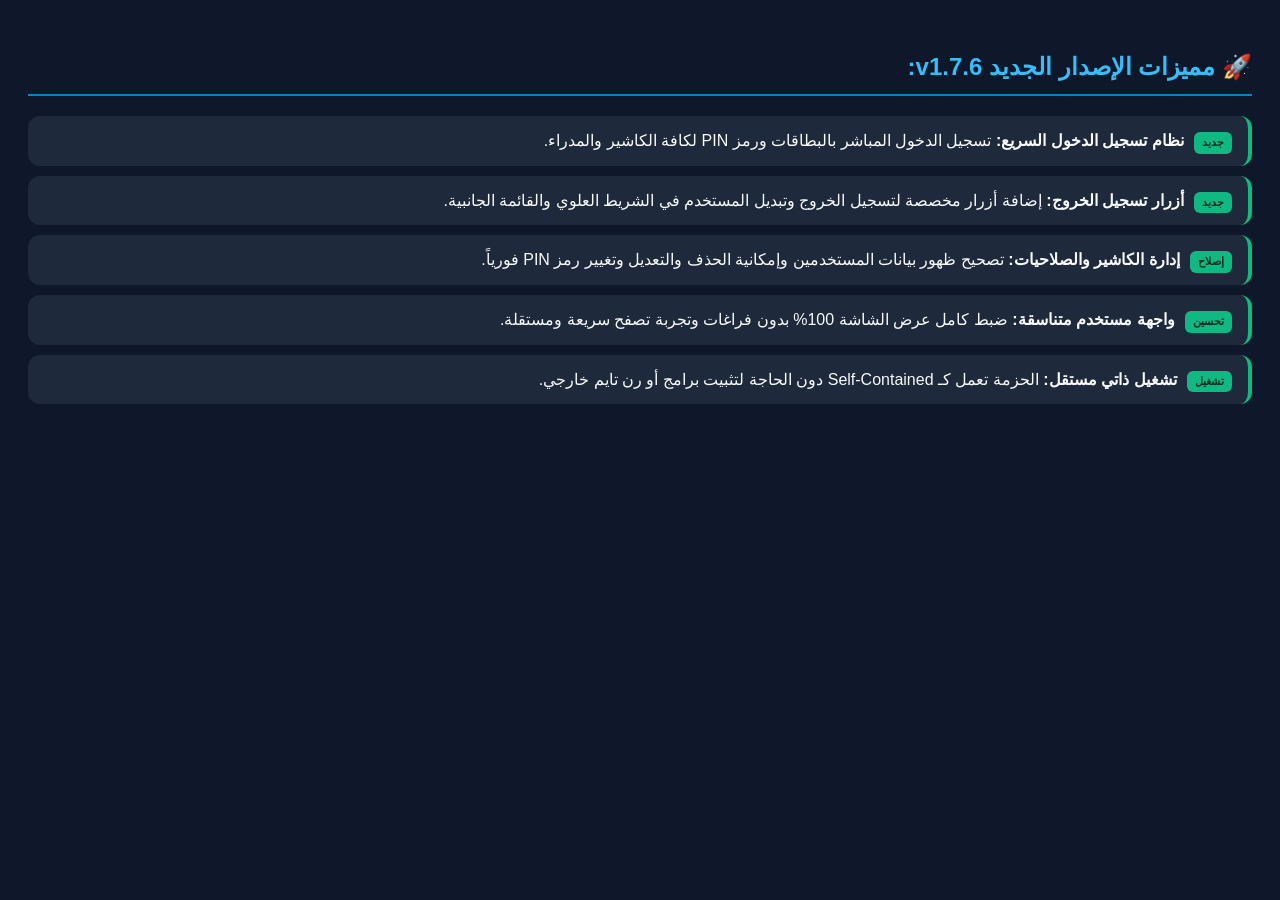
<file: changelog.html>
<!DOCTYPE html>
<html lang="ar" dir="rtl">
<head>
  <meta charset="UTF-8">
  <title>تحديث 7amo.pos v1.7.0</title>
  <style>
    body { font-family: 'Segoe UI', Tahoma, Geneva, Verdana, sans-serif; background: #0f172a; color: #f8fafc; padding: 20px; line-height: 1.6; }
    h2 { color: #38bdf8; border-bottom: 2px solid #0284c7; padding-bottom: 8px; }
    ul { list-style: none; padding: 0; }
    li { background: #1e293b; margin-bottom: 10px; padding: 12px 16px; border-radius: 12px; border-right: 4px solid #10b981; }
    .badge { display: inline-block; background: #10b981; color: #022c22; font-weight: bold; font-size: 11px; padding: 2px 8px; border-radius: 6px; margin-left: 6px; }
  </style>
</head>
<body>
  <h2>🚀 مميزات الإصدار الجديد v1.7.6:</h2>
  <ul>
    <li><span class="badge">جديد</span> <b>نظام تسجيل الدخول السريع:</b> تسجيل الدخول المباشر بالبطاقات ورمز PIN لكافة الكاشير والمدراء.</li>
    <li><span class="badge">جديد</span> <b>أزرار تسجيل الخروج:</b> إضافة أزرار مخصصة لتسجيل الخروج وتبديل المستخدم في الشريط العلوي والقائمة الجانبية.</li>
    <li><span class="badge">إصلاح</span> <b>إدارة الكاشير والصلاحيات:</b> تصحيح ظهور بيانات المستخدمين وإمكانية الحذف والتعديل وتغيير رمز PIN فورياً.</li>
    <li><span class="badge">تحسين</span> <b>واجهة مستخدم متناسقة:</b> ضبط كامل عرض الشاشة 100% بدون فراغات وتجربة تصفح سريعة ومستقلة.</li>
    <li><span class="badge">تشغيل</span> <b>تشغيل ذاتي مستقل:</b> الحزمة تعمل كـ Self-Contained دون الحاجة لتثبيت برامج أو رن تايم خارجي.</li>
  </ul>
</body>
</html>
</file>
<file: wwwroot/style.css>
@import url('https://fonts.googleapis.com/css2?family=Plus+Jakarta+Sans:wght@400;500;600;700;800&family=Cairo:wght@400;600;700;800;900&display=swap');

:root {
  --bg-app: #F3F5FA;
  --bg-card: #FFFFFF;
  --bg-card-secondary: #F8FAFC;
  --bg-card-hover: #F1F5F9;
  --border-card: rgba(226, 232, 240, 0.8);
  --text-main: #1E293B;
  --text-secondary: #64748B;
  --text-muted: #94A3B8;
  
  --brand-cyan: #0EA5E9;
  --brand-cyan-light: #E0F2FE;
  --brand-cyan-dark: #0369A1;
  
  --accent-yellow: #FBBF24;
  --accent-purple: #A78BFA;
  --accent-rose: #FB7185;
  --accent-emerald: #10B981;
  
  --shadow-card: 0 4px 20px -2px rgba(0, 0, 0, 0.04);
}

.dark-theme {
  --bg-app: #0B0F19;
  --bg-card: #151D2A;
  --bg-card-secondary: #1C2638;
  --bg-card-hover: #233047;
  --border-card: #25334A;
  --text-main: #F8FAFC;
  --text-secondary: #94A3B8;
  --text-muted: #64748B;
  
  --brand-cyan: #38BDF8;
  --brand-cyan-light: rgba(56, 189, 248, 0.15);
  --brand-cyan-dark: #0284C7;
  
  --shadow-card: 0 4px 20px -2px rgba(0, 0, 0, 0.35);
}

* {
  margin: 0;
  padding: 0;
  box-sizing: border-box;
  font-family: 'Cairo', 'Segoe UI', Tahoma, Arial, 'Plus Jakarta Sans', system-ui, -apple-system, sans-serif;
  user-select: none;
  transition: background-color 0.2s ease, border-color 0.2s ease, color 0.2s ease;
}

body {
  background-color: var(--bg-app);
  color: var(--text-main);
  overflow: hidden;
  height: 100vh;
  width: 100vw;
}

.sh-card {
  background: var(--bg-card);
  border: 1px solid var(--border-card);
  border-radius: 20px;
  box-shadow: var(--shadow-card);
}

.sh-card-secondary {
  background: var(--bg-card-secondary);
  border: 1px solid var(--border-card);
  border-radius: 16px;
}

.sh-banner {
  background: linear-gradient(135deg, #0284C7 0%, #0EA5E9 50%, #06B6D4 100%);
  border-radius: 20px;
  color: #FFFFFF;
  box-shadow: 0 10px 25px -5px rgba(2, 132, 199, 0.35);
}

/* Sidebar item active state */
.sidebar-item-active {
  background: var(--brand-cyan-light) !important;
  color: var(--brand-cyan) !important;
  border-radius: 12px;
  font-weight: 700;
}

/* Scrollbars */
::-webkit-scrollbar {
  width: 5px;
  height: 5px;
}
::-webkit-scrollbar-track {
  background: transparent;
}
::-webkit-scrollbar-thumb {
  background: rgba(156, 163, 175, 0.35);
  border-radius: 9999px;
}
::-webkit-scrollbar-thumb:hover {
  background: var(--brand-cyan);
}

/* Focus styles */
input:focus, select:focus {
  border-color: var(--brand-cyan) !important;
  box-shadow: 0 0 0 3px rgba(14, 165, 233, 0.2) !important;
  outline: none;
}

/* Global Input Styling for High Contrast in Light & Dark Mode */
html:not(.dark) input:not([type="button"]):not([type="submit"]),
html:not(.dark) select,
html:not(.dark) textarea {
  background-color: #FFFFFF !important;
  color: #0F172A !important;
  border-color: #CBD5E1 !important;
}

html:not(.dark) input:focus,
html:not(.dark) select:focus,
html:not(.dark) textarea:focus {
  background-color: #FFFFFF !important;
  border-color: #0EA5E9 !important;
  box-shadow: 0 0 0 3px rgba(14, 165, 233, 0.15) !important;
}

html.dark input:not([type="button"]):not([type="submit"]),
html.dark select,
html.dark textarea {
  background-color: #0F172A !important;
  color: #F8FAFC !important;
  border-color: #334155 !important;
}

/* POS Full Theme Classes (Day & Night Responsive) */
.pos-panel {
  background-color: var(--bg-card) !important;
  border-color: var(--border-card) !important;
  color: var(--text-main) !important;
}

.pos-subpanel {
  background-color: var(--bg-card-secondary) !important;
  border-color: var(--border-card) !important;
  color: var(--text-main) !important;
}

.pos-input {
  background-color: var(--bg-card-secondary) !important;
  border-color: var(--border-card) !important;
  color: var(--text-main) !important;
}

.pos-table-header {
  background-color: var(--bg-card) !important;
  border-color: var(--border-card) !important;
  color: var(--text-secondary) !important;
}

.pos-table-row {
  border-color: var(--border-card) !important;
  color: var(--text-main) !important;
}

.pos-table-row:hover {
  background-color: var(--bg-card-hover) !important;
}

.pos-text-title {
  color: var(--text-main) !important;
}

.pos-text-sub {
  color: var(--text-secondary) !important;
}

/* ======================================================== */
/* LOGIN & PIN PAD STYLING */
/* ======================================================== */
.pin-dot.filled {
  background-color: #38bdf8 !important;
  border-color: #0284c7 !important;
  box-shadow: 0 0 12px rgba(56, 189, 248, 0.7) !important;
  transform: scale(1.15);
}

.pin-btn:hover {
  transform: translateY(-2px);
  box-shadow: 0 4px 12px rgba(0, 0, 0, 0.25);
}

.cashier-login-card {
  transition: all 0.2s cubic-bezier(0.4, 0, 0.2, 1);
}

.cashier-login-card:hover {
  transform: translateY(-4px) scale(1.02);
  border-color: #38bdf8 !important;
  box-shadow: 0 10px 25px -5px rgba(56, 189, 248, 0.25);
}

@keyframes shake-x {
  0%, 100% { transform: translateX(0); }
  20%, 60% { transform: translateX(-8px); }
  40%, 80% { transform: translateX(8px); }
}

.animate-shake {
  animation: shake-x 0.4s cubic-bezier(0.36, 0.07, 0.19, 0.97) both;
}

@keyframes fadeIn {
  from { opacity: 0; transform: scale(0.98); }
  to { opacity: 1; transform: scale(1); }
}

.animate-fade-in {
  animation: fadeIn 0.25s ease-out forwards;
}
</file>
